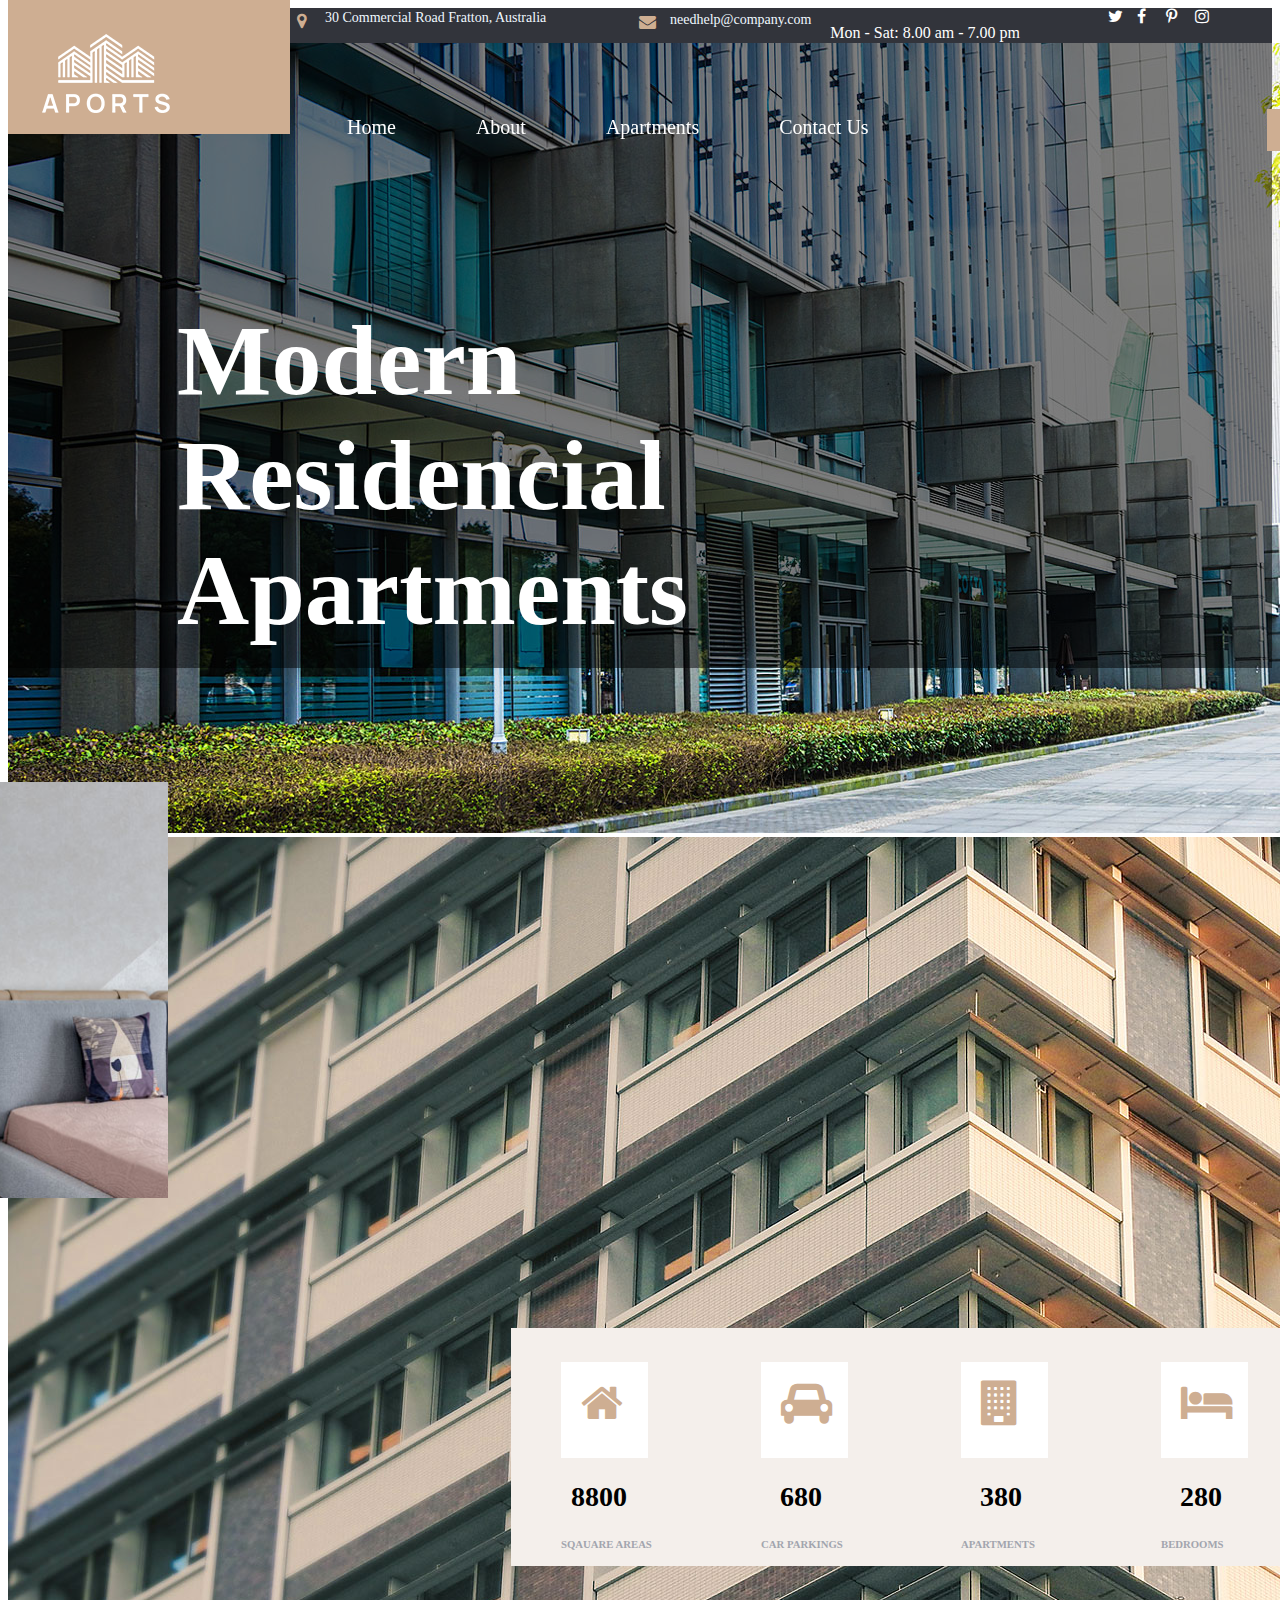
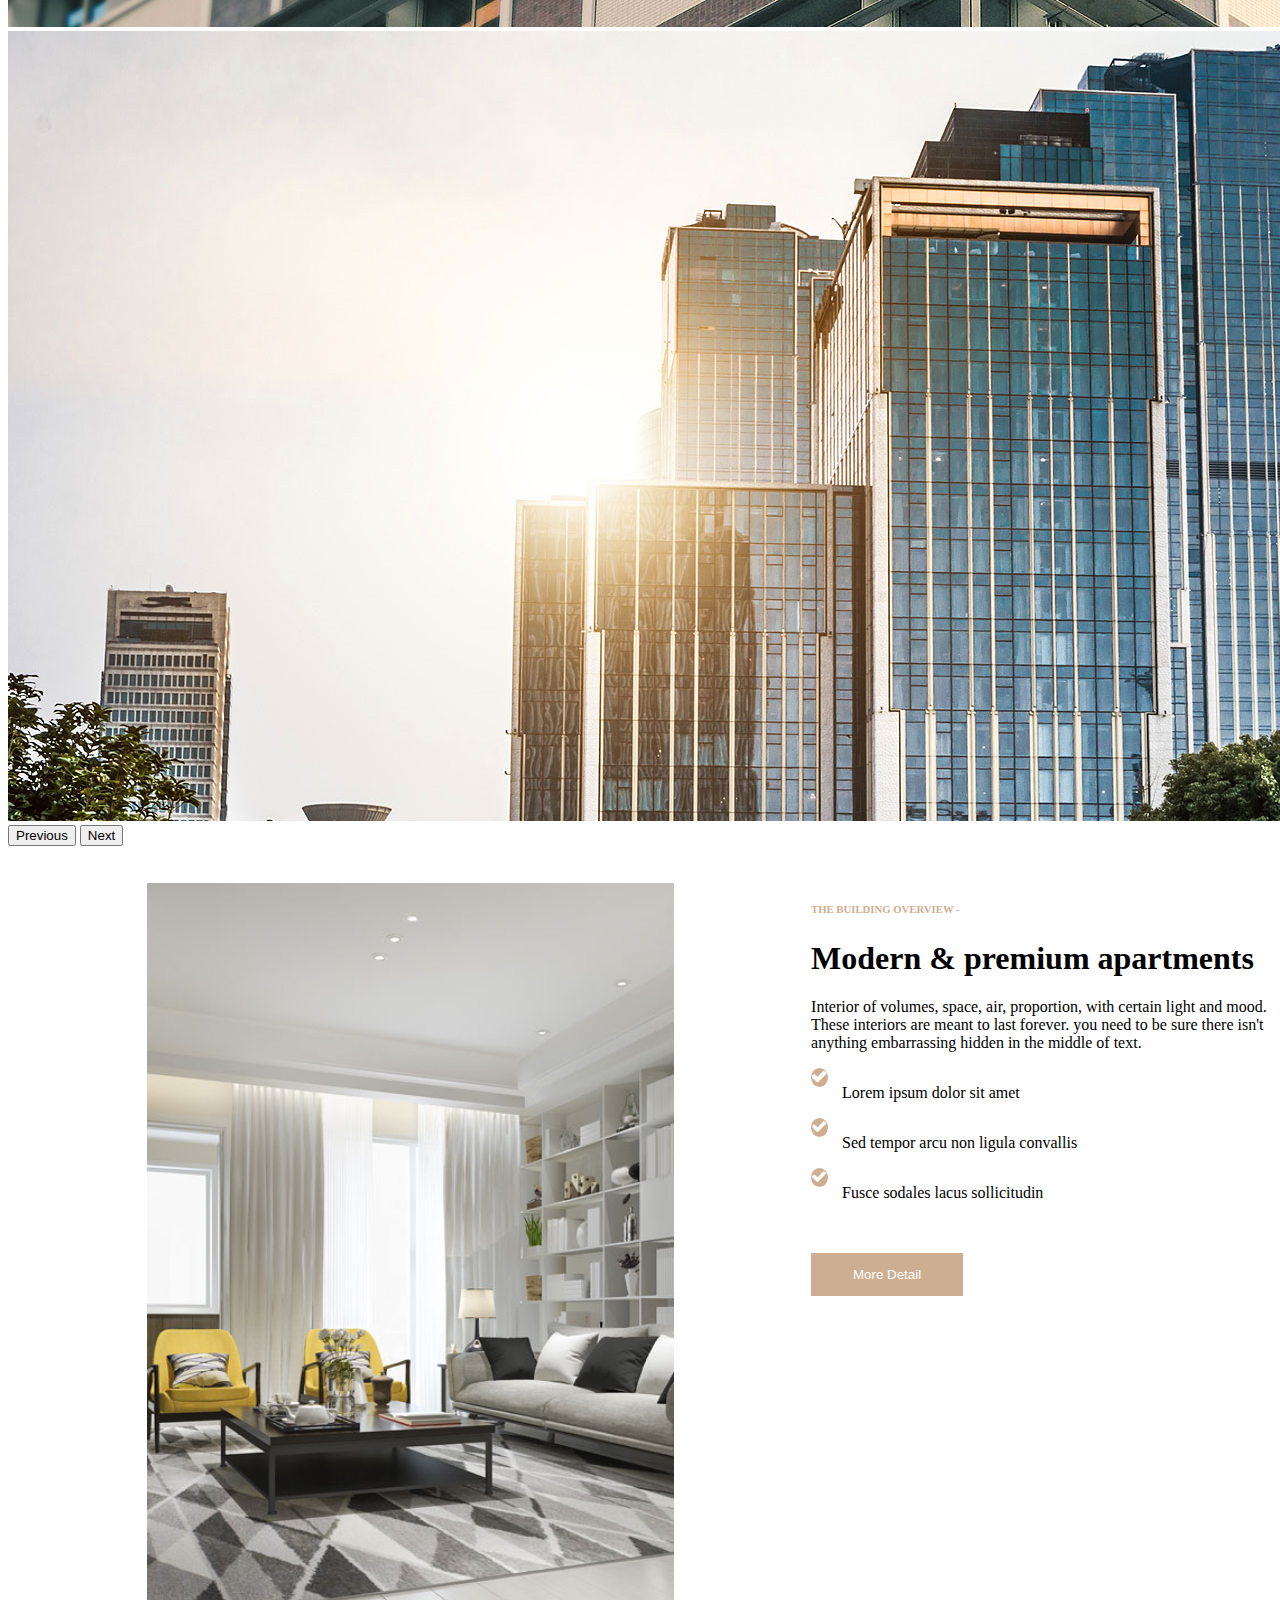
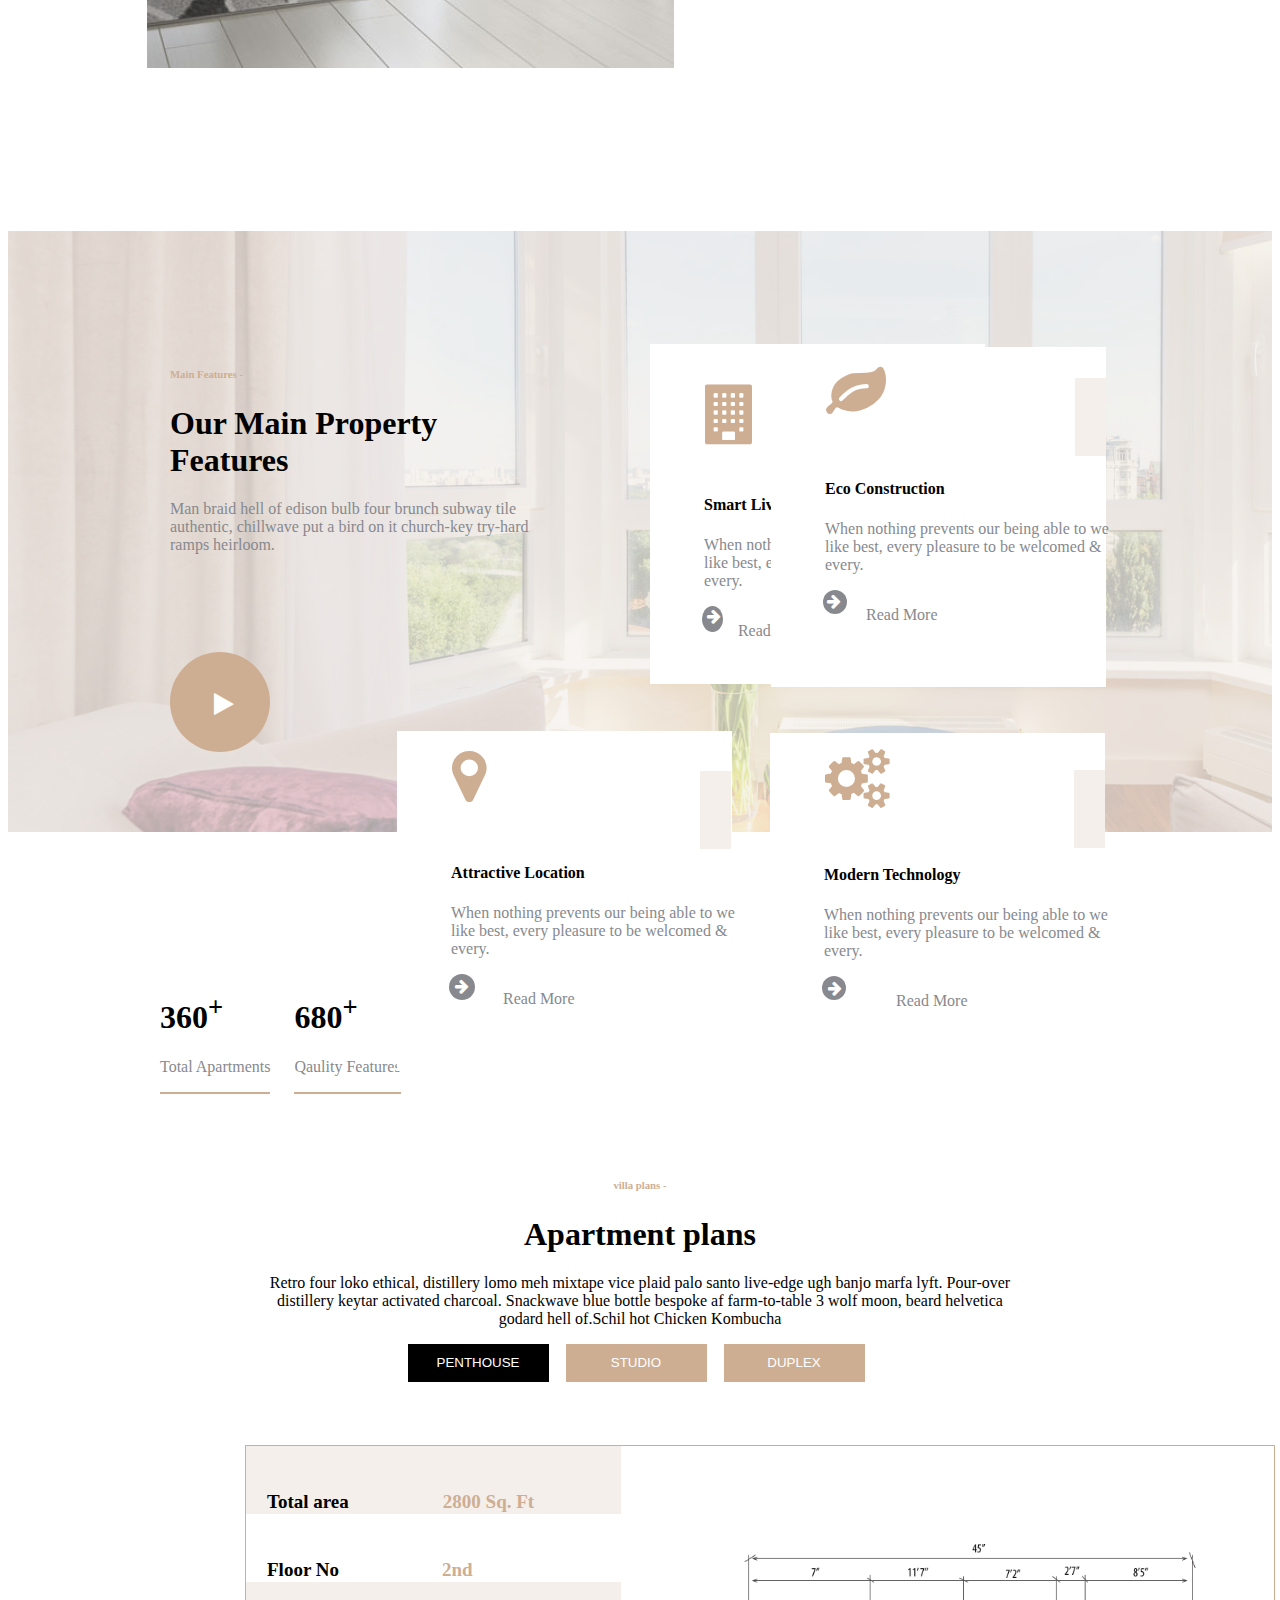
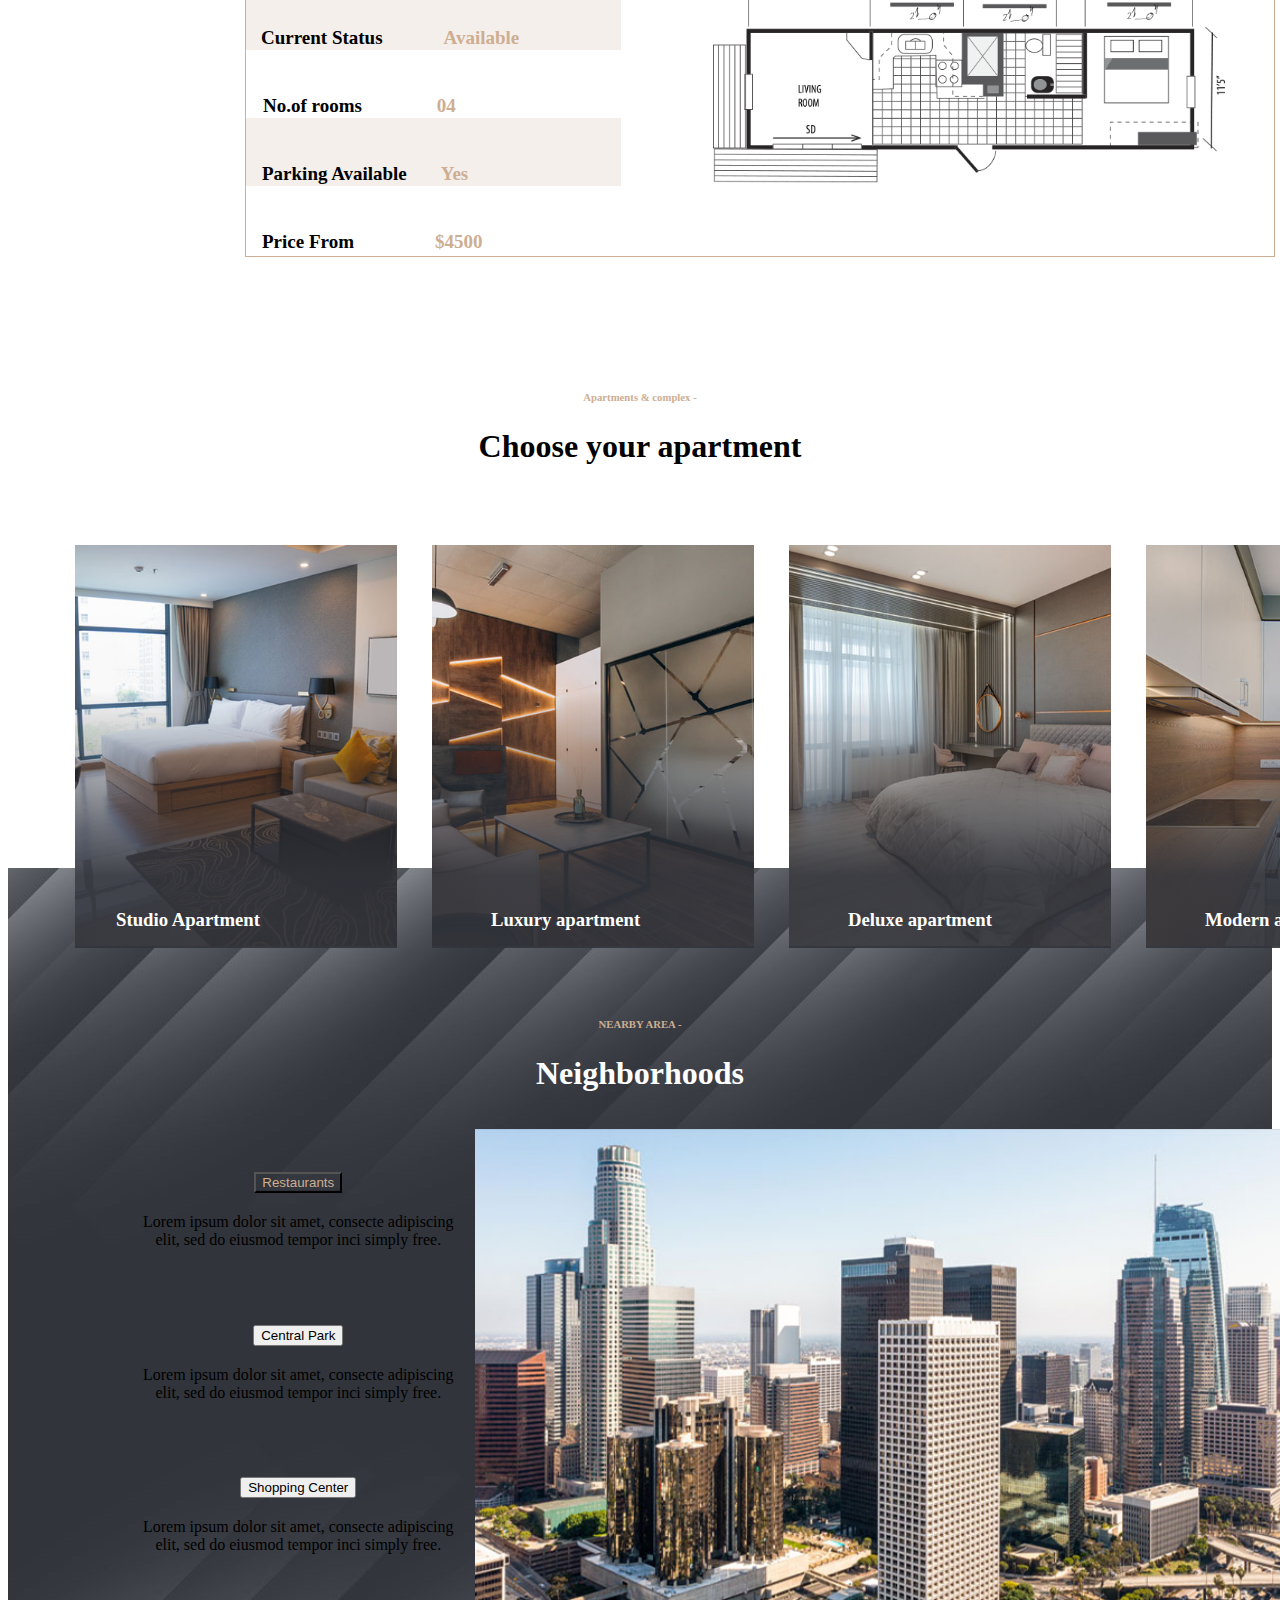
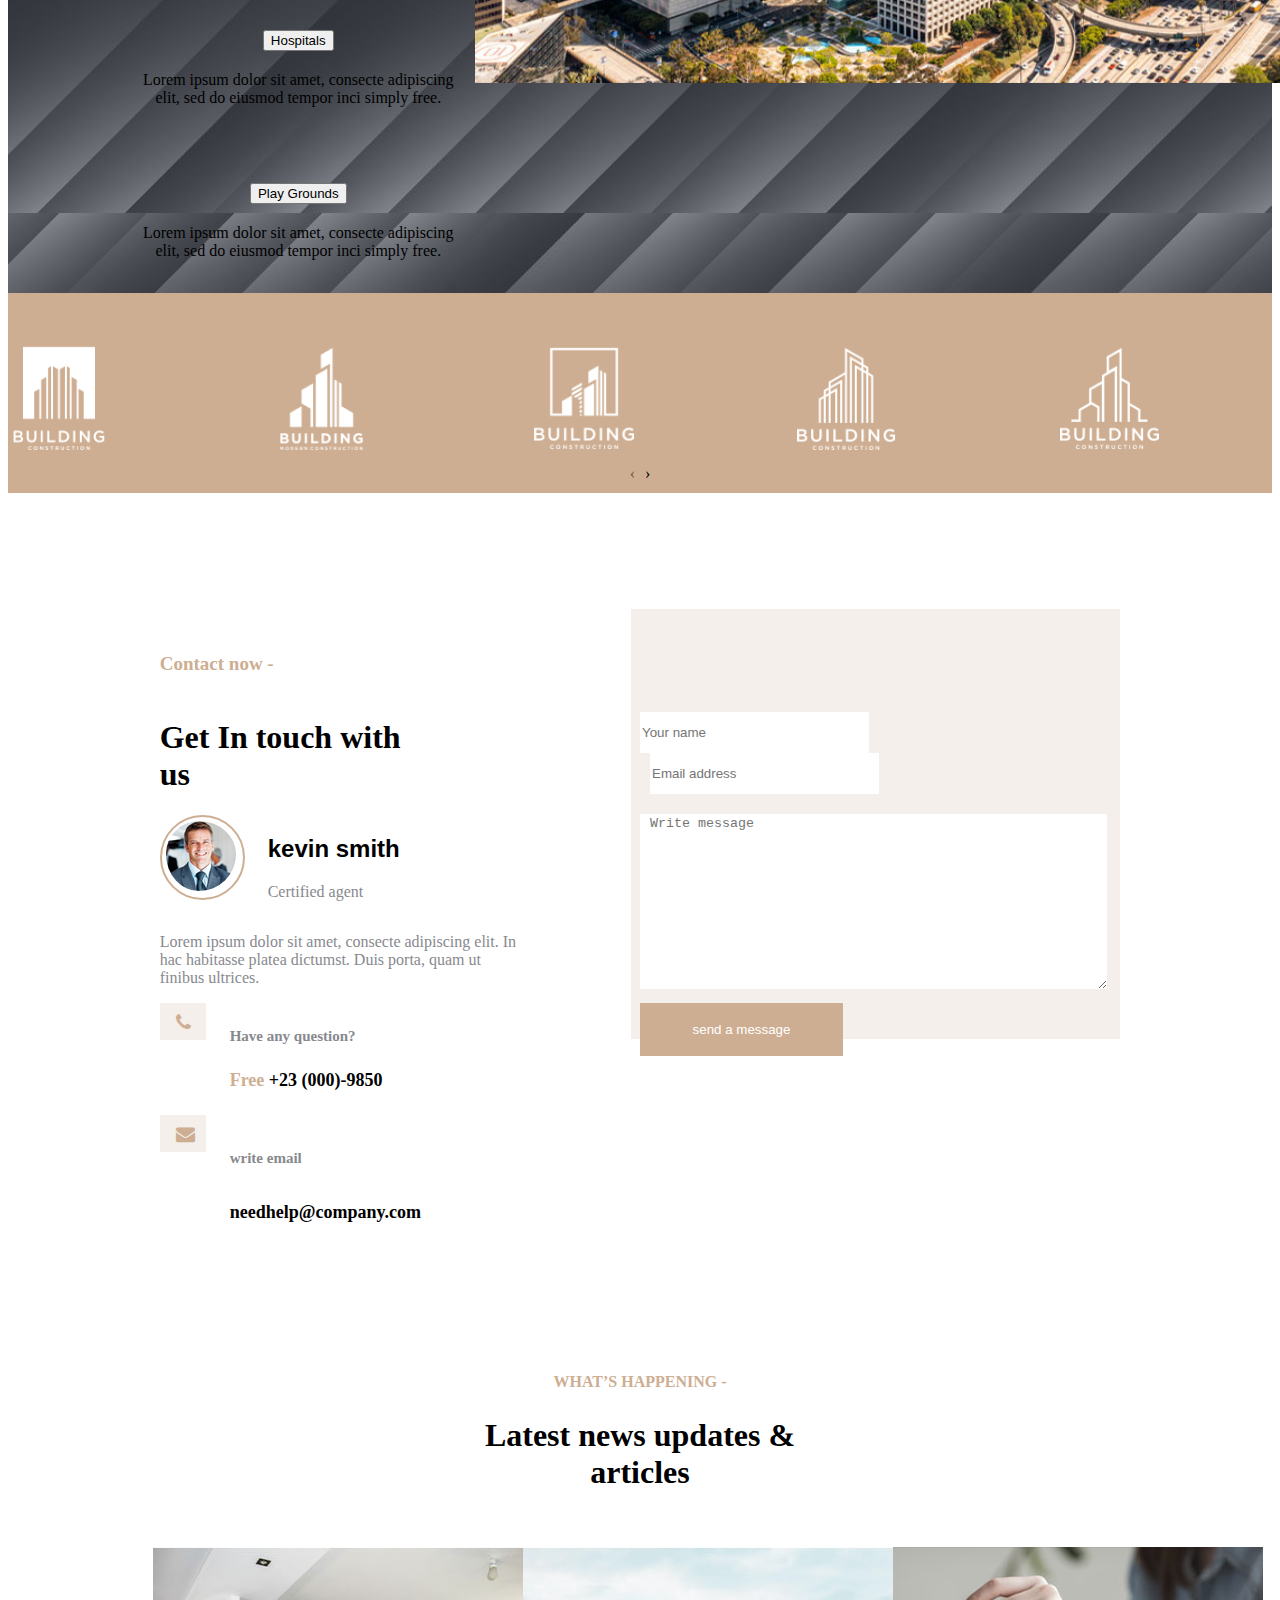
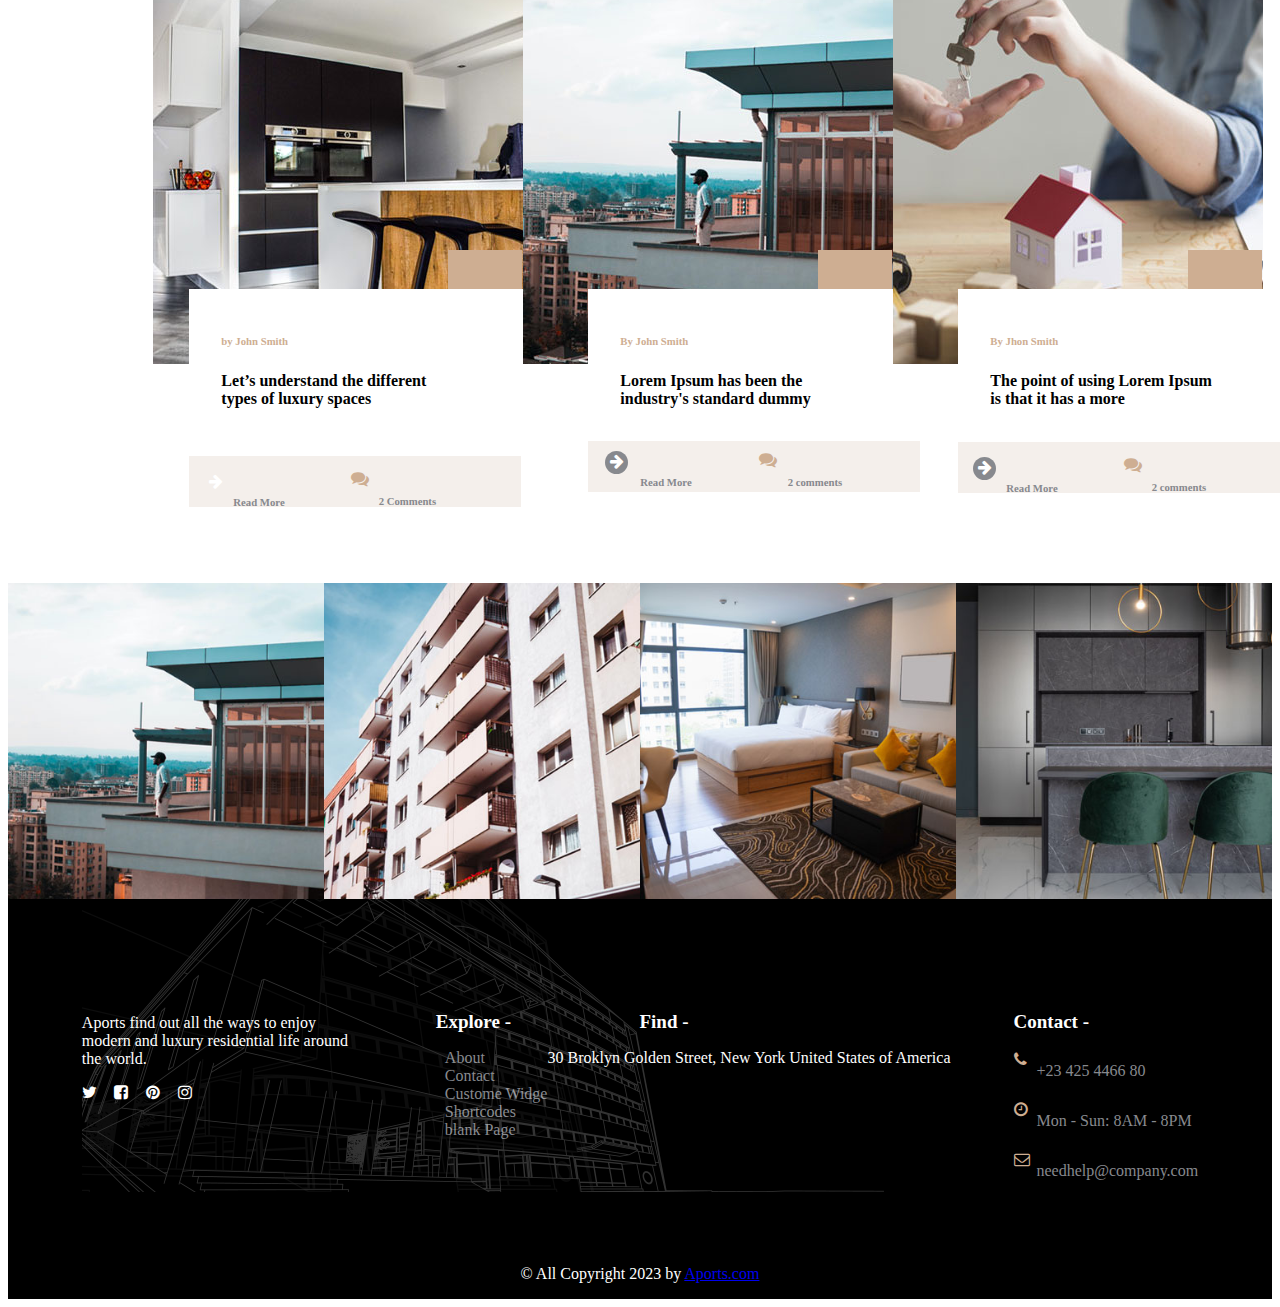
<file: index.html>
<!doctype html>
<html lang="en">

<head>
  <!-- Required meta tags -->
  <meta charset="utf-8">
  <meta name="viewport" content="width=device-width, initial-scale=1">
  <link href="./css/home.css" rel="stylesheet">
  <link rel="stylesheet" href="https://cdnjs.cloudflare.com/ajax/libs/font-awesome/4.7.0/css/font-awesome.min.css">

  <!-- Bootstrap CSS -->
  <link href="https://cdn.jsdelivr.net/npm/bootstrap@5.0.2/dist/css/bootstrap.min.css" rel="stylesheet"
    integrity="sha384-EVSTQN3/azprG1Anm3QDgpJLIm9Nao0Yz1ztcQTwFspd3yD65VohhpuuCOmLASjC" crossorigin="anonymous">

  <link rel="stylesheet" href="https://cdnjs.cloudflare.com/ajax/libs/OwlCarousel2/2.3.4/assets/owl.carousel.min.css">
  <link rel="stylesheet"
    href="https://cdnjs.cloudflare.com/ajax/libs/OwlCarousel2/2.3.4/assets/owl.theme.default.min.css">

  <script src="https://cdnjs.cloudflare.com/ajax/libs/jquery/3.3.1/jquery.min.js"></script>
  <script src="https://cdnjs.cloudflare.com/ajax/libs/OwlCarousel2/2.3.4/owl.carousel.min.js"></script>

  <title>Home</title>
</head>

<body>
  <header>
    <div class="main-div77">
      <div class="main-div">
        <div class="inner-div">
          <img src="./images/logo-1.png" alt="logo image">
        </div>
        <div class="background_11">
          <div class="main-div450">
            <div class="header_10">
              <div class="inner-div18">
                <i class="fa fa-map-marker" aria-hidden="true"></i>
                <p>30 Commercial Road Fratton, Australia</p>
              </div>
              <div class="icon_88">
                <i class="fa fa-envelope" aria-hidden="true"></i>
                <p>needhelp@company.com</p>
              </div>
            </div>
            <div class="header_20">
              <div class="days_time">
                <p>Mon - Sat: 8.00 am - 7.00 pm</p>
              </div>
              <div class="icons_121">
                <div class="i0">
                  <i class="fa fa-twitter" aria-hidden="true"></i>
                </div>
                <div class="i1">
                  <i class="fa fa-facebook" aria-hidden="true"></i>
                </div>
                <div class="i2">
                  <i class="fa fa-pinterest-p" aria-hidden="true"></i>
                </div>
                <div class="i3">
                  <i class="fa fa-instagram" aria-hidden="true" class="i3"></i>
                </div>
              </div>
            </div>
          </div>
        </div>
      </div>
      <div class="navbar_12">
      <div class="nav-bar" id="nav_23">
        <ul>
          <li><a href="index.html">Home</a></li>
          <li><a href="About.html">About</a></li>
          <!-- <li><a href="../html/Apartment.html">Pages</a></li> -->
          <li><a href="Apartment.html">Apartments</a></li>
          <li><a href="Contactus.html">Contact Us</a></li>
        </ul>
        <div class="inner-div12">
          <i class="fa fa-search" aria-hidden="true"></i>
          <button type="button"><a href="Contactus.html">Schedule a Visit</a></button>
        </div>
      </div>
     
      <!-- <div class="inner-div12">
        <i class="fa fa-search" aria-hidden="true"></i>
        <button type="button"><a href="./Contactus.html">Schedule a Visit</a></button>
      </div> -->
      </div>
    </div>
    </div>
    <div class="heading_11">
      <h1>Modern Residencial Apartments</h1>
    </div> 
    <div class="div_1">
      <div class="inner-div">
        <img src="./images/logo-1.png" alt="logo image">
      </div>
      
      <div class="media_query1">
        <i class="fa fa-bars" aria-hidden="true"></i>
          <div class="media_124">
         
              <ul>
                <li><a href="index.html">Home</a></li>
                <li><a href="About.html">About</a></li>
                <li><a href="Apartment.html">Apartments</a></li>
                <li><a href="Contactus.html">Contact Us</a></li>
              </ul>
               <!-- <div class="media_124">
                <i class="fa fa-search" aria-hidden="true"></i>
                <button type="button">Schedule a Visit</button>
               </div> -->
        </div>
        <div class="inner-div13">
          <i class="fa fa-search" aria-hidden="true"></i>
          <button type="button">Schedule a Visit</button>
         
        </div>
        <div class="heading_12">
          <h1>Modern Residencial Apartments</h1>
        </div>
      </div>

      <div id="carouselExampleControls" class="carousel slide slider_1" data-bs-ride="carousel">
        <div class="carousel-inner">
          <div class="carousel-item active image_44">
            <img src="./images/slider images/image1.jpg" class="d-flex w-100" alt="...">
          </div>
          <div class="carousel-item image_44">
            <img src="./images/slider images/image2.jpg" class="d-block w-100" alt="...">
          </div>
          <div class="carousel-item image_44">
            <img src="./images/slider images/image3.jpg" class="d-block w-100" alt="...">
          </div>
        </div>
        <button class="carousel-control-prev" type="button" data-bs-target="#carouselExampleControls"
          data-bs-slide="prev">
          <span class="carousel-control-prev-icon" aria-hidden="true"></span>
          <span class="visually-hidden">Previous</span>
        </button>
        <button class="carousel-control-next" type="button" data-bs-target="#carouselExampleControls"
          data-bs-slide="next">
          <span class="carousel-control-next-icon" aria-hidden="true"></span>
          <span class="visually-hidden">Next</span>
        </button>
      </div>
      <div class="opacity_5"></div>
    </div>
  </header>
  <main>
    <div class="main_div_22" id="maindiv">
      <div class="inner-div33">
        <img src="./images/image4_div2.jpg" alt="chair">
        <div class="inner-div_45">
          <img src="./images/image3_part2.jpg" alt="chair with bed">
        </div>
      </div>
      <div class="inner-div_90">
        <h6> THE BUILDING OVERVIEW -</h6>
        <h1>Modern & premium apartments</h1>
        <p>Interior of volumes, space, air, proportion, with certain light and mood. These interiors are meant to last
          forever. you need to be sure there isn't anything embarrassing hidden in the middle of text.</p>
        <div class="inner-div67">
          <i class="fa fa-check" aria-hidden="true"></i>
          <p>Lorem ipsum dolor sit amet</p>
        </div>
        <div class="inner-div55">
          <i class="fa fa-check" aria-hidden="true"></i>
          <p>Sed tempor arcu non ligula convallis</p>

        </div>
        <div class="inner-div66">
          <i class="fa fa-check" aria-hidden="true"></i>
          <p>Fusce sodales lacus sollicitudin</p>

        </div>
        <div class="btn_10">
          <button type="button"><a href="Apartment.html"> More Detail</a></button>
        </div>
        <div class="amenities_10">
          <div class="square_area">
            <div class="square_are_icon">
              <i class="fa fa-home" aria-hidden="true"></i>
            </div>
            <div class="div_1">
              <h2>8800</h2>
              <h6>SQAUARE AREAS</h6>
            </div>

          </div>
          <div class="car_parking">
            <div class="car_parking_icon">
              <i class="fa fa-car" aria-hidden="true"></i>
            </div>
            <div class="div_2">
              <h2>680</h2>
              <h6>CAR PARKINGS</h6>
            </div>
          </div>

          <div class="apartments">
            <div class="apartments_icon">
              <i class="fa fa-building" aria-hidden="true"></i>
            </div>
            <div class="div_3">
              <h2>380</h2>
              <h6>APARTMENTS</h6>
            </div>
          </div>
          <div class="bedrooms">
            <div class="bedroom_icon">
              <i class="fa fa-bed" aria-hidden="true"></i>
            </div>
            <div class="div_4">
              <h2>280</h2>
              <h6>BEDROOMS</h6>
            </div>
          </div>

        </div>
      </div>

    </div>
    <div class="main-div39">
      <div class="main-div_30">
        <div class="inner-div_44">
          <h6>Main Features -</h6>
          <h1> Our Main Property Features</h1>
          <p>Man braid hell of edison bulb four brunch subway
            tile authentic, chillwave put a bird on it church-key
            try-hard ramps heirloom.</p>
          <div class="video_image">
            <i class="fa fa-play" aria-hidden="true"></i>
          </div>
        </div>
        <div class="inner_div_35">
          <div class="smart_living">
            <div class="smart_living_icon">
              <i class="fa fa-building" aria-hidden="true"></i>
            </div>
            <h4>Smart Living</h4>
            <p>When nothing prevents our being able to we like best, every pleasure to be welcomed & every.</p>
            <div class="icon_1">
              <div class="icon_23">
                <i class="fa fa-arrow-right" aria-hidden="true"></i>
              </div>
              <p>Read More</p>
            </div>
            <div class="square">

            </div>
          </div>
          <div class="eco_construction">

            <div class="eco_construct_icon">
              <i class="fa fa-leaf" aria-hidden="true"></i>
            </div>
            <h4>Eco Construction</h4>
            <p>When nothing prevents our being able to we like best, every pleasure to be welcomed & every.</p>
            <div class="icon_24">
              <i class="fa fa-arrow-right" aria-hidden="true"></i>
              <div class="div_22">
                <p>Read More</p>
              </div>
            </div>

            <div class="square_1">

            </div>


          </div>
        </div>
        
      </div>
      <div class="new_div10">
        <div class="attractive_location">
          <div class="attractive_location_icon">
            <i class="fa fa-map-marker" aria-hidden="true"></i>
          </div>
          <h4>Attractive Location</h4>
          <p>When nothing prevents our being able to we like best, every pleasure to be welcomed & every.</p>
          <div class="icon_25">
            <i class="fa fa-arrow-right" aria-hidden="true"></i>
            <div class="para_1">
              <p>Read More</p>
            </div>
          </div>
          <div class="square_2">

          </div>
        </div>
        <div class="modern_technology">
          <div class="modern_technology_icon">
            <i class="fa fa-cogs" aria-hidden="true"></i>
          </div>
          <h4>Modern Technology</h4>
          <p>When nothing prevents our being able to we like best, every pleasure to be welcomed & every.</p>
          <div class="icon_26">
            <i class="fa fa-arrow-right" aria-hidden="true"></i>
            <div class="para_2">
              <p>Read More</p>
            </div>
          </div>
          <div class="square_3">

          </div>

        </div>
      </div>
      <div class="opacity_4">

      </div>
    </div>

    <div class="main-div30">
      <div class="total_apartments">
        <h1>360<sup>+</sup></h1>
        <p>Total Apartments</p>

      </div>
      <div class="quality_features">
        <h1>680<sup>+</sup></h1>
        <p>Qaulity Features</p>
      </div>
    </div>
    <div>
      <div class="main_div_49">
        <div class="inner_div90">
          <h6> villa plans -</h6>
          <h1>Apartment plans</h1>
          <p>Retro four loko ethical, distillery lomo meh mixtape vice plaid palo santo live-edge ugh banjo marfa lyft.
            Pour-over distillery keytar activated charcoal. Snackwave blue bottle bespoke af farm-to-table
            3 wolf moon, beard helvetica godard hell of.Schil hot Chicken Kombucha</p>
          <div class="btn_1">
            <div class="btn_2">
              <button type="button">PENTHOUSE</button>
            </div>
            <div class="btn_3">
              <button type="button">STUDIO</button>
            </div>
            <div class="btn_4">
              <button type="button">DUPLEX</button>
            </div>
          </div>
        </div>
      </div>
    </div>
    </div>


    <div class="flex_div">
      <div class="main_div55">
        <div class="building_plan_55">

          <div class="inner-div-90">
            <div class="total_area">
              <h4>Total area</h4>
              <div class="square_feet">
                <h4>2800 Sq. Ft</h4>
              </div>
            </div>
          </div>
          <div class="inner-div-78">
            <div class="floor_no">
              <h4>Floor No</h4>

            </div>
            <div class="second">
              <h4>2nd</h4>

            </div>
          </div>
          <div class="inner-div-77">
            <div class="Current_status">
              <h4>Current Status</h4>
            </div>
            <div class="Available">
              <h4>Available</h4>
            </div>
          </div>
          <div class="inner-div-00">
            <div class="No_ofrooms">
              <h4>No.of rooms</h4>
            </div>
            <div class="four">
              <h4>04</h4>
            </div>
          </div>
          <div class="inner-div-89">
            <div class="parking_available">
              <h4>Parking Available</h4>
            </div>
            <div class="yes">
              <h4>Yes</h4>
            </div>
          </div>
          <div class="inner-div-009">
            <div class="price_from">
              <h4>Price From</h4>
            </div>
            <div class="Fourtyfive_Thousand">
              <h4>$4500</h4>
            </div>
          </div>
        </div>

        <div class="building_plan">
          <img src="./images/building_plan.png" alt="building plan">

        </div>
      </div>
      <div class="main-div-33">
        <div class="inner-div80">
          <h6>Apartments & complex -</h6>
          <h1>Choose your apartment</h1>
        </div>
        <div class="apartment">
          <div class="apartment_1">
            <img src="./images/apartment1.jpg" alt="apartment1">
            <div class="image_1">

            </div>
            <div class="inner-div20">
              <a href="Apartment.html"><h3>Studio apartment</h3></a>
              <p>There are many type of variations
                pass not available</p>
              <div class="icon_00">
                <i class="fa fa-long-arrow-right" aria-hidden="true"></i>
              </div>
            </div>
            <div class="Studio_apartment">
              <h3>Studio Apartment</h3>
            </div>
          </div>
          <div class="apartment_2">
            <img src="./images/apartment2.jpg" alt="apartment2">
            <div class="image_2">

            </div>
            <div class="inner-div30">
              <a href="Apartment.html"><h3>Luxury Apartment</h3></a>
              <p>There are many type of variations
                pass not available.</p>
              <div class="icon_01">
                <i class="fa fa-long-arrow-right" aria-hidden="true"></i>
              </div>
            </div>
            <div class="Luxury_apartment">
              <h3>Luxury apartment</h3>
            </div>
          </div>
          <div class="apartment_3">
            <img src="./images/apartment3.jpg" alt="apartment_3">
            <div class="image_3">

            </div>
            <div class="inner-div40">
              <a href="Apartment.html"><h3>Deluxe apartment</h3></a>
              <p>There are many type of variations
                pass not available.</p>
              <div class="icon_02">
                <i class="fa fa-long-arrow-right" aria-hidden="true"></i>
              </div>
            </div>
            <div class="Deluxe_apartment">
              <h3>Deluxe apartment</h3>
            </div>

          </div>
          <div class="apartment_4">
            <img src="./images/apartment4.jpg" alt="apartment_4">
            <div class="image_4">

            </div>
            <div class="inner-div50">
              <a href="Apartment.html"><h3>Modern Apartment</h3></a>
              <p>There are many type of variations
                pass not available.</p>
              <div class="icon_03">
                <i class="fa fa-long-arrow-right" aria-hidden="true"></i>
              </div>
            </div>
            <div class="Modern_apartment">
              <h3>Modern apartment</h3>
            </div>
          </div>
        </div>
      </div>

      <div class="background_imag1">
        <div class="Neighbourhood">
          <h6>NEARBY AREA -</h6>
          <h1>Neighborhoods</h1>
        </div>
        <div class="flex_div_10">
          <div class="accordian_10">
            <div class="accordion" id="accordionExample">
              <div class="accordion-item" style="padding:17px;">
                <h2 class="accordion-header" id="headingOne">
                  <button class="accordion-button" type="button" data-bs-toggle="collapse" data-bs-target="#collapseOne"
                    aria-expanded="true" aria-controls="collapseOne">
                    Restaurants
                  </button>
                </h2>
                <div id="collapseOne" class="accordion-collapse collapse show" aria-labelledby="headingOne"
                  data-bs-parent="#accordionExample">
                  <div class="accordion-body">
                    <p class="p1">Lorem ipsum dolor sit amet, consecte adipiscing elit, sed do eiusmod tempor inci
                      simply free.</p>
                  </div>
                </div>
              </div>
              <div class="accordion-item" style="padding: 17px;">
                <h2 class="accordion-header" id="headingTwo">
                  <button class="accordion-button collapsed" type="button" data-bs-toggle="collapse"
                    data-bs-target="#collapseTwo" aria-expanded="false" aria-controls="collapseTwo">
                    Central Park
                  </button>
                </h2>
                <div id="collapseTwo" class="accordion-collapse collapse" aria-labelledby="headingTwo"
                  data-bs-parent="#accordionExample">
                  <div class="accordion-body">
                    <p class="p2">Lorem ipsum dolor sit amet, consecte adipiscing elit, sed do eiusmod tempor inci
                      simply free.</p>
                  </div>
                </div>
              </div>
              <div class="accordion-item" style="padding: 17px;">
                <h2 class="accordion-header" id="headingThree">
                  <button class="accordion-button collapsed" type="button" data-bs-toggle="collapse"
                    data-bs-target="#collapseThree" aria-expanded="false" aria-controls="collapseThree">
                    Shopping Center
                  </button>
                </h2>
                <div id="collapseThree" class="accordion-collapse collapse" aria-labelledby="headingThree"
                  data-bs-parent="#accordionExample">
                  <div class="accordion-body">
                    <p class="p3">Lorem ipsum dolor sit amet, consecte adipiscing elit, sed do eiusmod tempor inci
                      simply free.</p>
                  </div>
                </div>
              </div>
              <div class="accordion-item" style="padding: 17px;">
                <h2 class="accordion-header" id="headingFour">
                  <button class="accordion-button collapsed" type="button" data-bs-toggle="collapse"
                    data-bs-target="#collapseFour" aria-expanded="false" aria-controls="collapseFour">
                    Hospitals
                  </button>
                </h2>
                <div id="collapseFour" class="accordion-collapse collapse" aria-labelledby="headingFour"
                  data-bs-parent="#accordionExample">
                  <div class="accordion-body">
                    <p class="p4">Lorem ipsum dolor sit amet, consecte adipiscing elit, sed do eiusmod tempor inci
                      simply free.</p>
                  </div>
                </div>
              </div>
              <div class="accordion-item" style="padding: 17px;">
                <h2 class="accordion-header" id="headingfive">
                  <button class="accordion-button collapsed" type="button" data-bs-toggle="collapse"
                    data-bs-target="#collapsefive" aria-expanded="false" aria-controls="collapsefive">
                    Play Grounds
                  </button>
                </h2>
                <div id="collapsefive" class="accordion-collapse collapse" aria-labelledby="headingfive"
                  data-bs-parent="#accordionExample">
                  <div class="accordion-body">
                    <p class="p5">Lorem ipsum dolor sit amet, consecte adipiscing elit, sed do eiusmod tempor inci
                      simply free.</p>
                  </div>
                </div>
              </div>

            </div>

          </div>
          <div class="skyscappers">
            <img src="./images/skyscappers.jpg">
          </div>
        </div>
      </div>
      <div class="home-demo">
        <div class="owl-carousel owl-theme">
          <div class="item">
            <img src="./images/carousal_1.png" class="image_100">
          </div>
          <div class="item">
            <img src="./images/carousal_2.png" class="image_100">
          </div>
          <div class="item">
            <img src="./images/carousal_4.png" class="image_100">
          </div>
          <div class="item">
            <img src="./images/carousal_5.png" class="image_100">
          </div>
          <div class="item">
            <img src="./images/carousal_6.png" class="image_100">
          </div>

          <div class="item">
            <img src="./images/carousal_1.png" class="image_100">
          </div>
          <div class="item">
            <img src="./images/carousal_2.png" class="image_100">
          </div>
          <div class="item">
            <img src="./images/carousal_4.png" class="image_100">
          </div>
          <div class="item">
            <img src="./images/carousal_5.png" class="image_100">
          </div>
          <div class="item">
            <img src="./images/carousal_6.png" class="image_100">
          </div>
        </div>
      </div>
      <div class="flex-div">
        <div class="main-div100">
          <div class="contact_now">
            <h6>Contact now -</h6>
            <h1>Get In touch with us</h1>
            <div class="inner-div19">
              <div class="image_19">
                <img src="./images/kevin_smith.jpg" alt="kevin_smith">
              </div>
              <div class="name_1">
                <h2>kevin smith</h2>
                <p>Certified agent</p>
              </div>
            </div>
            <p>Lorem ipsum dolor sit amet, consecte adipiscing elit. In hac habitasse platea dictumst. Duis porta, quam
              ut finibus ultrices.</p>
            <div class="inner-div77">
              <div class="telephone">
                <i class="fa fa-phone" aria-hidden="true"></i>
              </div>
              <div class="phone_number">
                <h5>Have any question?</h5>
                <h4><span class="color_1">Free</span> <b>+23 (000)-9850</b></h4>
              </div>
            </div>
            <div class="inner-div54">
              <div class="mail">
                <i class="fa fa-envelope" aria-hidden="true"></i>
              </div>
              <div class="email">
                <h6>write email</h6>
                <h4><b>needhelp@company.com</b></h4>
              </div>
            </div>
          </div>
        </div>
        <div class="div_90">
          <div class="contact_form">
            <form method="get">
            <input type="text" placeholder="Your name" name="name" class="text_field1">
            <input type="text" placeholder="Email address" class="text_field2" required>
            <div class="textarea">
              <textarea type="text" placeholder=" Write message" class="textarea_1"></textarea>
           
            </div>
            <!-- <div class="button"> -->
              <input type="submit"  value="send a message"class="btn_11"></button>
              </form>
            <!-- </div> -->
          </div>

        </div>
      </div>
      <div class="main-div12">
        <div class="whatis_hapeening">
          <h5>WHAT’S HAPPENING -</h5>
          <h1>Latest news updates
            & articles</h1>
        </div>
        <div class="inner-div56">
          <div class="image_10">
            <img src="./images/news_1.jpg" alt="news_1">
            <div class="opacity_1">

            </div>
            <div class="date_1">
              <div class="date_2">
                <h6>18 APRIL</h6>
              </div>
            </div>
            <div class="Luxury_spaces">
              <div class="john_smith_1">
                <h6>by John Smith</h6>
                <h4>Let’s understand the different types of luxury spaces</h4>
              </div>
              <div class="divflex">
                <div class="rectangle_1">
                  <div class="read_more_1">
                    <div class="icon_1">
                      <i class="fa fa-arrow-right" aria-hidden="true"></i>
                    </div>
                    <div class="letter_1">
                      <h6>Read More</h6>
                    </div>
                  </div>
                  <div class="comment_1">
                    <div class="comment_icon">
                      <i class="fa fa-comments" aria-hidden="true"></i>
                    </div>
                    <div class="comment_letter">
                      <h6> 2 Comments</h6>
                    </div>
                  </div>
                </div>
              </div>
            </div>
          </div>
          <div class="image_11">
            <img src="./images/news_2.jpg" alt="news_2">
            <div class="opacity_2">

            </div>
            <div class="date_20">
              <h6>18 APRIL</h6>
            </div>
            <div class="standard_dummy">
              <div class="john_smith11">
                <h6>By John Smith</h6>
                <h4>Lorem Ipsum has been the industry's standard dummy</h4>
              </div>
              <div class="rectangle_2">
                <div class="new_10">
                  <div class="icon_new_1">
                    <i class="fa fa-arrow-right" aria-hidden="true"></i>
                  </div>
                  <div class="read_more_2">
                    <h6>Read More</h6>
                  </div>
                  <div class="new_23">
                    <div class="comment_22">
                      <i class="fa fa-comments" aria-hidden="true"></i>
                    </div>
                    <div class="comment_20">
                      <h6> 2 comments</h6>
                    </div>
                  </div>
                </div>


              </div>
            </div>
          </div>
          <div class="image_12">
            <img src="./images/news_3.jpg" alt="news_3">
            <div class="opacity_3">

            </div>
            <div class="date_444">
              <h6>18 APRIL</h6>
            </div>
            <div class="ithas_more">
              <div class="jhon_smith12">
                <h6>By Jhon Smith</h6>
                <h4>The point of using Lorem Ipsum is that it has a more</h4>
              </div>
              <div class="rectangle_3">
                <div class="whole_div">
                  <div class="icon_new_2">
                    <i class="fa fa-arrow-right" aria-hidden="true"></i>
                  </div>
                  <div class="read_more90">
                    <h6>Read More</h6>
                  </div>
                </div>
                <div class="comment">
                  <i class="fa fa-comments" aria-hidden="true"></i>
                  <h6>2 comments</h6>
                </div>

              </div>
            </div>
          </div>
        </div>
      </div>
      <div class="home-demo-1">
        <div id="owl-two" class="owl-carousel owl-theme">
          <div class="item">
            <img src="./images/owl_1.jpg">
          </div>
          <div class="item">
            <img src="./images/owl_2.jpg">
          </div>
          <div class="item">
            <img src="./images/owl_3.jpg">
          </div>
          <div class="item">
            <img src="./images/owl_4.jpg">
          </div>
          <div class="item">
            <img src="./images/owl_5.jpg">
          </div>

          <div class="item">
            <img src="./images/owl_1.jpg">
          </div>
          <div class="item">
            <img src="./images/owl_2.jpg">
          </div>
          <div class="item">
            <img src="./images/owl_3.jpg">
          </div>
          <div class="item">
            <img src="./images/owl_4.jpg">
          </div>
          <div class="item">
            <img src="./images/owl_5.jpg">
          </div>
        </div>
      </div>
  </main>
  <footer>
    <div class="main-div-900">
      <div class="flex_div900">

        <div class="inner-div-888">
          <div class="image_div">
            <img src="./images/image_10.png" alt="image10">
          </div>
          <div class="icon_description">
            <p>Aports find out all the ways to enjoy modern and luxury residential life around the world.</p>
          </div>
          <div class="icon_div454">
            <div class="icon_div">
              <i class="fa fa-twitter" aria-hidden="true"></i>
            </div>
            <div class="icon_facebook">
              <i class="fa fa-facebook-square" aria-hidden="true"></i>
            </div>
            <div class="icon_pinterest">
              <i class="fa fa-pinterest" aria-hidden="true"></i>
            </div>
            <div class="icon_instagram">
              <i class="fa fa-instagram" aria-hidden="true"></i>
            </div>
          </div>
        </div>
        <div class="explore">
          <h1>Explore -</h1>
          <ul>
            <li>About</li>
            <li>Contact</li>
            <li>Custome Widge</li>
            <li>Shortcodes</li>
            <li>blank Page</li>
          </ul>
        </div>
        <div class="Find">
          <h1>Find -</h1>
          <p>
            30 Broklyn Golden Street, New
            York United States of
            America
          </p>
        </div>
        <div class="contact">
          <h1>Contact -</h1>
          <div class="telephone_icon">
            <i class="fa fa-phone" aria-hidden="true"></i>
            <p>+23 425 4466 80</p>
          </div>
          <div class="clock">
            <i class="fa fa-clock-o" aria-hidden="true"></i>
            <p>Mon - Sun: 8AM - 8PM</p>
          </div>
          <div class="mail_100">
            <i class="fa fa-envelope-o" aria-hidden="true"></i>
            <p>needhelp@company.com</p>
          </div>
        </div>
      </div>
      <div class="copyright">
        <p>© All Copyright 2023 by <a href="index.html">Aports.com</a></a></p>
      </div>
    </div>
  </footer>




  <!-- Optional JavaScript; choose one of the two! -->

  <script>
    $(function () {
      var owl2 = $("#owl-two");
      owl2.owlCarousel({
        items: 4,
        margin: 0,
        loop: true,
        nav: false,
        dots: false,
        autoplay: true
      })
      // Owl Carousel
      var owl = $(".owl-carousel");
      owl.owlCarousel({
        items: 4,
        margin: 50,
        loop: true,
        nav: false,
        dots: false,
        autoplay: true,

        responsive:{
       0:{
           items:2,
           nav:true
       },
       600:{
           items:2,
           nav:false
       },
       1000:{
           items:5,
           nav:true,
           loop:false
       }
   
       }
      })
    });

  </script>
  <!-- Option 1: Bootstrap Bundle with Popper -->
  <script src="https://cdn.jsdelivr.net/npm/bootstrap@5.0.2/dist/js/bootstrap.bundle.min.js"
    integrity="sha384-MrcW6ZMFYlzcLA8Nl+NtUVF0sA7MsXsP1UyJoMp4YLEuNSfAP+JcXn/tWtIaxVXM"
    crossorigin="anonymous"></script>
<script src="./javascript/index.js"></script>

  <!-- Option 2: Separate Popper and Bootstrap JS -->
  <!--
    <script src="https://cdn.jsdelivr.net/npm/@popperjs/core@2.9.2/dist/umd/popper.min.js" integrity="sha384-IQsoLXl5PILFhosVNubq5LC7Qb9DXgDA9i+tQ8Zj3iwWAwPtgFTxbJ8NT4GN1R8p" crossorigin="anonymous"></script>
    <script src="https://cdn.jsdelivr.net/npm/bootstrap@5.0.2/dist/js/bootstrap.min.js" integrity="sha384-cVKIPhGWiC2Al4u+LWgxfKTRIcfu0JTxR+EQDz/bgldoEyl4H0zUF0QKbrJ0EcQF" crossorigin="anonymous"></script>
    -->
</body>

</html>
</file>
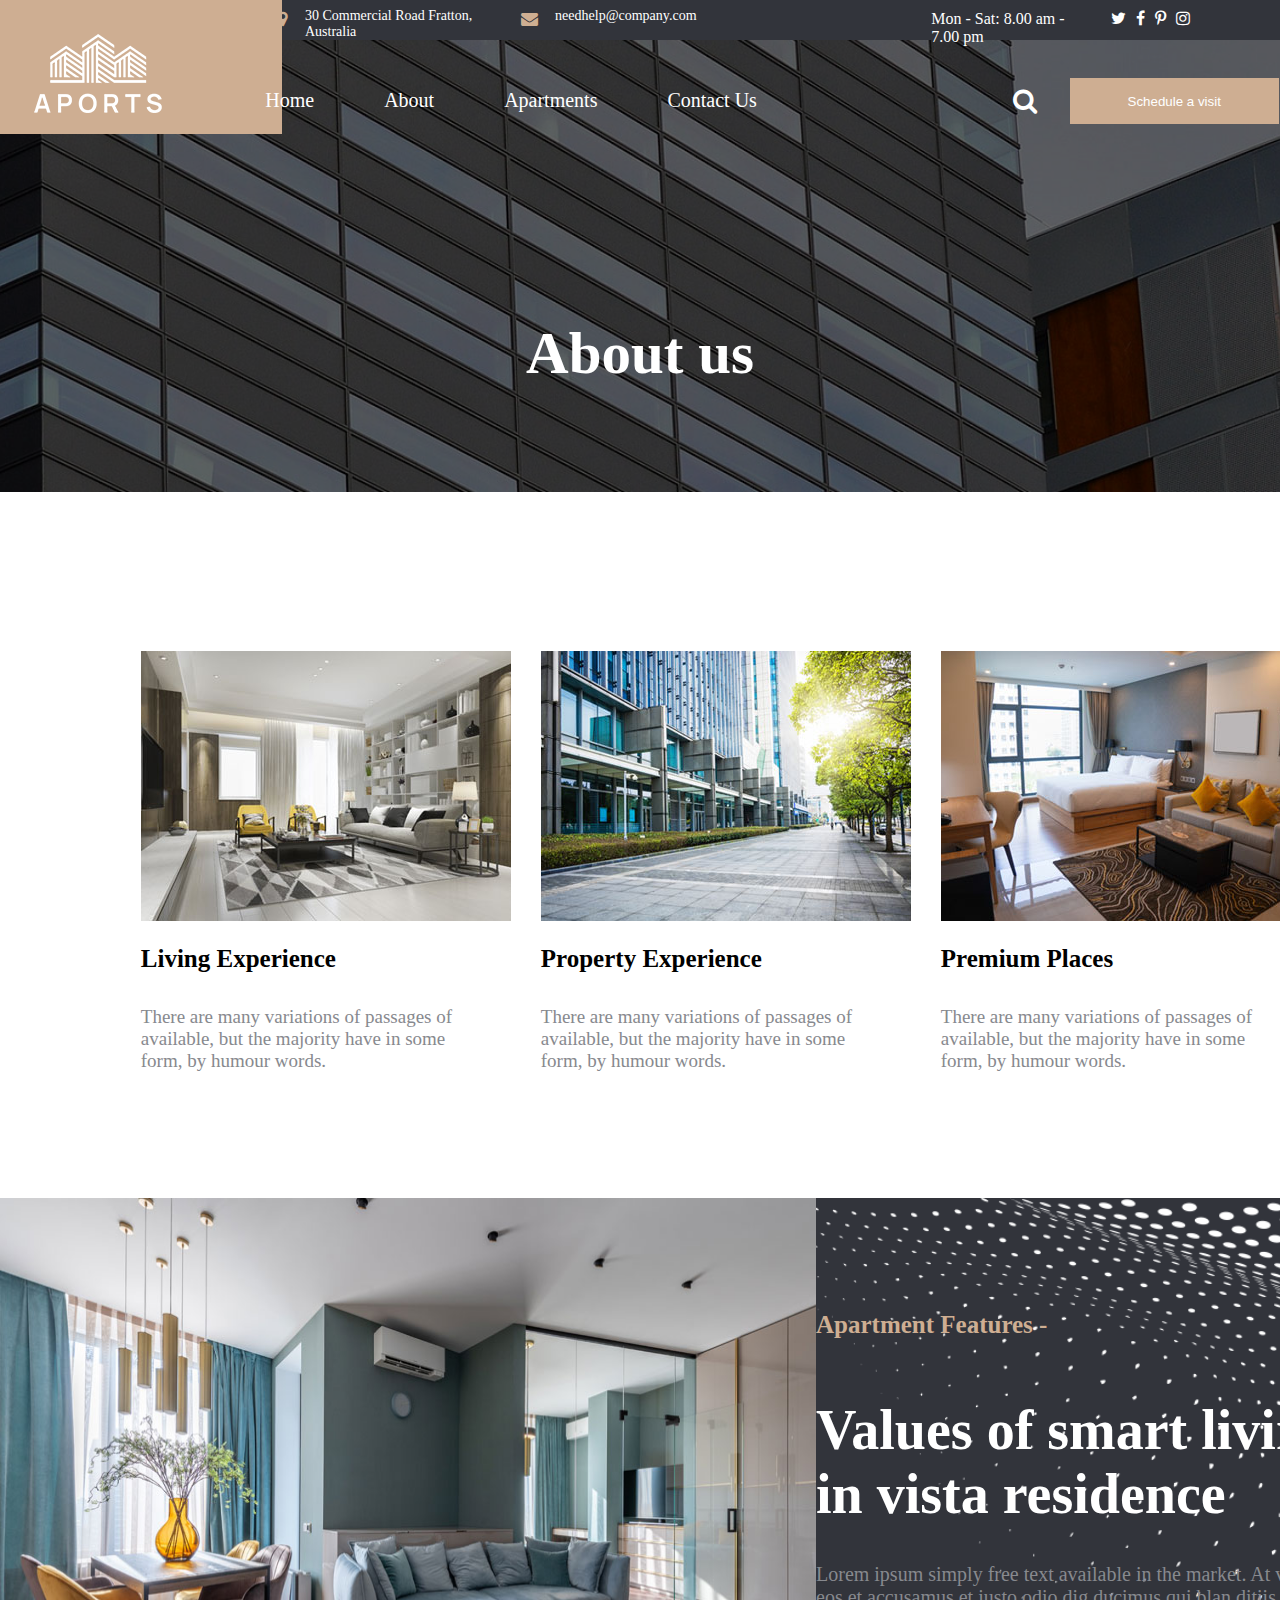
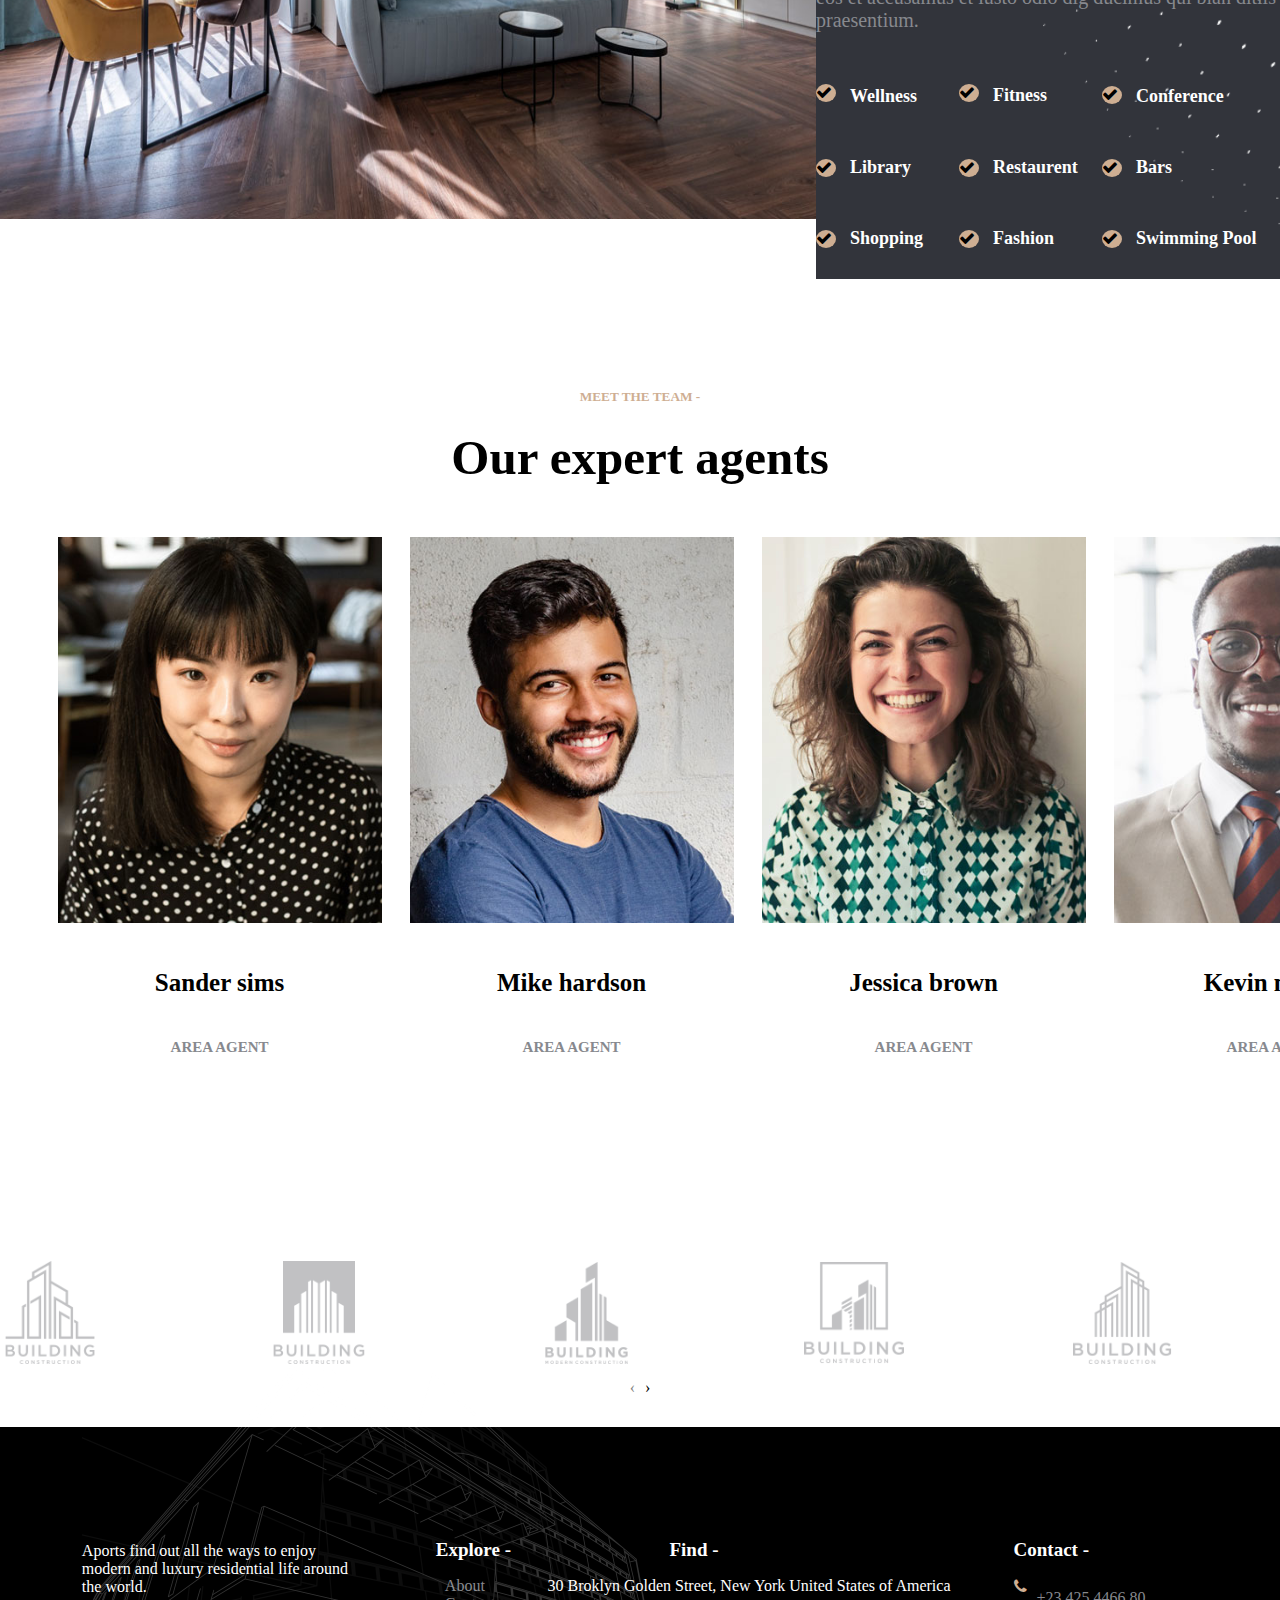
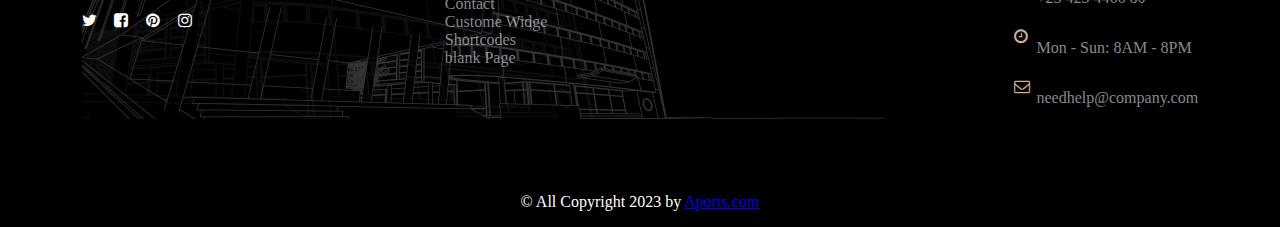
<file: About.html>
<!DOCTYPE html>
<html lang="en">

<head>
    <meta charset="UTF-8">
    <meta name="viewport" content="width=device-width, initial-scale=1.0">
    <title>About Us</title>
    <link href="./css/About.css" rel="stylesheet">
    <link rel="stylesheet" href="https://cdnjs.cloudflare.com/ajax/libs/font-awesome/4.7.0/css/font-awesome.min.css">
    <link href="https://cdn.jsdelivr.net/npm/bootstrap@5.0.2/dist/css/bootstrap.min.css" rel="stylesheet"
    integrity="sha384-EVSTQN3/azprG1Anm3QDgpJLIm9Nao0Yz1ztcQTwFspd3yD65VohhpuuCOmLASjC" crossorigin="anonymous">

  <link rel="stylesheet" href="https://cdnjs.cloudflare.com/ajax/libs/OwlCarousel2/2.3.4/assets/owl.carousel.min.css">
  <link rel="stylesheet"href="https://cdnjs.cloudflare.com/ajax/libs/OwlCarousel2/2.3.4/assets/owl.theme.default.min.css">

  <script src="https://cdnjs.cloudflare.com/ajax/libs/jquery/3.3.1/jquery.min.js"></script>
  <script src="https://cdnjs.cloudflare.com/ajax/libs/OwlCarousel2/2.3.4/owl.carousel.min.js"></script>

</head>

<body>
    <header>
        <div class="header_image">
            <div class="small_heading">
                <div class="location_icon">
                    <div class="icon_11">
                    <i class="fa fa-map-marker" aria-hidden="true"></i>
                    </div>
                    <p>30 Commercial Road Fratton, Australia</p>
                    <i class="fa fa-envelope" aria-hidden="true"></i>
                    <p>needhelp@company.com</p>
                </div>
                <div class="time_icons">
                    <p>Mon - Sat: 8.00 am - 7.00 pm</p>
                    <div class="icon_23">
                    <div class="icon_1">
                    <i class="fa fa-twitter" aria-hidden="true"></i>
                    </div>
                    <i class="fa fa-facebook" aria-hidden="true"></i>
                    <i class="fa fa-pinterest-p" aria-hidden="true"></i>
                    <i class="fa fa-instagram" aria-hidden="true"></i>
                    </div>
                </div>
               
                
                <div class="logo_image">
                    <img src="./images/logo-1.png" alt="logo image">
                </div>
               
            </div>
            <div class="flex_div11">
                <div class="navigation_bar">
                    <ul class="nav_bar">
                        <li><a href="index.html">Home</a></li>
                        <li><a href="About.html">About</a></li>
                        <li><a href="Apartment.html">Apartments</a></li>
                        <li><a href="Contactus.html">Contact Us</a></li>
                    </ul>
                </div>
                <div class="searchbar_button">
                    <i class="fa fa-search" aria-hidden="true"></i>
                    <div class="btn_1">
                        <button type="button"> <a href="Contactus.html">Schedule a visit</a></button>
                    </div>
                </div>
            </div>
            <div class="drop1">
                <div class="logo_image_1">
                    <img src="./images/logo-1.png" alt="logo image">
                </div>
                <div class="inner-drop">
                    <i class="fa fa-bars" aria-hidden="true"></i>
                    <ul class="inner-list">
                        <li><a href="index.html">Home</a></li>
                        <li><a href="About.html">About Us</a></li>
                        <li><a href="Apartment.html">Apartments</a></li>
                        <li><a href="Contactus.html">Conatct Us</a></li>
                    </ul>
                    <div class="search_10">
                        <i class="fa fa-search" aria-hidden="true"></i>
                        <button type="button">Schedule a visit</button>
                    </div>
                    <!-- <div class="btn_1_media">
                        <button type="button">Schedule a visit</button>
                    </div> -->
                </div>
                <!-- <div class="search_10">
                    <i class="fa fa-search" aria-hidden="true"></i>
                </div>
                <div class="btn_1">
                    <button type="button">Schedule a visit</button>
                </div> -->
            </div>
            <!-- <div class="flex_12">
                <div class="logo_image_1">
                    <img src="./images/logo-1.png" alt="logo image">
                </div>
                <div class="media_querynav">
                    <i class="fa fa-bars" aria-hidden="true"></i>
                    <div class="navigation_bar_media">
                        <ul class="nav_bar_12">
                            <li><a href="index.html">Home</a></li>
                            <li><a href="About.html">About</a></li>
                            <li><a href="">Apartments</a></li>
                        </ul>
                        <div class="searchbar_button">
                            <div class="search_10">
                                <i class="fa fa-search" aria-hidden="true"></i>
                            </div>
                            <div class="btn_1">
                                <button type="button">Schedule a visit</button>
                            </div>
                        </div>
                    </div>
                </div>
            </div> -->
            <div class="about_us_heading">
                <h1>About us</h1>
            </div>
        </div>
        <div class="opacity_1">
        </div>

    </header>
    <main>
        <div class="section_2">
            <div class="living_experience">
                <img src="./images/aboutus_section2_1.jpg" alt="Living room">
                <h4>Living Experience</h4>
                <p>There are many variations of passages of available, but the majority have in some form, by humour
                    words.</p>
                <div class="opacity2"></div>
            </div>

            <div class="property_management">
                <img src="./images/aboutus_section2_2.jpg" alt="tree and building besides road">
                <h4>Property Experience</h4>
                <p>There are many variations of passages of available, but the majority have in some form, by humour
                    words.</p>
                <div class="opacity3">
                </div>

                <!-- <div class="opacity3"> -->
            </div>
            <div class="premium_places">
                <img src="./images/aboutus_section3_3.jpg" alt="sofa and chairs in a living room">
                <h4>Premium Places</h4>
                <p>There are many variations of passages of available, but the majority have in some form, by humour
                    words.</p>
                <div class="opacity4"></div>
            </div>


            <!-- <div class="opacity4"></div> -->
        </div>
        <div class="section_3">
            <div class="section3_image">
                <img src="./images/section_3image.jpg" alt="furnished living room">
            </div>
            <div class="apartment_features_bg">
                <div class="apartment_features">
                    <h6> Apartment Features -</h6>
                    <h1>Values of smart living in vista residence</h1>
                    <p>Lorem ipsum simply free text available in the market. At vero eos et accusamus et iusto odio dig
                        ducimus qui blan ditiis sit praesentium.</p>
                        <div class="icon_flex_1">
                        <div class="features_icon">
                            <i class="fa fa-check" aria-hidden="true"></i>
                            <h5>Wellness</h5>
                        </div>
                        <div class="icon_2">
                            <i class="fa fa-check" aria-hidden="true"></i>
                            <h5>Fitness</h5>
                        </div>
                        <div class="icon_3">
                            <i class="fa fa-check" aria-hidden="true"></i>
                            <h5>Conference</h5>
                        </div>
                        </div>
                        <div class="icon_flex2">
                            <div class="feature_icon4">
                                <i class="fa fa-check" aria-hidden="true"></i>
                                <h5>Library</h5>
                            </div>
                            <div class="feature_icon5">
                                <i class="fa fa-check" aria-hidden="true"></i>
                                <h5>Restaurent</h5>
                            </div>
                            <div class="feature_icon6">
                                <i class="fa fa-check" aria-hidden="true"></i>
                                <h5>Bars</h5>

                            </div>
                        </div>
                        <div class="icon_flex3">
                            <div class="feature_icon7">
                                <i class="fa fa-check" aria-hidden="true"></i>
                                <h5>Shopping</h5>
                            </div>
                            <div class="feature_icon8">
                                <i class="fa fa-check" aria-hidden="true"></i>
                                <h5>Fashion</h5>
                            </div>
                            <div class="feature_icon9">
                                <i class="fa fa-check" aria-hidden="true"></i>
                                <h5>Swimming Pool</h5>

                            </div>
                        </div>
                </div>
            </div>
        </div>
        <div class="agent">
            <h5>MEET THE TEAM - </h5>
            <h2>Our expert agents</h2>
        </div>
        <div class="expert_agents">
            <div class="sander_sims">
                <img src="./images/agent_1.jpg" alt="sander smith">
                <div class="opacity_agent1"></div>
                        <div class="sander_simsicons">
                            <h5>Sander sims</h5>
                            <h6>AREA AGENT</h6>
                             <div class="icons_agent1">
                                <div class="i1">
                                <i class="fa fa-twitter" aria-hidden="true"></i>
                                </div>
                                <div class="i2">
                                <i class="fa fa-facebook" aria-hidden="true"></i>
                                </div>
                                <div class="i3">
                                <i class="fa fa-pinterest-p" aria-hidden="true"></i>
                                </div>
                                <div class="i4">
                                <i class="fa fa-instagram" aria-hidden="true"></i>
                                </div>
                            </div>
                            </div>
               
                
                <div class="area_agent1">
                    <h5>Sander sims</h5>
                    <h6>AREA AGENT</h6>
                </div>
            </div>
            <div class="Mike_hardson">
                <img src ="./images/agent_2.jpg" alt="Mike hardson">
                <div class="opacity_agent2"></div>
                <div class="Mike_hardsonicons">
                    <h5>Mike hardson</h5>
                    <h6>AREA AGENT</h6>
                    <div class="icons_agent1">
                        <div class="i1">
                        <i class="fa fa-twitter" aria-hidden="true"></i>
                        </div>
                        <div class="i2">
                        <i class="fa fa-facebook" aria-hidden="true"></i>
                        </div>
                        <div class="i3">
                        <i class="fa fa-pinterest-p" aria-hidden="true"></i>
                        </div>
                        <div class="i4">
                        <i class="fa fa-instagram" aria-hidden="true"></i>
                        </div>
                    </div>

                </div>


                <div class="area_agent2">
                    <h5>Mike hardson</h5>
                    <h6>AREA AGENT</h6>
                </div>
            </div>
            <div class="Jessica_brown">
                <img src="./images/agent_3.jpg" alt="Jessica brown">
                <div class="opacity_agent3"></div>
                <div class="Jessica_brownicons">
                    <h5>Jessica brown</h5>
                    <h6>AREA AGENT</h6>
                    <div class="icons_agent1">
                        <div class="i1">
                        <i class="fa fa-twitter" aria-hidden="true"></i>
                        </div>
                        <div class="i2">
                        <i class="fa fa-facebook" aria-hidden="true"></i>
                        </div>
                        <div class="i3">
                        <i class="fa fa-pinterest-p" aria-hidden="true"></i>
                        </div>
                        <div class="i4">
                        <i class="fa fa-instagram" aria-hidden="true"></i>
                        </div>
                    </div>

                </div>


                <div class="area_agent3">
                    <h5>Jessica brown</h5>
                    <h6>AREA AGENT</h6>
                </div>
            </div>
            <div class="Kevin_Martin">
                <img src="./images/agent_4.jpg" alt="Kevin Martin">
                <div class="opacity_agent4"></div>
                <div class="Kevin_Martinicons">
                    <h5>Kevin martin</h5>
                    <h6>AREA AGENT</h6>
                    <div class="icons_agent1">
                        <div class="i1">
                        <i class="fa fa-twitter" aria-hidden="true"></i>
                        </div>
                        <div class="i2">
                        <i class="fa fa-facebook" aria-hidden="true"></i>
                        </div>
                        <div class="i3">
                        <i class="fa fa-pinterest-p" aria-hidden="true"></i>
                        </div>
                        <div class="i4">
                        <i class="fa fa-instagram" aria-hidden="true"></i>
                        </div>
                    </div>

                </div>


                <div class="area_agent4">
                    <h5>Kevin martin</h5>
                    <h6>AREA AGENT</h6>
                </div>
            </div>
        
            
        </div>
        <div class="home-demo">
            <div class="owl-carousel owl-theme">
              <div class="item">
                <img src="./images/brand-2-1.png" class="image_100">
              </div>
              <div class="item">
                <img src="./images/brand_2.png" class="image_100">
              </div>
              <div class="item">
                <img src="./images/brand-2-3.png" class="image_100">
              </div>
              <div class="item">
                <img src="./images/brand-2-4.png" class="image_100">
              </div>
              <div class="item">
                <img src="./images/brand-2-5.png" class="image_100">
              </div>
              <div class="item">
                <img src="./images/brand-2-6.png" class="image_100">
              </div>
    
              <div class="item">
                <img src="./images/brand-2-1.png" class="image_100">
              </div>
              <div class="item">
                <img src="./images/brand_2.png" class="image_100">
              </div>
              <div class="item">
                <img src="./images/brand-2-3.png" class="image_100">
              </div>
              <div class="item">
                <img src="./images/brand-2-4.png" class="image_100">
              </div>
              <div class="item">
                <img src="./images/brand-2-5.png" class="image_100">
              </div>
              <div class="item">
                <img src="./images/brand-2-6.png" class="image_100">
              </div>
            </div>
          </div>

    </main>
    <footer>
        <div class="main-div-900">
          <div class="flex_div900">
    
            <div class="inner-div-888">
              <div class="image_div">
                <img src="./images/image_10.png" alt="image10">
              </div>
              <div class="icon_description">
                <p>Aports find out all the ways to enjoy modern and luxury residential life around the world.</p>
              </div>
              <div class="icon_div454">
                <div class="icon_div">
                  <i class="fa fa-twitter" aria-hidden="true"></i>
                </div>
                <div class="icon_facebook">
                  <i class="fa fa-facebook-square" aria-hidden="true"></i>
                </div>
                <div class="icon_pinterest">
                  <i class="fa fa-pinterest" aria-hidden="true"></i>
                </div>
                <div class="icon_instagram">
                  <i class="fa fa-instagram" aria-hidden="true"></i>
                </div>
              </div>
            </div>
            <div class="explore">
              <h1>Explore -</h1>
              <ul>
                <li>About</li>
                <li>Contact</li>
                <li>Custome Widge</li>
                <li>Shortcodes</li>
                <li>blank Page</li>
              </ul>
            </div>
            <div class="Find">
              <h1>Find -</h1>
              <p>
                30 Broklyn Golden Street, New
                York United States of
                America
              </p>
            </div>
            <div class="contact">
              <h1>Contact -</h1>
              <div class="telephone_icon">
                <i class="fa fa-phone" aria-hidden="true"></i>
                <p>+23 425 4466 80</p>
              </div>
              <div class="clock">
                <i class="fa fa-clock-o" aria-hidden="true"></i>
                <p>Mon - Sun: 8AM - 8PM</p>
              </div>
              <div class="mail_100">
                <i class="fa fa-envelope-o" aria-hidden="true"></i>
                <p>needhelp@company.com</p>
              </div>
            </div>
          </div>
          <div class="copyright">
            <p>© All Copyright 2023 by <a href="index.html">Aports.com</a></a></p>
          </div>
        </div>
      </footer>
    <script>
         $(function () {
        var owl = $(".owl-carousel");
      owl.owlCarousel({
        items: 6,
        margin:60,
        loop: true,
        nav: false,
        dots: false,
        autoplay: true,
        responsive:{
        0:{
            items:1,
            nav:true
        },
        600:{
            items:2,
            nav:false
        },
        1000:{
            items:5,
            nav:true,
            loop:false
        }
    
        }
      })
    })
    </script>
<script src="./javascript/index.js"></script>
</body>

</html>
</file>
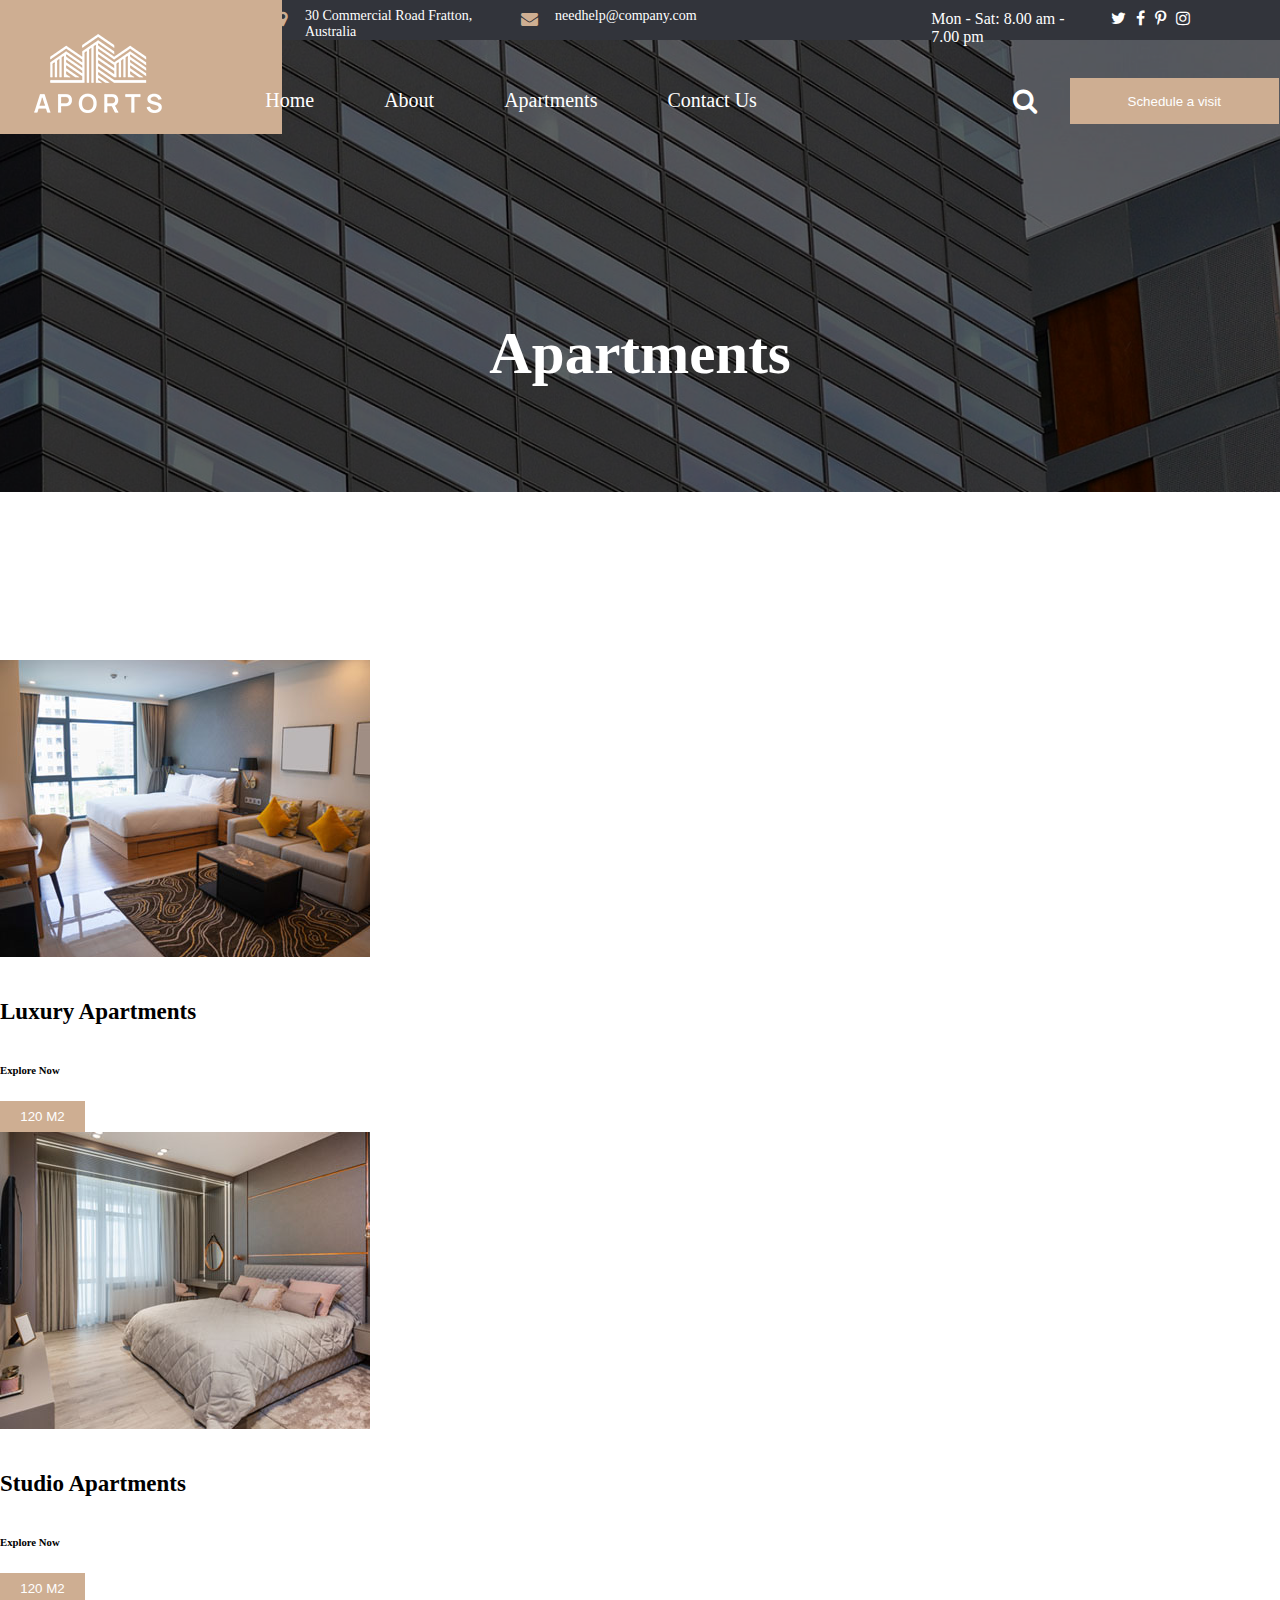
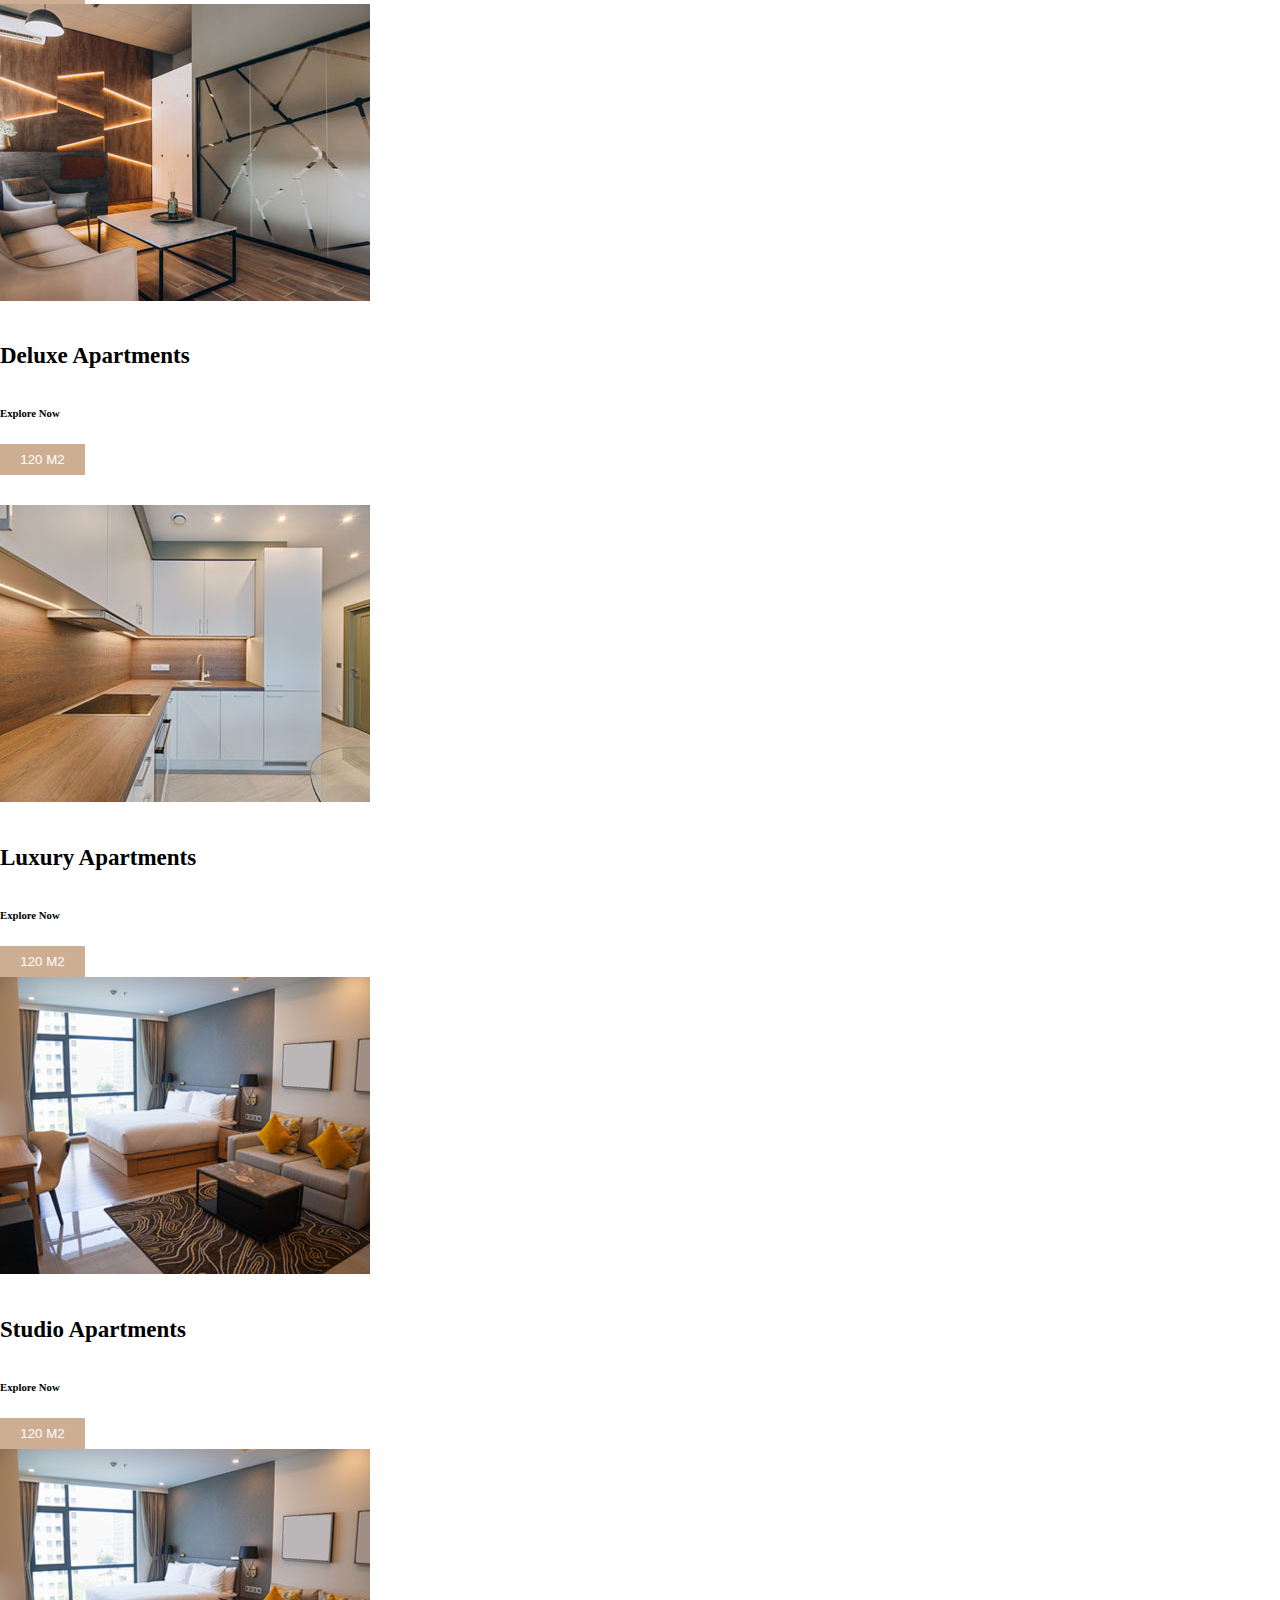
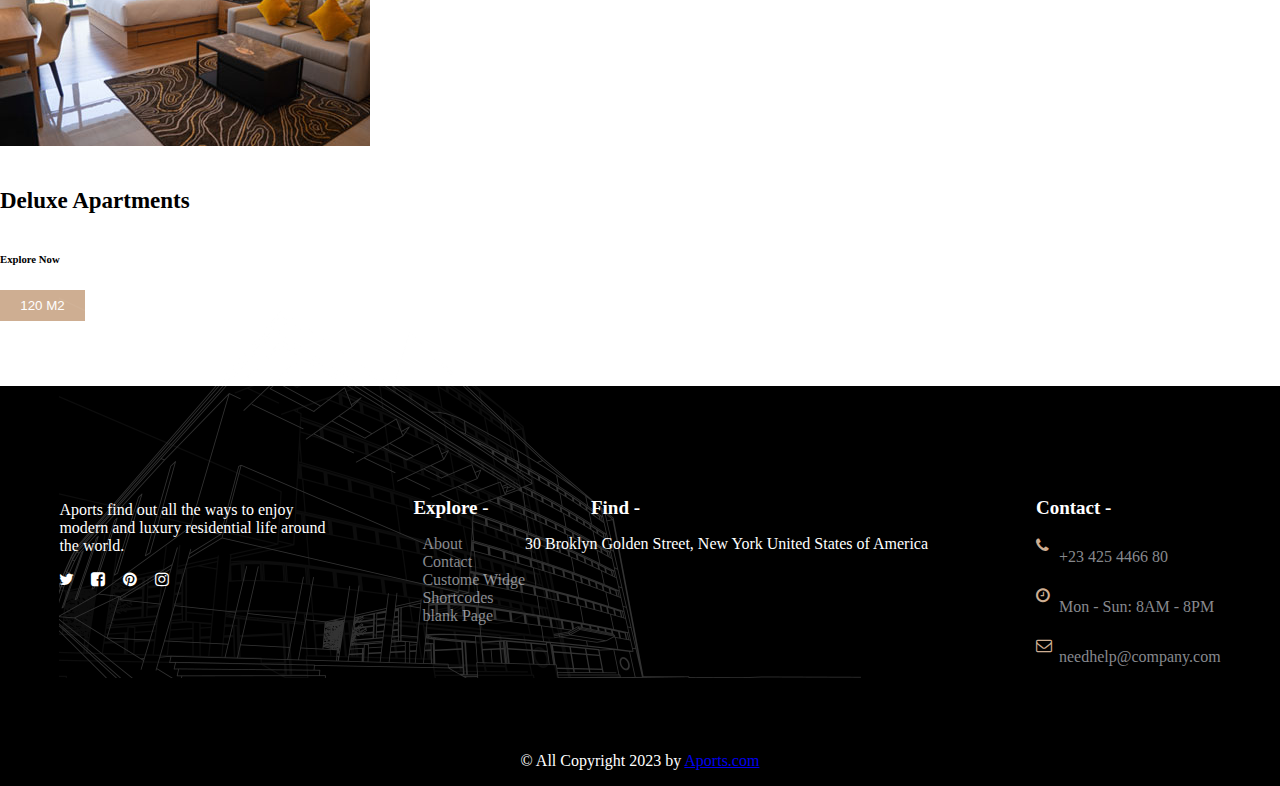
<file: Apartment.html>
<!DOCTYPE html>
<html lang="en">

<head>
    <meta charset="UTF-8">
    <meta name="viewport" content="width=device-width, initial-scale=1.0">
    <title>Apartments</title>
    <link href="./css/Apartment.css" rel="stylesheet">
    <link rel="stylesheet" href="https://cdnjs.cloudflare.com/ajax/libs/font-awesome/4.7.0/css/font-awesome.min.css">
    <link href="https://cdn.jsdelivr.net/npm/bootstrap@5.3.2/dist/css/bootstrap.min.css" rel="stylesheet"
        integrity="sha384-T3c6CoIi6uLrA9TneNEoa7RxnatzjcDSCmG1MXxSR1GAsXEV/Dwwykc2MPK8M2HN" crossorigin="anonymous">
</head>

<body>
    <header>
        <div class="header_image">
            <div class="small_heading">
                <div class="location_icon">
                    <div class="icon_11">
                        <i class="fa fa-map-marker" aria-hidden="true"></i>
                    </div>
                    <p>30 Commercial Road Fratton, Australia</p>
                    <i class="fa fa-envelope" aria-hidden="true"></i>
                    <p>needhelp@company.com</p>
                </div>
                <div class="time_icons">
                    <p>Mon - Sat: 8.00 am - 7.00 pm</p>
                    <div class="icon_23">
                        <div class="icon_1">
                            <i class="fa fa-twitter" aria-hidden="true"></i>
                        </div>
                        <i class="fa fa-facebook" aria-hidden="true"></i>
                        <i class="fa fa-pinterest-p" aria-hidden="true"></i>
                        <i class="fa fa-instagram" aria-hidden="true"></i>
                    </div>
                </div>


                <div class="logo_image">
                    <img src="./images/logo-1.png" alt="logo image">
                </div>

            </div>
            <div class="flex_div11">
                <div class="navigation_bar">
                    <ul class="nav_bar">
                        <li><a href="index.html">Home</a></li>
                        <li><a href="About.html">About</a></li>
                        <li><a href="Apartment.html">Apartments</a></li>
                        <li><a href="Contactus.html">Contact Us</a></li>
                    </ul>
                </div>
                <div class="searchbar_button">
                    <i class="fa fa-search" aria-hidden="true"></i>
                    <div class="btn_1">
                        <button type="button"> <a href="Contactus.html">Schedule a visit</a></button>
                    </div>
                </div>
            </div>
            <div class="drop1">
                <div class="logo_image_1">
                    <img src="./images/logo-1.png" alt="logo image">
                </div>
                <div class="inner-drop">
                    <i class="fa fa-bars" aria-hidden="true"></i>
                    <ul class="inner-list">
                        <li><a href="index.html">Home</a></li>
                        <li><a href="About.html">About Us</a></li>
                        <li><a href="Apartment.html">Apartments</a></li>
                        <li><a href="Contactus.html">Conatct Us</a></li>
                    </ul>
                    <div class="search_10">
                        <i class="fa fa-search" aria-hidden="true"></i>
                    </div>
                    <div class="btn_1_media">
                        <button type="button">Schedule a visit</button>
                    </div>
                </div>
            </div>

            <div class="about_us_heading">
                <h1>Apartments</h1>
            </div>
        </div>
        <div class="opacity_1">
        </div>

    </header>
    <main>
        <div class="container row_1">
            <div class="row">
                <div class="col">
                    <div class="card image_12">
                        <img src="./images/card_1.jpg" class="card-img-top" alt="...">
                        <div class="opacity_20"></div>
                        <div class="card-body">
                            <div class="row">
                                <div class="col-lg-6 col-sm-3 col-xs-3 col-md-6 luxury_apartmnt ">
                                    <h5 class="card-title ">Luxury Apartments</h5>
                                    <h6 class="text-secondary">Explore Now</h6>
                                </div>
                                <div class="col-lg-6 col-sm-3 col-xs-3 col-md-6 demo mt-3 btn_12">
                                    <button type="button">120 M2</button>
                                </div>
                            </div>
                        </div>
                    </div>
                </div>
                <div class="col">
                    <div class="card image_12">
                        <img src="./images/card_2.jpg" class="card-img-top" alt="...">
                        <div class="opacity_20"></div>
                        <div class="card-body">
                            <div class="row">
                                <div class="col-lg-6 col-sm-3 col-xs-3 col-md-6 luxury_apartmnt ">
                                    <h5 class="card-title">Studio Apartments</h5>
                                    <h6 class="text-secondary">Explore Now</h6>
                                </div>
                                <div class="col-lg-6 col-sm-3 col-xs-3 col-md-6 demo mt-3 btn_12">
                                    <button type="button">120 M2</button>
                                </div>
                            </div>
                        </div>
                    </div>
                   
                </div>
                <div class="col">
                    <div class="card image_12">
                        <img src="./images/card_3.jpg" class="card-img-top" alt="...">
                        <div class="opacity_20"></div>
                        <div class="card-body">
                            <div class="row">
                                <div class="col-lg-6 col-sm-3 col-xs-3 col-md-6  luxury_apartmnt ">
                                    <h5 class="card-title">Deluxe Apartments</h5>
                                    <h6 class="text-secondary">Explore Now</h6>
                                </div>
                                <div class="col-lg-6 col-sm-3 col-xs-3 col-md-6  demo mt-3 btn_12">
                                    <button type="button ">120 M2</button>
                                </div>
                            </div>
                        </div>
                    </div>

                </div>
            </div>
        </div>
        <div class="container row_2">
        <div class="row">
            <div class="col">
                <div class="card image_12">
                    <img src="./images/card_4.jpg" class="card-img-top" alt="...">
                    <div class="opacity_20"></div>
                    <div class="card-body">
                        <div class="row">
                            <div class="col-lg-6 col-sm-3 col-xs-3 col-md-6  luxury_apartmnt ">
                                <h5 class="card-title">Luxury Apartments</h5>
                                <h6 class="text-secondary">Explore Now</h6>
                            </div>
                            <div class="col-lg-6 col-sm-3 col-xs-3 col-md-6 demo mt-3 btn_12">
                                <button type="button">120 M2</button>
                            </div>
                        </div>
                    </div>
                </div>

            </div>
            <div class="col">
                <div class="card image_12">
                    <img src="./images/card_5.jpg" class="card-img-top" alt="...">
                    <div class="opacity_20"></div>
                    <div class="card-body">
                        <div class="row">
                            <div class="col-lg-6 col-sm-3 col-xs-3 col-md-6  luxury_apartmnt ">
                                <h5 class="card-title">Studio Apartments</h5>
                                <h6 class="text-secondary">Explore Now</h6>
                            </div>
                            <div class="col-lg-6 col-sm-3 col-xs-3 col-md-6  demo mt-3 btn_12">
                                <button type="button">120 M2</button>
                            </div>
                        </div>
                    </div>
                </div>

            </div>
            <div class="col">
                <div class="card image_12">
                    <img src="./images/card_6.jpg" class="card-img-top" alt="...">
                    <div class="opacity_20"></div>
                    <div class="card-body">
                        <div class="row">
                            <div class="col-lg-6 col-sm-3 col-xs-3 col-md-6  luxury_apartmnt ">
                                <h5 class="card-title">Deluxe Apartments</h5>
                                <h6 class="text-secondary">Explore Now</h6>
                            </div>
                            <div class="col-lg-6 col-sm-3 col-xs-3 col-md-6  demo mt-3 btn_12">
                                <button type="button">120 M2</button>
                            </div>
                        </div>
                    </div>
                </div>

            </div>
        </div>
        </div>
    </main>
    <footer>
        <div class="main-div-900">
          <div class="flex_div900">
    
            <div class="inner-div-888">
              <div class="image_div">
                <img src="./images/image_10.png" alt="image10">
              </div>
              <div class="icon_description">
                <p>Aports find out all the ways to enjoy modern and luxury residential life around the world.</p>
              </div>
              <div class="icon_div454">
                <div class="icon_div">
                  <i class="fa fa-twitter" aria-hidden="true"></i>
                </div>
                <div class="icon_facebook">
                  <i class="fa fa-facebook-square" aria-hidden="true"></i>
                </div>
                <div class="icon_pinterest">
                  <i class="fa fa-pinterest" aria-hidden="true"></i>
                </div>
                <div class="icon_instagram">
                  <i class="fa fa-instagram" aria-hidden="true"></i>
                </div>
              </div>
            </div>
            <div class="explore">
              <h1>Explore -</h1>
              <ul>
                <li>About</li>
                <li>Contact</li>
                <li>Custome Widge</li>
                <li>Shortcodes</li>
                <li>blank Page</li>
              </ul>
            </div>
            <div class="Find">
              <h1>Find -</h1>
              <p>
                30 Broklyn Golden Street, New
                York United States of
                America
              </p>
            </div>
            <div class="contact">
              <h1>Contact -</h1>
              <div class="telephone_icon">
                <i class="fa fa-phone" aria-hidden="true"></i>
                <p>+23 425 4466 80</p>
              </div>
              <div class="clock">
                <i class="fa fa-clock-o" aria-hidden="true"></i>
                <p>Mon - Sun: 8AM - 8PM</p>
              </div>
              <div class="mail_100">
                <i class="fa fa-envelope-o" aria-hidden="true"></i>
                <p>needhelp@company.com</p>
              </div>
            </div>
          </div>
          <div class="copyright">
            <p>© All Copyright 2023 by <a href="index.html">Aports.com</a></a></p>
          </div>
        </div>
      </footer>

</body>

</html>
</file>
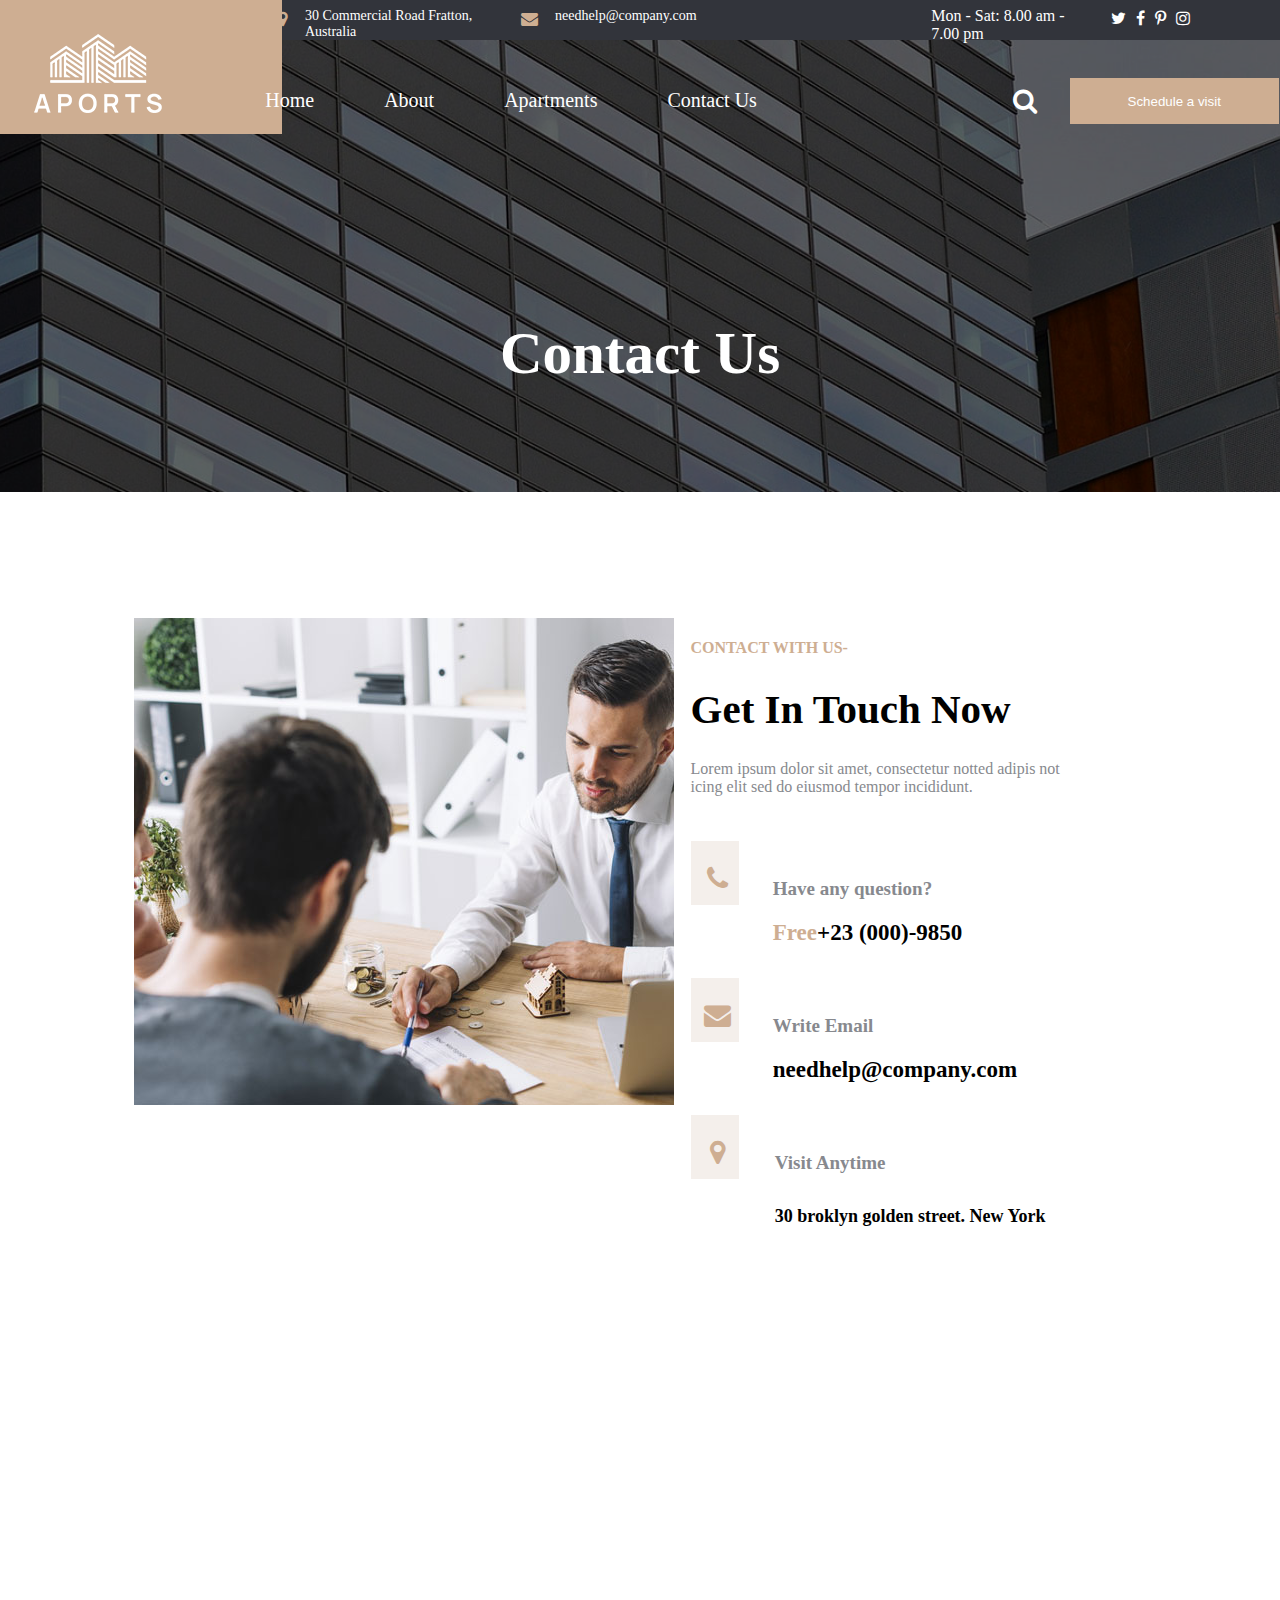
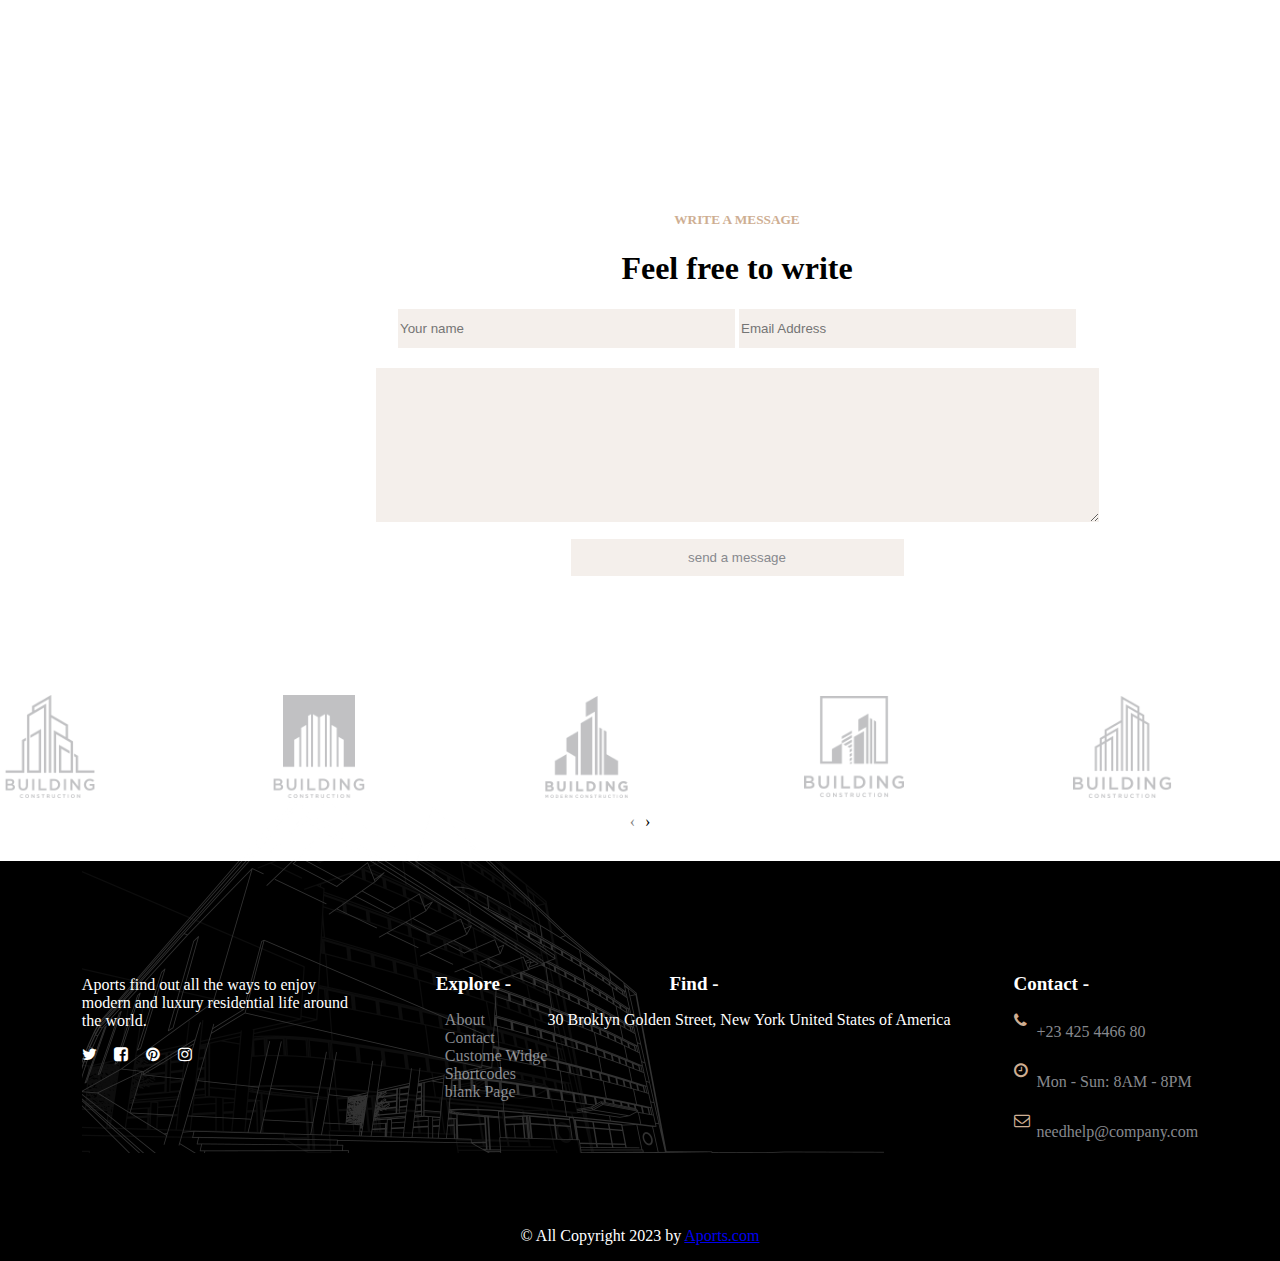
<file: Contactus.html>
<!DOCTYPE html>
<html lang="en">
<head>
    <meta charset="UTF-8">
    <meta name="viewport" content="width=device-width, initial-scale=1.0">
    <title>Contact Us</title>
    <link href="./css/Contactus.css" rel ="stylesheet">
    <link rel="stylesheet" href="https://cdnjs.cloudflare.com/ajax/libs/font-awesome/4.7.0/css/font-awesome.min.css">
    <link href="https://cdn.jsdelivr.net/npm/bootstrap@5.0.2/dist/css/bootstrap.min.css" rel="stylesheet"
    integrity="sha384-EVSTQN3/azprG1Anm3QDgpJLIm9Nao0Yz1ztcQTwFspd3yD65VohhpuuCOmLASjC" crossorigin="anonymous">

  <link rel="stylesheet" href="https://cdnjs.cloudflare.com/ajax/libs/OwlCarousel2/2.3.4/assets/owl.carousel.min.css">
  <link rel="stylesheet"href="https://cdnjs.cloudflare.com/ajax/libs/OwlCarousel2/2.3.4/assets/owl.theme.default.min.css">

  <script src="https://cdnjs.cloudflare.com/ajax/libs/jquery/3.3.1/jquery.min.js"></script>
  <script src="https://cdnjs.cloudflare.com/ajax/libs/OwlCarousel2/2.3.4/owl.carousel.min.js"></script>

</head>
<body>
    <header>
        <div class="header_image">
            <div class="small_heading">
                <div class="location_icon">
                    <div class="icon_11">
                    <i class="fa fa-map-marker" aria-hidden="true"></i>
                    </div>
                    <p>30 Commercial Road Fratton, Australia</p>
                    <i class="fa fa-envelope" aria-hidden="true"></i>
                    <p>needhelp@company.com</p>
                </div>
                <div class="time_icons">
                    <p>Mon - Sat: 8.00 am - 7.00 pm</p>
                    <div class="icon_23">
                    <div class="icon_1">
                    <i class="fa fa-twitter" aria-hidden="true"></i>
                    </div>
                    <i class="fa fa-facebook" aria-hidden="true"></i>
                    <i class="fa fa-pinterest-p" aria-hidden="true"></i>
                    <i class="fa fa-instagram" aria-hidden="true"></i>
                    </div>
                </div>
               
                
                <div class="logo_image">
                    <img src="./images/logo-1.png" alt="logo image">
                </div>
               
            </div>
            <div class="flex_div11">
                <div class="navigation_bar">
                    <ul class="nav_bar">
                        <li><a href="index.html">Home</a></li>
                        <li><a href="About.html">About</a></li>
                        <li><a href="Apartment.html">Apartments</a></li>
                        <li><a href="Contactus.html">Contact Us</a></li>
                        <!-- <div class="searchbar_button">
                            <i class="fa fa-search" aria-hidden="true"></i>
                            <div class="btn_1">
                                <button type="button">Schedule a visit</button>
                            </div>
                        </div>
                    </div> -->
                    </ul>
                </div>
                <div class="searchbar_button">
                    <i class="fa fa-search" aria-hidden="true"></i>
                    <div class="btn_1">
                        <button type="button">Schedule a visit</button>
                    </div>
                </div>
            </div>
            <div class="drop1">
                <div class="logo_image_1">
                    <img src="./images/logo-1.png" alt="logo image">
                </div>
                <div class="inner-drop">
                    <i class="fa fa-bars" aria-hidden="true"></i>
                    <ul class="inner-list">
                        <li><a href="index.html">Home</a></li>
                        <li><a href="About.html">About Us</a></li>
                        <li><a href="Apartment.html">Apartments</a></li>
                        <li><a href="Contactus.html">Conatct Us</a></li>
                    </ul>
                    <div class="search_10">
                        <i class="fa fa-search" aria-hidden="true"></i>
                    </div>
                    <div class="btn_1_media">
                        <button type="button">Schedule a visit</button>
                    </div>
                </div>
               
            </div>
          
            <div class="about_us_heading">
                <h1>Contact Us</h1>
            </div>
        </div>
        <div class="opacity_1">
        </div>

    </header>

    <main>
        <div class="section1">
            <div class="image_section">
                <img src="./images/contactus_1.jpg" alt="contactus image">
            </div>
            <div class="getintouch">
                <h4>CONTACT WITH US-</h4>
                <h1>Get In Touch Now</h1>
                <p>Lorem ipsum dolor sit amet, consectetur notted adipis not icing elit sed do eiusmod tempor incididunt.</p>
                <div class="icons_00">
                    <div class="icon_19">
                        <i class="fa fa-phone" aria-hidden="true"></i>
                    </div>
                    <div class="haveanyquestion">
                        <h5>Have any question?</h5>
                        <h1><span class="free_1">Free</span>+23 (000)-9850</h1>
                    </div>
                </div>
                <div class="icons_01">
                    <div class="icon23">
                        <i class="fa fa-envelope" aria-hidden="true"></i>
                    </div>
                    <div class="write_email">
                        <h5>Write Email</h5>
                        <h1>needhelp@company.com</h1>
                    </div>
                </div>
                <div class="icon_02">
                    <div class="icon24">
                        <i class="fa fa-map-marker" aria-hidden="true"></i>
                    </div>
                    <div class="Visit_anytime">
                        <h5>Visit Anytime</h5>
                        <h1>30 broklyn golden street. New York</h1>
                    </div>
                </div>
            </div>
        </div>
        <div class="map">
            <iframe src="https://www.google.com/maps/embed?pb=!1m26!1m12!1m3!1d29373.891491094917!2d72.51522786282932!3d23.033447561112002!2m3!1f0!2f0!3f0!3m2!1i1024!2i768!4f13.1!4m11!3e6!4m3!3m2!1d23.0208366!2d72.5086508!4m5!1s0x395e8489675e8783%3A0x1cfbef77ce60845!2sI%20Sport%2C%20g-5%2C%20Sardar%20Patel%20Stadium%20Rd%2C%20opp.%20Golden%20Triangle%20Complex%2C%20Navrangpura%2C%20Ahmedabad%2C%20Gujarat%20380009!3m2!1d23.0447362!2d72.56338509999999!5e0!3m2!1sen!2sin!4v1698403021361!5m2!1sen!2sin" width="100%" height="450" style="border:0;" allowfullscreen="" loading="lazy" referrerpolicy="no-referrer-when-downgrade"></iframe>
            <div class="form_1">
                <div class="feelfree_tovisit">
                    <h5>WRITE A MESSAGE</h5>
                    <h1>Feel free to write</h1>
                </div>
              
                  <form class="form_20" method="get">
                   <input type="text" placeholder="Your name">
                    <input type="text" placeholder="Email Address" required>
                    <textarea name="Write Message" cols="88" rows="10"></textarea>
               <div class="btn_55">
                    <input type="submit" value="send a message"></submit>
                </div>
                </form>
                
            </div>
            
        </div>

        
        <div class="home-demo">
            <div class="owl-carousel owl-theme">
              <div class="item">
                <img src="./images/brand-2-1.png" class="image_100">
              </div>
              <div class="item">
                <img src="./images/brand_2.png" class="image_100">
              </div>
              <div class="item">
                <img src="./images/brand-2-3.png" class="image_100">
              </div>
              <div class="item">
                <img src="./images/brand-2-4.png" class="image_100">
              </div>
              <div class="item">
                <img src="./images/brand-2-5.png" class="image_100">
              </div>
              <div class="item">
                <img src="./images/brand-2-6.png" class="image_100">
              </div>
    
              <div class="item">
                <img src="./images/brand-2-1.png" class="image_100">
              </div>
              <div class="item">
                <img src="./images/brand_2.png" class="image_100">
              </div>
              <div class="item">
                <img src="./images/brand-2-3.png" class="image_100">
              </div>
              <div class="item">
                <img src="./images/brand-2-4.png" class="image_100">
              </div>
              <div class="item">
                <img src="./images/brand-2-5.png" class="image_100">
              </div>
              <div class="item">
                <img src="./images/brand-2-6.png" class="image_100">
              </div>
            </div>
        </div>
       
    </main>
    <footer>
        <div class="main-div-900">
          <div class="flex_div900">
    
            <div class="inner-div-888">
              <div class="image_div">
                <img src="./images/image_10.png" alt="image10">
              </div>
              <div class="icon_description">
                <p>Aports find out all the ways to enjoy modern and luxury residential life around the world.</p>
              </div>
              <div class="icon_div454">
                <div class="icon_div">
                  <i class="fa fa-twitter" aria-hidden="true"></i>
                </div>
                <div class="icon_facebook">
                  <i class="fa fa-facebook-square" aria-hidden="true"></i>
                </div>
                <div class="icon_pinterest">
                  <i class="fa fa-pinterest" aria-hidden="true"></i>
                </div>
                <div class="icon_instagram">
                  <i class="fa fa-instagram" aria-hidden="true"></i>
                </div>
              </div>
            </div>
            <div class="explore">
              <h1>Explore -</h1>
              <ul>
                <li>About</li>
                <li>Contact</li>
                <li>Custome Widge</li>
                <li>Shortcodes</li>
                <li>blank Page</li>
              </ul>
            </div>
            <div class="Find">
              <h1>Find -</h1>
              <p>
                30 Broklyn Golden Street, New
                York United States of
                America
              </p>
            </div>
            <div class="contact">
              <h1>Contact -</h1>
              <div class="telephone_icon">
                <i class="fa fa-phone" aria-hidden="true"></i>
                <p>+23 425 4466 80</p>
              </div>
              <div class="clock">
                <i class="fa fa-clock-o" aria-hidden="true"></i>
                <p>Mon - Sun: 8AM - 8PM</p>
              </div>
              <div class="mail_100">
                <i class="fa fa-envelope-o" aria-hidden="true"></i>
                <p>needhelp@company.com</p>
              </div>
            </div>
          </div>
          <div class="copyright">
            <p>© All Copyright 2023 by <a href="./index.html">Aports.com</a></a></p>
          </div>
        </div>
      </footer>
    <script>
        $(function () {
       var owl = $(".owl-carousel");
     owl.owlCarousel({
       items: 6,
       margin:60,
       loop: true,
       nav: false,
       dots: false,
       autoplay: true,
       responsive:{
       0:{
           items:1,
           nav:true
       },
       600:{
           items:2,
           nav:false
       },
       1000:{
           items:5,
           nav:true,
           loop:false
       }
   
       }
     })
   })
   </script>
    
</body>
</html>
</file>
<file: css/home.css>
.inner-div {
    background-color: #ceae92;
    padding: 34px;
    padding-bottom: 17px;
    width: 214px;

}

/* body{
    margin:auto;
} */
.main_div_10 {
    display: flex;
}

.div_1 {
    position: relative;
    /* z-index:0; */
}

.opacity_5 {
    height: 625px;
    background-color: black;
    opacity: 0.5;
    position: absolute;
    width: 100%;
    top: 0px;
    /* position: absolute; */
    /* top: 0px; */
    z-index: 9;

}

.nav-bar {
    position: absolute;
    z-index: 10;
    top: 87px;
    left: 227px;
    position: fixed;
    width:100%;


}

.inner-div12 i {
    position: absolute;
    right: 276px;
    top: 61px;
    font-size: 23px;
    color: white;

}
.media_24 i{
    position: absolute;
    right: 276px;
    top: 61px;
    font-size: 23px;
    color: white;
}

.heading_11 {
    position: absolute;
    z-index: 1;
    top: 236px;
    left: 177px;
    z-index: 10;
}
.inner-div20 a{
    text-decoration: none;
}
.inner-div30 a{
    text-decoration: none;
}
.inner-div40 a{
    text-decoration: none;
}
.inner-div50 a{
    text-decoration: none;
}

.heading_11 h1 {
    color: white;
    font-size: 100px;
    width: 100px
}

/* .inner-div12 i{
    position: absolute;
     top: 61px;
    z-index: 1;
    font-size: 200px;

}  */
.inner-div12 button {
    height: 42px;
    width: 192px;
    background-color: #ceae92;
    color: white;
    border: 0;
    position: absolute;
    z-index: 1;
    left: 1040px;
    right: 0;
    top: -46px;
}
.inner-div13 button{
    height: 42px;
    width: 192px;
    background-color: #ceae92;
    color: white;
    border: 0;
    position: absolute;
    z-index: 1;
    left: 1275px;
    top: 53px;

}
.navbar_12{
    background-color: red;
}

.inner-div12 {
    position: relative;
    z-index: 10;
    position: fixed;
    z-index: 10;
   
}
.inner-div12 button a{
    text-decoration: none;
    color:white;
}

.nav-bar ul {
    display: flex;
    list-style-type: none;
}

.nav-bar ul li a {
    text-decoration: none;
    color: white;
    font-size: 20px;
    margin-left: 80px;
}

.inner-div {
    background-color: #ceae92;
    padding: 34px;
    padding-bottom: 17px;
    width: 214px;
    position: absolute;
    top:0;
    z-index: 11;
    position: fixed;

}

.inner-div12 button:hover {
    background-color: black;
}

.nav-bar a:hover {
    color: #ceae92;
}

.main-div {
    display: flex;
    position: relative;
}

.inner-div18 i {
    font-size: 160px;
    color: white;
    /* z-index: 10; */
    /* position: absolute; */
    font-size: 28px;
    color: white;
    /* z-index: 10;
    left: 254px;
    position: absolute; */
}

.background_11 {
    height: 35px;
    width: 100%;
    background-color: #32343b;
}

/* .inner-div18 p{
    color: white;
    position: absolute;
    left: 290px;
} */
/* .icon_88{
    position: absolute;
    left:370px;
} */
.inner-div33 img {
    height: 785px;
    width: 527px;
    /* margin-left:287px; */
    position: relative;
    z-index: 0;
    margin-top: 37px;

}

.main_div_22 {
    display: flex;
    margin: auto;
    width: 78%;
}

.inner-div_45 img {
    height: 416px;
    width: 346px;
    position: absolute;
    z-index: 1;
    top: 745px;
    right: 1112px;
}

.main_div_22 {
    display: flex;
}

.inner-div_90 {
    margin-top: 32px;
    margin-left: 137px;
}

.inner-div_90 p {
    width: 497px;
}
.inner-div18 p{
    font-size:14px;
    margin-top:2px;
}
.icon_88 p{
    font-size:14px;
    margin-top:4px;
}

.inner-div_90 h6 {
    color: #ceae92;
}

.inner-div67 i {
    border-radius: 50%;
    background-color: #ceae92;
    width: 17px;
    height: 19px;
    color: white;
    font-weight: bolder;


}

.inner-div55 i {
    border-radius: 50%;
    background-color: #ceae92;
    width: 17px;
    height: 19px;
    color: white;

}

.inner-div66 i {
    border-radius: 50%;
    background-color: #ceae92;
    width: 17px;
    height: 19px;
    color: white;

}

.inner-div67 p {
    padding-left: 14px;
}

.inner-div55 p {
    padding-left: 14px;
}

.inner-div66 p {
    padding-left: 14px;
}

.inner-div67 {
    display: flex;
}

.inner-div55 {
    display: flex;
}

.inner-div66 {
    display: flex;
}
.btn_10 button a{
    text-decoration: none;
    color:white;
}

.btn_10 button {
    width: 152px;
    height: 43px;
    background-color: #ceae92;
    color: white;
    border: 0px;
    margin-top: 35px;
}

.amenities_10 {
    height: 204px;
    width: 785px;
    background-color: #f4efeb;
    margin-top: 57px;
    position: absolute;
    z-index: 1;
    left: 511px;
    top: 1271px;
    display: flex;
    padding-top:34px;
}

.main-div_30 {
    height: 601px;
    width: 100%;
    background-image: url("../images/image_5.jpg");
    background-repeat: no-repeat;
    background-position: fixed;
    background-size: cover;
    margin-top: 159px;
    display: flex;
    z-index: 0;
}

.square_area {
    width: 200px;
    margin-left: 50px;
}

.car_parking {
    width: 200px;
}

.apartments {
    width: 200px;


}

.square_are_icon i {
    font-size: 45px;
    padding-left: 20px;
    color: #ceae92;

}

.car_parking_icon i {
    font-size: 45px;
    padding-left: 20px;
    color: #ceae92;

}

.bedroom_icon i {
    font-size: 45px;
    padding-left: 20px;
    color: #ceae92;

}

.apartments_icon i {
    font-size: 45px;
    padding-left: 20px;
    color: #ceae92;

}

.div_1 h2 {
    /* padding-top: 112px; */
    padding-left: 10px;
    font-size: 28px
}

.div_2 h2 {
    /* padding-top: 112px; */
    padding-left: 19px;
    font-size: 28px;
}

.div_1 h6 {
    color: #a2a5ae;
}

.div_2 h6 {
    color: #a2a5ae;
}

.div_3 h2 {
    /* padding-top: 112px; */
    padding-left: 19px;
    font-size: 28px;

}

.div_3 h6 {
    color: #a2a5ae;

}

.div_4 h2 {
    /* padding-top: 112px; */
    padding-left: 19px;
    font-size: 28px;


}

.div_4 h6 {
    color: #a2a5ae;

}

.square_are_icon {
    padding-top: 18px;
    background-color: white;
    width: 87px;
    height: 78px;
    /* position: absolute;
    top: 29px; */
}

.car_parking_icon {
    padding-top: 18px;
    background-color: white;
    width: 87px;
    height: 78px;
    /* position: absolute;
    top: 29px; */

}

.apartments_icon {
    padding-top: 18px;
    background-color: white;
    width: 87px;
    height: 78px;
    /* position: absolute;
    top: 29px; */

}

.bedroom_icon {
    padding-top: 18px;
    background-color: white;
    width: 87px;
    height: 78px;
    /* position: absolute;
    top: 29px; */

}

.smart_living {
    height: 340px;
    width: 335px;
    background-color: white;
    /* margin-top: 115px;
    margin-left: 111px; */
    position:absolute;
    top:113px;
    left: 642px;
    z-index: 1;
}

.eco_construction {
    height: 340px;
    width: 335px;
    background-color: white;
    /* margin-top: 115px;
    margin-left: 40px; */
    position: absolute;
    top: 116px;
    right:166px;
    /* left: 903px; */
    z-index: 1;

}

.attractive_location {
    height: 340px;
    width: 335px;
    background: white;
    position: absolute;
    top: 500px;
    z-index: 1;
    right: 540px;

}

.modern_technology {
    height: 340px;
    width: 335px;
    background-color: white;
    position: absolute;
    z-index: 1;
    right: 167px;
    top: 502px;


}

.inner_div_09 {
    display: flex;
}

.inner_div_35 {
    display: flex;
}

.inner-div_44 {
    margin-left: 162px;
    margin-top: 112px;
}

.inner-div_44 h1 {
    width: 363px;
    position: relative;
    z-index: 1;
}

.inner-div_44 h6 {
    color: #ceae92;
    position: relative;
    z-index: 1;
}

.inner-div_44 p {
    color: #87898e;
    width: 369px;
    position: relative;
    z-index: 1;
}

.video_image {
    background-color: #ceae92;
    border-radius: 50%;
    width: 100px;
    height: 100px;
    margin-top: 98px;
    position: relative;
    z-index: 1;
}

.video_image i {
    margin-left: 44px;
    margin-top: 40px;
    font-size: 25px;
    color: white;

}

.icon_1 {
    display: flex;
}

/* .opacity_2{
    height: 601px;
    background-image: url(../images/image_5.jpg);
    background-position: center;
    background-repeat: no-repeat;
    background-size: cover;
    position: relative;
    z-index: 1;
    opacity: 0.5;
    top: 159px;


} */
.smart_living_icon i {
    font-size: 60px;
    padding-left: 55px;
    padding-top: 41px;
    color: #ceae92;

    font-size: 60px;
}

.eco_construct_icon {
    font-size: 60px;
    padding-left: 55px;
    padding-top: 13px;
    color: #ceae92;

    font-size: 60px;

}

.attractive_location_icon {
    font-size: 60px;
    padding-left: 55px;
    padding-top: 13px;
    color: #ceae92;

    font-size: 60px;

}

.modern_technology_icon {
    font-size: 60px;
    padding-left: 55px;
    padding-top: 13px;
    color: #ceae92;

    font-size: 60px;

}

.eco_construction h4 {
    padding-left: 54px;
    padding-top: 30px;
}

.attractive_location h4 {
    padding-left: 54px;
    padding-top: 30px;

}

.modern_technology h4 {
    padding-left: 54px;
    padding-top: 30px;

}

.smart_living p {
    width: 307px;
    padding-left: 54px;
    color: #87898e;
}

.eco_construction p {
    width: 307px;
    padding-left: 54px;
    color: #87898e;
}

.modern_technology p {
    width: 307px;
    padding-left: 54px;
    color: #87898e;

}

.attractive_location p {
    width: 307px;
    padding-left: 54px;
    color: #87898e;

}

.icon_1 p {
    padding-left: 15px;
}

.icon_1 i {
    padding-left: 5px;
    color: white;
    padding-top: 2px;

}

.icon_23 {
    border-radius: 50%;
    background-color: #87898e;
    width: 26px;
    height: 26px;
    margin-left: 52px;
}

.icon_25 {
    border-radius: 50%;
    background-color: #87898e;
    width: 26px;
    height: 26px;
    margin-left: 52px;

}

.icon_24 {
    display: flex;
    border-radius: 50%;
    background-color: #87898e;
    width: 24px;
    height: 24px;
    margin-left: 52px;
}

.icon_26 {
    display: flex;
    border-radius: 50%;
    background-color: #87898e;
    width: 24px;
    height: 24px;
    margin-left: 52px;

}

.icon_24 i {
    padding-left: 4px;
    padding-top: 3px;
    color: white;

}

.icon_24 p {
    width: 153px;
    padding-left: 25px;
}

.icon_25 p {
    width: 153px;
    padding-left: 34px;

}

.smart_living h4 {
    padding-left: 54px;
    padding-top: 30px;
}

.square {
    height: 78px;
    width: 31px;
    background-color: #f4efeb;
    /* border: 2px solid black; */
    position: absolute;
    top: 35px;
    right: 0px;
    z-index: 10;
}

.square_1 {
    height: 78px;
    width: 31px;
    background-color: #f4efeb;
    position: absolute;
    /* bottom: 10px; */
    top: 31px;
    right: 0;

}

.square_2 {
    height: 78px;
    width: 31px;
    background-color: #f4efeb;
    position: absolute;
    left: 303px;
    top: 40px;
}

.square_3 {
    height: 78px;
    width: 31px;
    background-color: #f4efeb;
    position: absolute;
    left: 304px;
    top: 37px;

}


.smart_living:hover {
    background-color: black;
}

.smart_living:hover h4 {
    color: white;
}

.smart_living:hover .square {
    background-color: black;
}

.smart_living:hover .icon_23 {
    background-color: #ceae92;
}

.eco_construction:hover {
    background-color: black;
}

.eco_construction:hover h4 {
    color: white;
}

.eco_construction:hover .icon_24 {
    background-color: #ceae92;
}

.eco_construction:hover .square_1 {
    background-color: black;
}

.attractive_location:hover {
    background-color: black;
}

.attractive_location:hover h4 {
    color: white;
}

.attractive_location:hover .icon_25 {
    background-color: #ceae92;

}

.attractive_location:hover .square_2 {
    background-color: black;
}

.modern_technology:hover {
    background-color: black;
}

.modern_technology:hover h4 {
    color: white;
}

.modern_technology:hover .icon_26 {
    background-color: #ceae92;
}

.modern_technology:hover .square_3 {
    background-color: black;
}

.icon_25 {
    display: flex;
}

.icon_25 i {
    padding-left: 6px;
    padding-top: 4px;
    color: white;
}

.icon_26 i {
    padding-left: 6px;
    padding-top: 4px;
    color: white;


}

.para_1 p {
    width: 125px;
}

.para_2 {
    width: 100px;
}

.main-div30 {
    display: flex;
    /* position: absolute;
    top: 2355px; */
    margin-left: 152px;
    margin-top: 139px;

}

.total_apartments {
    border-bottom: 2px solid #ceae92;
}

.quality_features {
    border-bottom: 2px solid #ceae92;
    margin-left: 24px;
}

.total_apartments p {
    color: #87898e;
}

.quality_features p {
    color: #87898e;
}

.jhon_smith12 h4:hover {
    color: #ceae92;
}

.main_div_49 {
    text-align: center;
}

.inner_div90 {
    width: 755px;
    text-align: center;
    margin: auto;
    margin-top: 85px;
}

.inner_div90 h6 {
    color: #ceae92;
}

.inner-div90 p {
    color: #87898e;
}

.btn_1 button {
    width: 141px;
    height: 38px;
    border: 0px;
    text-align: center;
}

.btn_2 button {
    background-color: black;
    color: white;
    border: 0px;
}

.btn_3 button {
    background-color: #ceae92;
    color: white;
    border: 0px;
}

.btn_3 {
    margin-left: 17px;
}

.btn_4 {
    margin-left: 17px;
}

.btn_2 {
    margin-left: 145px;
}

.btn_4 button {
    background-color: #ceae92;
    color: white;
}

.total_area {
    display: flex;

}

.inner-div-90 {
    width: 375px;
    height: 68px;
    background-color: #f4efeb;
    display: flex;
    /* margin-top: 17px;
    margin-left: 12px; */
}

.total_area h4 {
    padding-left: 21px;
    font-size: 19px;
    padding-top: 20px;
}

.square_feet h4 {
    padding-left: 94px;
    font-size: 19px;
    color: #ceae92;
}

.main_div55 {
    border: 1px solid #ceae92;
    width: 1028px;
    height: 410px;
    margin-left: 237px;
    display: flex;
    margin-top: 63px;

}

.building_plan img {
    margin-top: 98px;
    margin-left: 92px;
    width: 512px
}

.inner-div-78 {
    display: flex;
    width: 375px;
    height: 68px;
    background-color: white;
}

.floor_no h4 {
    padding-left: 21px;
    font-size: 19px;
    padding-top: 20px;
}

.second h4 {
    padding-left: 103px;
    font-size: 19px;
    color: #ceae92;
    padding-top: 20px;
}

.inner-div-77 {
    display: flex;
    background-color: #f4efeb;
    width: 375px;
    height: 68px;
}

.Current_status h4 {
    padding-left: 15px;
    font-size: 19px;
    padding-top: 20px;
}

.Available h4 {
    padding-left: 61px;
    font-size: 19px;
    color: #ceae92;
    padding-top: 20px;
}

.inner-div-00 {
    display: flex;
    width: 375px;
    height: 68px;

}

.No_ofrooms h4 {
    padding-left: 17px;
    font-size: 19px;
    padding-top: 20px;
}

.four h4 {
    padding-left: 75px;
    font-size: 19px;
    color: #ceae92;
    padding-top: 20px;
}

.inner-div-89 {
    display: flex;
    background-color: #f4efeb;
    width: 375px;
    height: 68px;
}

.parking_available h4 {
    padding-left: 16px;
    font-size: 19px;
    padding-top: 20px;
}

.yes h4 {
    padding-left: 34px;
    font-size: 19px;
    color: #ceae92;
    padding-top: 20px;
}

.inner-div-009 {
    display: flex;
    background-color: white;
    width: 375px;
    height: 68px;
}

.price_from h4 {
    padding-left: 16px;
    font-size: 19px;
    padding-top: 20px;
}

.Fourtyfive_Thousand h4 {
    padding-left: 81px;
    font-size: 19px;
    color: #ceae92;
    padding-top: 20px;
}

.inner-div80 {
    text-align: center;
}

.inner-div80 h6 {
    margin-top: 134px;
    color: #ceae92;
}

.apartment_1 img {
    height: 401px;
    width: 322px;
    margin-left: 67px;

}

.image_1 {
    height: 401px;
    width: 322px;
    position: absolute;
    top: 2px;
    left: 67px;
    background-image: linear-gradient(180deg, rgba(50, 52, 59, 0) 36%, rgba(50, 52, 59, 0.9192051820728291) 82%);
}

.image_2 {
    height: 401px;
    width: 322px;
    position: absolute;
    top: 2px;
    left: 35px;
    background-image: linear-gradient(180deg, rgba(50, 52, 59, 0) 36%, rgba(50, 52, 59, 0.9192051820728291) 82%);

}

.image_3 {
    height: 401px;
    width: 322px;
    position: absolute;
    top: 2px;
    left: 35px;
    background-image: linear-gradient(180deg, rgba(50, 52, 59, 0) 36%, rgba(50, 52, 59, 0.9192051820728291) 82%);

}

.image_4 {
    height: 401px;
    width: 322px;
    position: absolute;
    top: 2px;
    left: 35px;
    background-image: linear-gradient(180deg, rgba(50, 52, 59, 0) 36%, rgba(50, 52, 59, 0.9192051820728291) 82%);

}

.apartment_2 img {
    height: 401px;
    width: 322px;
    margin-left: 35px;

}

.apartment_3 img {
    height: 401px;
    width: 322px;
    margin-left: 35px;

}

.apartment_4 img {
    height: 401px;
    width: 322px;
    margin-left: 35px;

}

.apartment_1 {
    position: relative;
    z-index: 0;
}

.apartment_2 {
    position: relative;
    z-index: 0
}

.apartment_3 {
    position: relative;
    z-index: 0;
}

.apartment_4 {
    position: relative;
    z-index: 0;
}

.inner-div20 {
    position: absolute;
    z-index: 1;
    top: 231px;
    margin-left: 100px;
}

.inner-div30 {
    position: absolute;
    z-index: 1;
    top: 231px;
    margin-left: 70px;
}

.inner-div40 {
    position: absolute;
    z-index: 1;
    top: 231px;
    margin-left: 70px;

}

.inner-div50 {
    position: absolute;
    z-index: 1;
    top: 231px;
    margin-left: 70px;

}

.inner-div20 p {
    color: #87898e;
    width: 249px;
}

.inner-div30 p {
    color: #87898e;
    width: 249px;

}

.inner-div40 p {
    color: #87898e;
    width: 249px;

}

.inner-div50 p {
    color: #87898e;
    width: 249px;


}

.inner-div20 h3 {
    color: white;
}

.inner-div30 h3 {
    color: white;
}

.inner-div40 h3 {
    color: white;
}

.inner-div50 h3 {
    color: white;

}

.icon_00 i {
    font-size: 27px;
    padding-left: 10px;
    padding-top: 10px;
    color: #ceae92;
}

.icon_01 i {
    font-size: 27px;
    padding-left: 10px;
    padding-top: 10px;
    color: #ceae92;

}

.icon_02 i {
    font-size: 27px;
    padding-left: 10px;
    padding-top: 10px;
    color: #ceae92;

}

.icon_03 i {
    font-size: 27px;
    padding-left: 10px;
    padding-top: 10px;
    color: #ceae92;

}

.icon_00 {
    border-radius: 50%;
    width: 47px;
    height: 47px;
    background-color: transparent;
    border: 2px solid #ceae92;
}

.icon_01 {
    border-radius: 50%;
    width: 47px;
    height: 47px;
    background-color: transparent;
    border: 2px solid #ceae92;

}

.icon_02 {
    border-radius: 50%;
    width: 47px;
    height: 47px;
    background-color: transparent;
    border: 2px solid #ceae92;

}

.icon_03 {
    border-radius: 50%;
    width: 47px;
    height: 47px;
    background-color: transparent;
    border: 2px solid #ceae92;

}

.Studio_apartment {
    position: absolute;
    top: 345px;
    padding-left: 94px;
    color: white;
}

.Luxury_apartment {
    position: absolute;
    top: 345px;
    padding-left: 94px;
    color: white;
}

.Deluxe_apartment {
    position: absolute;
    top: 345px;
    padding-left: 94px;
    color: white;

}

.Modern_apartment {
    position: absolute;
    top: 345px;
    padding-left: 94px;
    color: white;

}

.inner-div20 {
    display: none;
}

.inner-div30 {
    display: none;
}

.inner-div40 {
    display: none;
}

.inner-div50 {
    display: none;
}

.Studio_apartment h3 {
    display: block;
    padding-left: 14px;
}

.Luxury_apartment h3 {
    display: block;
}

.Deluxe_apartment h3 {
    display: block;
}

.Modern_apartment h3 {
    display: block;
}

.apartment_1:hover .inner-div20 {
    display: block;
}

.apartment_1:hover .Studio_apartment h3 {
    display: none;
}

.apartment_2:hover .Luxury_apartment h3 {
    display: none;
}

.apartment_3:hover .Deluxe_apartment h3 {
    display: none;
}

.apartment_4:hover .Modern_apartment h3 {
    display: none;
}

.apartment_2:hover .inner-div30 {
    display: block
}

.apartment_3:hover .inner-div40 {
    display: block;
}

.apartment_4:hover .inner-div50 {
    display: block;
}

.inner-div20 h3:hover {
    color: #ceae92;
}

.inner-div30 h3:hover {
    color: #ceae92;
}

.inner-div40 h3:hover {
    color: #ceae92;
}

.inner-div50 h3:hover {
    color: #ceae92;
}

.apartment {
    display: flex;
    margin-top: 59px;
    position: absolute;
}

.icon_00 i:hover {
    color: white;
}

.icon_00:hover {
    border-color: white;
}

.icon_01 i:hover {
    color: white;
}

.icon_01:hover {
    border-color: white;
}

.icon_02 i:hover {
    color: white;
}

.icon_02:hover {
    border-color: white;
}

.icon_03 i:hover {
    color: white;
}

.icon_03:hover {
    border-color: white;
}

.background_imag1 {
    height:200 px;
    background-image: url("../images/black_image.jpg");
    margin-top: 403px;

}

.Neighbourhood h1 {
    color: white;
}

.Neighbourhood h6 {
    color: #ceae92;
    padding-top: 150px;
}

.Neighbourhood {
    text-align: center;
}

.accordian_10 {
    width: 385px;
    /* margin-left: 113px; */
}

.p1 {

    width: 319px;
}

.p2 {

    width: 319px;
}

.p3 {

    width: 319px;
}

.p4 {

    width: 319px;
}

.p5 {
    width: 319px;
}

.flex_div_10 {
    display: flex;
}

.padding_11 {
    padding: 17px;
}

.skyscappers img {
    height: 554px;
    width: 862px;
}

.flex_div_10 {
    text-align: center;
    width: 82%;
    margin: auto;
    margin-top: 37px;
}

.carousal {
    height: 300px;
    background-color: #ceae92;
}

.carousal_2 {
    height: 200px;
    background-color: #ceae92;
}

.home-demo {
    height: 200px;
     background-color: #ceae92; 
    /* margin-top: 151px; */
    
}

.home-demo h2 {
    color: #FFF;
    text-align: center;
    padding: 5rem 0;
    margin: 0;
    font-style: italic;
    font-weight: 300;
}

.image_100 {
    display: block;
    width: 100px !important;
    margin-top: 54px;
}

/* .item img{
    width:100% !important;
} */
/* .owl-carousel .owl-item img {
    display: block;
    width: 49% !important;
} */
.inner-div19 {
    display: flex;
}

.inner-div77 {
    display: flex;
}

.inner-div54 {
    display: flex;
}

.div_90 {
    /* height:200px; */
    background-color: #f4efeb;
    height: 430px;
    width: 670px;
}

.flex-div {
    display: flex;
    margin: auto;
    width: 76%;
    margin-top: 116px;
}

.contact_now h6 {
    color: #ceae92;
    font-size: 19px;
}

.contact_now h1 {
    width: 247px;
}

.image_19 img {
    border-radius: 50%;
    padding-left: 4px;
    padding-top: 4px;
}

.image_19 {
    border: 2px solid #ceae92;
    border-radius: 50%;
    width: 81px;
    height: 81px;
}

.name_1 h2 {
    font-family: 'DM Sans', sans-serif;

}

.name_1 {
    margin-left: 23px;
}

.name_1 p {
    color: #87898e;
}

.contact_now p {
    width: 363px;
    color: #87898e;
}

.phone_number {
    margin-left: 24px;
}

.phone_number h5 {
    color: #87898e;
    font-size: 15px;
}

.phone_number h4 {
    font-size: 18px;
}

.color_1 {
    color: #ceae92;
}

.email {
    margin-left: 24px;
}

.email h4 {
    font-size: 18px;
}

.email h6 {
    color: #87898e;
    font-size: 15px;
}

.telephone {
    height: 37px;
    width: 46px;
    background-color: #f4efeb;
}

.mail {

    height: 37px;
    width: 46px;
    background-color: #f4efeb;
}

.telephone i {
    padding-left: 16px;
    padding-top: 10px;
    font-size: 19px;
    color: #ceae92;
}

.mail i {
    padding-left: 16px;
    padding-top: 10px;
    font-size: 19px;
    color: #ceae92;

}

.contact_form {
    margin: auto;
    width: 471px;
    margin-top: 103px;
}

.text_field1 {
    height: 39px;
    width: 225px;
    border: 0px;
}

.text_field2 {
    height: 39px;
    width: 225px;
    border: 0px;
    margin-left: 10px;
}

.textarea_1 {
    width: 463px;
    height: 171px;
    margin-top: 20px;
    border: 0px;
}

.btn_1 {

    display: flex;

}

.btn_11:hover {
    background-color: black;
}

.btn_11 {
    width: 203px;
    height: 53px;
    background-color: #ceae92;
    border: 0px;
    color: white;
    margin-top: 10px;
}

.button_10:hover {
    color: #ceae92;
}

.whatis_hapeening {
    text-align: center;
    margin-top: 126px;
}

.whatis_hapeening h1 {
    margin: auto;
    width: 404px;
}

.whatis_hapeening h5 {
    font-size: 16px;
    color: #ceae92;
}

.inner-div56 {
    display: flex;
    margin: auto;
    width: 77%;
    margin-top: 56px;
}
/* 
.image_11 img {
    margin-left: 29px;
} */

/* .image_12 img {
    margin-left: 29px;
} */

.image_10 {
    position: relative;
    z-index: 0;
}

.date_1 {
    height: 40px;
    width: 74px;
    background-color: #ceae92;
    position: absolute;
    top: 303px;
    left: 295px;
}

.date_2 h6 {
    color: white;
    padding-left: 9px;
    padding-top: 7px;
    font-size: 13px;
}

.Luxury_spaces {
    height: 223px;
    width: 334px;
    background-color: white;
    position: absolute;
    top: 342px;
    left: 36px;
}

.rectangle_1 {
    height: 51px;
    width: 332px;
    background-color: #f4efeb;
    margin-top: 27px;
    display: flex;

}

.rectangle_2 {
    height: 51px;
    width: 332px;
    background-color: #f4efeb;
    margin-top: 33px;
    display: flex;
}

.read_more_1 {
    display: flex;
    padding-left: 15px;
    padding-top: 15px;
}

.new_10 {
    display: flex;
    padding-left: 17px;
    padding-top: 10px;
}

.new_23 {
    display: flex;
    padding-left: 67px;
}

.read_more_2 h6 {
    padding-left: 12px;
    color: #87898e;
}

.comment_1 {
    display: flex;
    padding-left: 66px;
    padding-top: 14px;
}

.divflex {
    display: flex;
}

/* .icon_1{
    border-radius: 50%;
    background-color:#87898e;
    width: 23px;
    height: 23px;
} */
.icon_new_1 {
    border-radius: 50%;
    background-color: #87898e;
    width: 23px;
    height: 23px;
}

.icon_new_1 i {
    padding-left: 5px;
    color: white;
    padding-top: 2px;
}


.letter_1 h6 {
    padding-left: 10px;
    color: #87898e;
}

.comment_letter h6 {
    padding-left: 10px;
    color: #87898e;
}

.comment_icon i {
    font-size: 18px;
    color: #ceae92;

}

.john_smith_1 {
    padding-left: 32px;
    padding-top: 21px;
}

.john_smith_1 h6 {
    color: #ceae92;
}

.john_smith_1 h4 {
    width: 232px;
}

.image_11 {
    position: relative;
    z-index: 0;
}

.date_20 {
    height: 40px;
    width: 74px;
    background-color: #ceae92;
    position: absolute;
    top: 303px;
    left:295px;

}

.date_20 h6 {
    color: white;
    padding-left: 9px;
    padding-top: 7px;
    font-size: 13px;
}

.standard_dummy {
    height: 223px;
    width: 334px;
    background-color: white;
    position: absolute;
    top: 342px;
    left: 65px;

}

.john_smith11 {
    padding-left: 32px;
    padding-top: 21px;
}

.comment_20 h6 {
    padding-left: 11px;
    color: #87898e;
}

.john_smith11 h6 {
    color: #ceae92;
}

.john_smith11 h4 {
    width: 220px;
}

.comment_22 i {
    font-size: 18px;
    color: #ceae92;
}

.image_12 {
    position: relative;
}

.date_444 {
    height: 40px;
    width: 74px;
    background-color: #ceae92;
    position: absolute;
    top: 303px;
    left:295px;
}

.date_444 h6 {
    color: white;
    padding-left: 9px;
    padding-top: 7px;
    font-size: 13px;
}

.ithas_more {
    height: 223px;
    width: 334px;
    background-color: white;
    position: absolute;
    top: 342px;
    left: 65px;
}

.rectangle_3 {
    height: 51px;
    width: 331px;
    background-color: #f4efeb;
    margin-top: 34px;
    display: flex;
}

.icon_new_2 {
    border-radius: 50%;
    background-color: #87898e;
    width: 23px;
    height: 23px;
    display: flex;
}

.comment {
    display: flex;
    padding-left: 66px;
    padding-top: 14px;
}

.whole_div {
    display: flex;
    padding-left: 15px;
    padding-top: 15px;
}

.read_more90 {
    padding-left: 10px;
    color: #87898e;
}

.comment h6 {
    padding-left: 10px;
    color: #87898e;
}

.comment i {
    font-size: 18px;
    color: #ceae92;
}

.icon_new_2 i {
    padding-left: 5px;
    padding-top: 2px;
    color: white;
}

.jhon_smith12 {
    padding-left: 32px;
    padding-top: 21px;
}

.jhon_smith12 h4 {
    width: 230px;
}

.jhon_smith12 h6 {
    color: #ceae92;
}

.image_10:hover .opacity_1 {
    display: block;
    transition: 9s linear;
    /* transform: scale(1.05); */
}

.image_11:hover .opacity_2 {
    display: block;
}

.image_12:hover .opacity_3 {
    display: block;
}

.john_smith_1 h4:hover {
    color: #ceae92;
}

.john_smith11 h4:hover {
    color: #ceae92;
}

.opacity_1 {
    height: 417px;
    width: 370px;
    background-color: rgb(50, 52, 59);
    position: absolute;
    top: 0;
    opacity: 0.6;
    display: none;
}

.opacity_2 {
    height: 417px;
    width: 370px;
    background-color: rgb(50, 52, 59);
    position: absolute;
    top: 0;
    opacity: 0.6;
    left:0px;
    display: none;
}

.opacity_3 {
    height: 417px;
    width: 370px;
    background-color: rgb(50, 52, 59);
    position: absolute;
    top: 0;
    opacity: 0.6;
    left:0px;
    display: none;

}

.home-demo-1 {
    margin-top: 215px;
}

.main-div-900 {
    background-color: black;
    position: relative;
    height: 400px;
}

.image_div img {
    opacity: 0.2;

}

.image_div {
    position: absolute;
    bottom: 0px;
}

.inner-div-888 {
    position: relative;

}

.icon_description p {
    color: white;
    width: 269px;
}

.icon_div i {
    color: white;
}

.icon_facebook i {
    color: white;
}

.icon_div454 {
    display: flex;
}

.icon_pinterest i {
    color: white;
}

.icon_instagram i {
    color: white;
}

.explore {
    color: white;
    margin-left: 54px;
}

.find h1 {
    margin-left: 90px;
}

.main-div-900 {
    display: flex;
}

.Find {
    color: white;
}

/* .Find h1 {
    margin-left: 85px;
} */

.telephone_icon {
    display: flex;
    color: white;
}

.clock {
    display: flex;
    color: white;
}

.mail_100 {
    display: flex;
    color: white;

}

.mail_100 i {
    width: 23px;
    margin-top: 5px;
    color: #ceae92;
}

.flex_div900 {
    display: flex;
    margin: auto;
    margin-top: 99px;
}

.contact {
    margin-left: 63px;
}

.icon_div {
    width: 32px;
}

.icon_facebook {
    width: 32px;
}

.icon_pinterest {
    width: 32px;
}

.explore ul {
    list-style-type: none;
}

.explore h1 {
    font-size: 19px;
    margin-left: 31px;
}

.Find h1 {
    font-size: 19px;
    margin-left: 92px;
}

.contact h1 {
    color: white;
    font-size: 19px;
}

.telephone_icon i {
    width: 23px;
    margin-top: 5px;
    color: #ceae92;
}

.clock i {
    width: 23px;
    margin-top: 5px;
    color: #ceae92;
}

.explore ul {
    color: #87898e;
}

.Find pre {
    color: #87898e;
}

.contact p {
    color: #87898e;
}

.copyright {
    color: white;
    position: absolute;
    bottom: 0px;
    text-align: center;
    width: 100%;
}

.opacity_4 {
    height: 601px;
    width: 100%;
    background-color: #f4efeb;
    position: absolute;
    top: 0;
    opacity: 0.7;
    z-index: 0;

}

.main-div39 {
    position: relative;
}

.new_div10 {
    display: flex;
}

.icon_88 {
    position: absolute;
    z-index: 10;
    left: 600px;
    color: aliceblue;
    display: flex;
}

.inner-div18 {
    position: absolute;
    z-index: 10;
    left: 289px;
    color: aliceblue;
    display: flex;
}

.icon_121 i {
    color: white;
}

.main-div450 {
    display: flex;
}

.days_time {
    position: absolute;
    z-index: 10;
    color: white;
    right: 252px;
}

.header_20 {
    display: flex;
}

.main-div450 {
    display: flex;
}

.icons_121 {
    display: flex;
    position: absolute;
    z-index: 10;
    color: white;
    right: 63px;
}

.inner-div18 i {
    width: 28px;
    font-size: 17px;
    color: #ceae92;
    margin-top:4px;
}

.icon_88 i {
    width: 31px;
    margin-top: 5px;
    margin-left: 31px;
    font-size: 17px;
    color: #ceae92;
}

.i0 {
    width: 29px;
}

.i1 {
    width: 29px;
}

.i2 {
    width: 29px;
}



.accordion-button:not(.collapsed) {
    color: #ceae92 !important;
    background-color: transparent !important;
    box-shadow: inset 0 -1px 0 rgba(0, 0, 0, .125);
}

.accordion-button:focus {
    z-index: 3;
    border-color: transparent !important;
    outline: 0;
    box-shadow: none !important;
}

.media_query1 {
    display: none;
}

.media-dropdown {
    display: none;
}

.media-nav {
    position: absolute;
    left: 260px;
    width: 100%;
    z-index: 10;
    color: black;
    top: 70px;
    display: none;
}

.media_124 {
    /* position: absolute;
    left: 260px;
    width: 100%;
    z-index: 10;
    color:black;
    display: none;
    top: 70px; */
    position: absolute;
    left: 260px;
    width: 100%;
    z-index: 10;
    color: black;
    top: 70px;
    display: none;

}


.media-nav ul li {
    color: white;
    list-style: none;
}
/* .modern_technology{
    display: none;
} */
/* .smart_living{
    display: none;
} */
/* .eco_construction{
    display: none;
} */
.inner-div13{
    position:absolute;
    top: 318px;
    display:none;
}


@media only screen and (min-width:320px) and (max-width:480px) {
    .main-div30 {
        margin-left: 13px;
        text-align: center;
        margin-top: 20px;
        height: 1644px;
    }
    .media_query1:hover .inner-div13{
        display:block;
    }
    .media-dropdown {
        display: block;
    }

    .media-dropdown:hover .media-nav {
        display: block;
    }
    .inner-div13 i{
        position: absolute;
        top:0px;
        left: 176px;
        
    }

    .media_query1 {
        display: block;
    }
    .slider_1{
    height:400px;
    }
    .heading_12{
        display:none;
    }

    .media-dropdown i {
        display: block;
        position: absolute;
        z-index: 10;
        font-size: 60px;
        right: 15px
    }

    .media_query1 i {
        display: block;
        position: absolute;
        z-index: 10;
        font-size: 45px;
        right: 15px;
        color: white;
    }


    .main-div77 {
        display: none;
    }

    .main-div {
        display: none;
    }

    .media_query1 {
        display: block;
        position: relative;
        z-index: 10;
        right: 18px;
        font-size: 66px;
    }

    .media_124 ul {
        list-style-type: none;
        color: white;
        background-color:#ceae92;
        /* margin-left: -106px; */
        width: 201px;
    }

    .media_124 {
        font-size: 40px;
        left: 123px;
    }
    .media_124 ul li a{
        color:white;
        text-decoration: none;
        font-size:20px;
    }
    .media_24 ul li {
        color: white;
    }
    .inner-div{
        width:132px;
        padding: 0px;
    }

    .media_query1:hover .media_124 {
        display: block;

    }

    .heading_11 {
        position: absolute;
        z-index: 1;
        top:322px;
        left: 43px;
        z-index: 10;
    }

    .heading_11 h1 {
        color: white;
        font-size: 37px;
        width: 100px;
    }

    .opacity_5 {
        height: 505px;
        background-color: black;
        opacity: 0.5;
        position: absolute;
        width: 100%;
        top: -4px;
        /* position: absolute; */
        /* top: 0px; */
        z-index: 9;
    }

    .carousel {
        position: relative;
        height: 482px;

    }
    .main_div_22{
        display:block;
    }
    .inner-div33 img {
        height: 400px;
        width: 250px;
    }
    .inner-div_90 {
        margin-left: 0;
    }
    .inner-div_90 p{
        width: 260px;
    }
    .amenities_10{
        height: auto;
        width: auto;
        display: block;
        position: initial
    }
    .car_parking{
        padding-left:72px;
    }
    .apartments{
        padding-left:72px;
    }
    .square_area{
        width:204px;
        margin-left:0px;
        padding-left:72px;
    }
    .bedrooms{
        padding-left: 72px;
    }
    /* .div_1{
        padding-top:20px;
    } */
    .div_2{
        padding-top:20px;
    }
    .div_3{
        padding-top:20px;
    }
    .div_4{
        padding-top:20px;
    }
    .inner-div_44{
        margin-left:16px;
    }
    .inner-div_44 h6{
        font-size:22px;
    }
    .inner-div_44 h1{
        width:321px;
    }
    .inner-div_44 p{
        width:274px;
    }
    .inner_div_35{
        display: block;
    }
    .main-div_30{
        display: block;
    }
    .smart_living{
        position: absolute;
        top: 716px;
        left:4px;
        width:314px;
    }
    .eco_construction{
        position: absolute;
        top: 1080px;
        left: 2px;
        width:315px;

    }
    .attractive_location{
        top: 1429px;
        right:0px;
        left:6px;
        width:309px;
    }
    .square_2{
        left:280px;
    }
    .square_3{
        left:279px;
    }
    .modern_technology{
        top: 1776px;
        left: 5px;
        width:309px;
    }
    .inner_div90{
        text-align: left;
        margin-left:20px;
    }
    .inner_div90 p{
        width:289px;
    }
    .btn_1{
        display: block;
        /* text-align: center; */
        margin-left: 45px;
    }
    .btn_2{
        margin-left:20px;
    }
    .btn_3{
        margin-left: 17px;
        margin-top: 8px;
    }
    .btn_4{
        margin-top:8px;
    }
    .Modern_apartment{
        padding-left:69px;
    }
    .main_div55{
        width: 311px;
        height:658px;
     margin-left:5px; 
        display: block;
    }
    .building_plan img {
        margin-top: 34px;
        margin-left: 10px;
        width: 290px;
    }
.apartment{
    display: block;

}
.inner-div-90{
    width:310px;
}
.inner-div-78{
    width:310px;
}
.inner-div-77{
    width:309px;
}
.inner-div-00{
    width:309px;
}
.inner-div-89{
    width:309px;
}
.inner-div-009{
    width:309px;
}
.inner_div90 h6{
    font-size:20px;
}
.flex_div_10{
    margin-top: 1209px;
    display:block;
}
.apartment_1 img{
    margin-left:18px;
    width:283px;
}
.apartment_2 img{
    margin-top:43px;
    width: 273px;
    margin-left: 22px;

}
.apartment_4 img{
    margin-top:43px;
}
.image_1{
    left:18px;
    width:283px;

}
.Studio_apartment{
    padding-left:48px;
}
.inner-div20{
    margin-left:38px;
}
.inner-div30{
    margin-left:50px;
}
.image_2{
    height: 443px;
    width: 276px;
    left:20px;
}
.Luxury_apartment{
    padding-left:71px;
}
.apartment_3 img{
    width: 289px;
    margin-left: 12px;
    margin-top: 51px;
}
.apartment_4 img{
    width: 292px;
    margin-left: 16px;
}
.image_3{
    top: 51px;
    left: 12px;
    margin-left:0px;
}
.image_4{
    top: 43px;
    left: 15px;
    width:293px;
}
.Deluxe_apartment{
    padding-left: 72px;
}
.accordian_10{
    width:265px;
}
.p1{
    width:201px;
}
.p2{
    width:186px;
}
.p3{
    width:191px;
}
.p4{
    width:189px;
}
.p5{
    width:200px;
}
.skyscappers img {
    height: 344px;
    width: 267px;
}
.contact_now p{
    width: 270px;
}
.whatis_hapeening h1 {
    margin: auto;
    width: 293px;
}
.inner-div56{
    display:block;
    width:93%;
}
.image_11 img{
    margin-top: 223px;
    height: 297px;
    width: 293px;
}
.opacity_2{
    margin-top: 223px;
    height: 297px;
    width: 293px;
    left:0px
}
.opacity_3{
    margin-top: 208px;
    height: 297px;
    width: 293px;
    left:0px

}
.flex-div{
    display:block;
}
.contact_form{
    margin-top:51px;
    width:420px;
}
.div_90{
    width:268px;
}
.text_field2{
    margin-top:14px;
}
.textarea_1{
    width:225px;
    margin-left:10px;

}
 .text_field1{
    width:225px;
    margin-left:10px;
    margin-top:21px;
} 
.btn_11{
    margin-left:23px;
} 
.image_10 img {
    width:298px;
}
.opacity_1{
    height: 338px;
    width: 298px;
}
.date_1{
    top: 258px;
    left: 224px;
}
.Luxury_spaces{
    width:262px;
    top:298px;
}
.date_20{
    top: 442px;
    left: 219px;
}
.image_12 img{
    margin-top:208px;
    height: 297px;
    width: 293px;
}
.standard_dummy{
    width:234px;
    top: 479px;
}
.ithas_more{
    width: 229px;
    top: 448px;
}
.john_smith11 h4 {
    width: 215px;
}
.rectangle_2{
    width:244px;
}
.new_23{
    padding-left:0px;
}
.new_10{
    padding-left: 0px;
}
.comment_1{
    padding-left: 9px;
}
.date_444{
    top: 410px;
    left: 219px;
}
.jhon_smith12 h4 {
    width: 200px;
}
.comment{
    padding-left:4px;
}
.flex_div900{
    display:block;
    margin-left:20px;
}
.main-div-900{
    height:727px;
}
.explore{
    margin-left:0;
}
.explore h1{
    margin-left:0px;
}
.explore ul{
    padding:0px;
}
.Find h1{
    margin-left:0px;
}
.explore p{
    width:237px;
}
.contact{
    margin-left:0px;
}
.rectangle_3{
    width:251px;
}
.inner-div12 button{
    left: 130px;
    top: 119px;
    font-size: 20px;
}
.inner-div13 button{
    position:absolute;
    left: 125px;
    top: 48px;
    font-size: 20px;
}
.image_44 img{
    width: 317px;
    height: 500px;
}
.btn_10 button{
    margin-left:45px;
}

}
</file>
<file: css/About.css>
body {
    margin: 0;
}

/* header*/
.header_image {
    height: 492px;
    background-image: url("../images/about_header.jpg");
    background-repeat: no-repeat;
    background-size: cover;
    background-position: center;
    position: relative;

}
.btn_1 button a{
    text-decoration: none;
    color:white;
}
.navigation_bar ul li a:hover{
    color:#ceae92;

}
.btn_1 button:hover{
    background-color:black;
}
.icon_1{
    margin-left:24px;
}
.time_icons p{
    color:white;
    margin-top:5px;
}
.time_icons{
    display: flex;
}
.time_icons i{
    color:white;
    margin-right:10px;
    /* margin-top:5px; */
}
.time_icons{
    margin:auto;
    width:21%;
    margin-top:5px;
    display:flex;
}
.icon_23{
    display: flex;
    margin-top:5px;
}
.icons_4{
    margin:auto;
    width:9%;
}
.icons_4 i{
    color:white;
    margin-right:10px;
}

.logo_image {
    background-color: #ceae92;
    padding: 34px;
    padding-bottom: 17px;
    width: 214px;
    position: absolute;
    /* top:0px; */
}

.small_heading {
    height: 40px;
    width: 100%;
    background-color: #32343b;
    position: relative;
    z-index: 1;
    display: flex;

}

.flex_div1 {
    display: flex;
}

.navigation_bar ul {
    list-style-type: none;
}

.navigation_bar {
    position: relative;
    z-index: 1;
    width:35%;
    margin:auto;
}

.navigation_bar ul li a {
    text-decoration: none;
    color: white;
    font-size: 20px;
    margin-left: 70px;
}

.nav_bar {
    display: flex;
    margin: auto;
    width: 133%;
    margin-top: 36px;
}

.searchbar_button i {
    color: white;
    /* margin-left: 9px; */
    font-size: 26px;
    margin-top: 10px;
    margin-left: 99px;
}

.searchbar_button {
    margin: auto;
    width:211px;
    margin-top: 38px;
    display: flex;
    position: relative;
    z-index: 1;
}

.about_us_heading {
    text-align: center;
    margin: auto;
    width: 100%;
    position: relative;
    z-index: 1;
}

.about_us_heading h1 {
    margin-top: 195px;
    font-size: 59px;
    color: white;
}

.flex_div11 {
    display: flex;
}

.btn_1 button {
    width: 209px;
    height: 46px;
    background-color: #ceae92;
    color: white;
    border: 0px;
}

.btn_1 {
    margin-left: 33px;
}

.opacity_1 {
    height: 492px;
    background-color: black;
    position: absolute;
    width: 100%;
    opacity: 0.6;
    top: 0;
}

.location_icon {
    margin: auto;
    width: 54%;
    display: flex;

}

.location_icon i {
    color: white;
    font-size: 17px;
    margin-top: 10px;
    color:#ceae92;
}

.location_icon p {
    color: white;
    font-size: 14px;
    margin-left: 17px;
     width:62%; 
    margin-top:8px;
}
.icon_11 i{
    margin-left:198px;
    font-size: 17px;
    color:#ceae92;
}

.mail_10 i {
    color: white;
    font-size: 24px;
}




/* main*/
.living_experience p {
    width: 335px;
    font-size: 19px;
    color: #87898e;
}

.icon_2 i {
    margin-top: 22px;
}

/* .living_experience:hover .livingexp_opacity2{
    display: block;
} */
.opacity2 {
    background-color: black;
    width: 370px;
    height: 269px;
    position: absolute;
    top: 0;
    /* position: absolute;
    top: 0;
    z-index: 1; */
    opacity: 0.4;
    display: none;
}

.opacity3 {
    background-color: black;
    width: 370px;
    height: 269px;
    position: absolute;
    opacity: 0.4;
    left: 0px;
    top: 0px;
    display: none;

}

.opacity4 {
    background-color: black;
    width: 370px;
    height: 269px;
    position: absolute;
    opacity: 0.4;
    right: 0px;
    top: 0px;
    display: none;

}

.living_experience:hover .opacity2 {
    display: block;
}

.property_management:hover .opacity3 {
    display: block;
}

.premium_places:hover .opacity4 {
    display: block;
}

.property_management p {
    width: 335px;
    font-size: 19px;
    color: #87898e;
}

.premium_places p {
    width: 335px;
    font-size: 19px;
    color: #87898e;

}

.premium_places {
    position: relative;
}

.living_experience h4 {
    font-size: 25px;
    /* line-height: 4px; */
    margin-top:20px;
}

.property_management h4 {
    font-size: 25px;
    /* line-height: 4px; */
    margin-top:20px;

}

.premium_places h4 {
    font-size: 25px;
    /* line-height: 4px; */
    margin-top:20px;

}

.living_experience {
    position: relative;
    margin-right: 30px;
}

.section_2 {
    display: flex;
    margin: auto;
    width: 78%;
    margin-top: 159px;
}

.property_management {
    margin-right: 30px;
    position: relative;
}

.property_management p {
    width: 316px;
}

.premium_places p {
    width: 316px;

}

.media_querynav i {
    color: white;
    margin-top: 42px;
    font-size: 33px;
}

.media_querynav {
    display: none;
}

.navigation_bar_media {
    display: none;
}

.logo_image_1 {
    display: none;
}

.section3_image img {
    width:816px;
    height: 621px;
}

.section_3 {
    display: flex;
    margin-top: 107px;
}

.apartment_features {
    margin: auto;
    width:585px;
}

.apartment_features h6 {
    color: #ceae92;
    font-size: 25px;
    margin-top:113px;
}

.apartment_features h1 {
    color: white;
    width: 573px;
    font-size: 56px;
}

.apartment_features p {
    color: #87898e;
    font-size: 20px;
    width: 503px;
}

.features_icon {
    display: flex;
    width: 143px;
}

.features_icon i {
    margin-top: 32px;
    border-radius: 50%;
    background-color: #ceae92;
    width: 20px;
    height: 18px;
}

.icon_flex2 {
    display: flex;
}

.feature_icon5 {
    display: flex;
    width: 143px;
}


.apartment_features_bg {
    background-image: url("../images/section_3\ bg_image.png");
    background-repeat: no-repeat;
    background-size: cover;
    background-position: center;
    background-color: #32343b;
    width:880px;
}

.icon_2 i {
    margin-top: 22px;
}

.icon_2 {
    display: flex;
    width: 143px;
}

.icon_3 {
    display: flex;
}

.feature_icon4 {
    display: flex;
    width: 143px;
}

.icon_3 i {
    margin-top:34px;
    border-radius: 50%;
    background-color: #ceae92;
    width: 20px;
    height: 18px;
}

.feature_icon4 i {
    margin-top: 22px;
    border-radius: 50%;
    background-color: #ceae92;
    width: 20px;
    height: 18px;

}

.feature_icon5 i {
    margin-top: 22px;
    border-radius: 50%;
    background-color: #ceae92;
    width: 20px;
    height: 18px;
}

.icon_flex3 {
    display: flex;
}

.feature_icon7 {
    display: flex;
    width: 143px;
}

.feature_icon9 {
    display: flex;
}

.feature_icon8 {
    display: flex;
    width: 143px;
}

.feature_icon8 i {
    margin-top: 22px;
    border-radius: 50%;
    background-color: #ceae92;
    width: 20px;
    height: 18px;
}

.feature_icon9 i {
    margin-top: 22px;
    border-radius: 50%;
    background-color: #ceae92;
    width: 20px;
    height: 18px;
}

.feature_icon6 i {
    margin-top: 22px;
    border-radius: 50%;
    background-color: #ceae92;
    width: 20px;
    height: 18px;
}

.feature_icon7 i {
    margin-top: 22px;
    border-radius: 50%;
    background-color: #ceae92;
    width: 20px;
    height: 18px;
}

.features_icon h5 {
    font-size: 18px;
    color: white;
    margin-left: 14px;
    margin-top:34px;
}

.feature_icon4 h5 {
    font-size: 18px;
    color: white;
    margin-left: 14px;
    margin-top: 20px;

}

.feature_icon5 h5 {
    font-size: 18px;
    color: white;
    margin-left: 14px;
    margin-top:20px;

}
.icon_2 h5{
    font-size: 18px;
    color: white;
    margin-left: 14px;
    margin-top:33px;
}
.icon_2 i{
    margin-top: 32px;
    border-radius: 50%;
    background-color: #ceae92;
    width: 20px;
    height: 18px;
}

.feature_icon6 h5 {
    font-size: 18px;
    color: white;
    margin-left: 14px;
    margin-top:20px;
}

.feature_icon7 h5 {
    font-size: 18px;
    color: white;
    margin-left: 14px;
    margin-top: 20px;
}

.feature_icon8 h5 {
    font-size: 18px;
    color: white;
    margin-left: 14px;
    margin-top: 20px;
}

.feature_icon9 h5 {
    font-size: 18px;
    color: white;
    margin-left: 14px;
    margin-top: 20px;
}

.icon_3 h5 {
    font-size: 18px;
    color: white;
    margin-left: 14px;
    margin-top:34px;
}

.feature_icon6 {
    display: flex;
}
.expert_agents{
    display: flex;
    margin: auto;
    width:91%;
    margin-top: 67px;
}

.icon_flex_1 {
    display: flex;
}
.agent{
    text-align: center;
}
.agent h5{
    margin-top:110px;
    color:#ceae92;
}
.agent h2{
    font-size: 49px;
    line-height: 0.5;
}
.sander_sims{
    position: relative;
    z-index: 0;
    margin-right:28px;
  
    
}
.sander_sims img{
     height: 386px; 
     width: 324px;
}
.Mike_hardson{
    position: relative;
    margin-right:28px;
    
    
}
.Jessica_brown{
    position: relative;
    margin-right:28px;
  
}
.Kevin_Martin{
    position: relative;
}
.Mike_hardson img{
    height:386px;
    width:324px;
}
.Jessica_brown img{
    height:386px;
    width:324px;
}
.Kevin_Martin img{
    height:386px;
    width:324px;

}
.opacity_agent1{
    height:314px;
    width: 324px;
    background-color: black;
    position: absolute;
    top: 0;
    opacity: 0.3;
    z-index: 1;
     display: none; 

}
.opacity_agent2{
    height:314px;
    width: 324px;
    background-color: black;
    position: absolute;
    top: 0;
    opacity: 0.3;
    z-index: 1;
    display:none;
}
.opacity_agent3{
    height:314px;
    width: 324px;
    background-color: black;
    position: absolute;
    top: 0;
    opacity: 0.3;
    z-index: 1;
    display:none;

}
.opacity_agent4{
    height:314px;
    width: 324px;
    background-color: black;
    position: absolute;
    top: 0;
    opacity: 0.3;
    z-index: 1;
    display:none;

}
.sander_simsicons{
    height: 167px;
    width: 324px;
    position: absolute;
    background-color:white;
    position: absolute;
     display: none; 
    top: 315px;
    text-align: center;
}
.Mike_hardsonicons{
    height: 167px;
    width: 324px;
    position: absolute;
    background-color:white;
    position: absolute;
     display: none; 
    top: 315px;
    text-align: center;

}
.Jessica_brownicons{
    height: 167px;
    width: 324px;
    position: absolute;
    background-color:white;
    position: absolute;
    display: none;
    top: 315px;
    text-align: center;

}
.Kevin_Martinicons{
    height: 167px;
    width: 324px;
    position: absolute;
    background-color:white;
    position: absolute;
    display: none;
    top: 315px;
    text-align: center;

}
.sander_simsicons h5{
    font-size:25px;
    /* line-height: 0.2; */
}
.Jessica_brownicons h5{
    font-size:25px;
    /* line-height: 0.2; */

}
.Mike_hardsonicons h5{
    font-size:25px;
    /* line-height: 0.2; */

}
.Kevin_Martinicons h5{
    font-size:25px;
    /* line-height: 0.2; */

}
.sander_simsicons h6{
    font-size: 14px;
    line-height: 0;
    color:#87898e;
}
.Mike_hardsonicons h6{
    font-size: 14px;
    line-height: 0;
    color:#87898e;

}
.Jessica_brownicons h6{
    font-size: 14px;
    line-height: 0;
    color:#87898e;
}
.Kevin_Martinicons h6{
    font-size: 14px;
    line-height: 0;
    color:#87898e;

}
.icons_agent1{
    position: relative;
    z-index: 1;
    margin: auto;
    width: 45%;
    margin-top: 27px;
    display: flex;
}
.icons_agent1 i{
    padding-top:5px;
}

.i1{ border-radius: 50%;
    background-color: #f4efeb;
    width: 27px;
    height: 27px;
    margin-right:8px
}
.i2{
    border-radius: 50%;
    background-color: #f4efeb;
    width: 27px;
    height: 27px;
    margin-right:8px;

}
.i3{
    border-radius: 50%;
    background-color: #f4efeb;
    width: 27px;
    height: 27px;
    margin-right:8px;
}
.i4{
    border-radius: 50%;
    background-color: #f4efeb;
    width: 27px;
    height: 27px;
}
.sander_sims:hover .opacity_agent1{
    display: block; 
}
.sander_sims:hover .sander_simsicons{
     display:block 
}
.Mike_hardson:hover .opacity_agent2{
    display: block;
}
.Mike_hardson:hover .Mike_hardsonicons{
    display:block;
}
.Jessica_brown:hover .opacity_agent3{
    display:block
}
.Jessica_brown:hover .Jessica_brownicons{
    display:block;
}
.Kevin_Martin:hover .opacity_agent4{
    display:block;
}
.Kevin_Martin:hover .Kevin_Martinicons{
    display: block;
}
.area_agent1{
    margin: auto;
    width: 88%;
    text-align: center;
    margin-top:14px;
}
.area_agent2{
    margin:auto;
    width:88%;
    text-align:center;
    margin-top:14px;
}
.area_agent3{
    margin:auto;
    width:88%;
    text-align:center;
    margin-top:14px;

}
.area_agent4{
    margin:auto;
    width:88%;
    text-align:center;
    margin-top:14px;

}
.area_agent1 h5{
    font-size: 25px;
    /* line-height: 0; */
}
.area_agent2 h5{
    font-size:25px;
    /* line-height: 0px; */
}

.area_agent3 h5{
    font-size:25px;
    /* line-height:0px; */
}
.area_agent4 h5{
    font-size:25px;
    /* line-height:0px; */

}
.area_agent1 h6{
    font-size:15px;
    margin: auto;
    width: 98%;
    /* line-height: 0; */
    color:#87898e;
}
.area_agent2 h6{
    font-size: 15px;
    margin: auto;
    width: 98%;
    /* line-height: 0; */
    color:#87898e;

}
.area_agent3 h6{
    font-size: 15px;
    margin: auto;
    width: 98%;
    /* line-height: 0; */
    color:#87898e;

}
.area_agent4 h6{
    font-size: 15px;
    margin: auto;
    width: 98%;
    /* line-height: 0; */
    color:#87898e;

}
.home-demo {
    height:155px;
   background-color: white;
    margin-top: 151px;
    
}
.image_100 {
    display: block;
    width: 100px !important;
    margin-top: 54px;
    opacity:0.30;
}
.image_100:hover{
    opacity:1;

}
/*footer*/
.main-div-900 {
    background-color: black;
    position: relative;
    height: 400px;
    display: flex;
    margin-top:65px;
}
.flex_div900 {
    display: flex;
    margin: auto;
    margin-top: 99px;
}
.inner-div-888 {
    position: relative;

}
.image_div img {
    opacity: 0.2;

}

.image_div {
    position: absolute;
    bottom: 0px;
}
.icon_description p {
    color: white;
    width: 269px;
}
.icon_div454 {
    display: flex;
}
.icon_div {
    width: 32px;
}
.icon_div i {
    color: white;
}
.icon_facebook {
    width: 32px;
}
.icon_facebook i {
    color: white;
}
.icon_pinterest {
    width: 32px;
}
.icon_pinterest i {
    color: white;
}
.icon_instagram i {
    color: white;
}
.explore {
    color: white;
    margin-left: 54px;
}
.explore ul {
    list-style-type: none;
    color: #87898e;
}

.explore h1 {
    font-size: 19px;
    margin-left: 31px;
}
.Find {
    color: white;
}
.Find h1 {
    font-size: 19px;
    margin-left:122px;
}
.Find pre {
    color: #87898e;
}
.find h1 {
    margin-left: 90px;
}
.contact {
    margin-left: 63px;
}
.contact h1 {
    color: white;
    font-size: 19px;
}
.contact p {
    color: #87898e;
}
.telephone_icon {
    display: flex;
    color: white;
}
.telephone_icon i {
    width: 23px;
    margin-top: 5px;
    color: #ceae92;
}
.clock {
    display: flex;
    color: white;
}
.clock i {
    width: 23px;
    margin-top: 5px;
    color: #ceae92;
}
.mail_100 {
    display: flex;
    color: white;

}

.mail_100 i {
    width: 23px;
    margin-top: 5px;
    color: #ceae92;
}
.copyright {
    color: white;
    position: absolute;
    bottom: 0px;
    text-align: center;
    width: 100%;
}
.drop1{
    display: flex
}
.inner-drop i{
    color: white;
    position: relative;
    z-index: 1;
    right: 0;
    font-size: 40px;
    left: 70px;
    display: none;
}
.inner-drop ul{
    list-style: none;
    color: white;
    position: relative;
    z-index: 1;
    display: none;
}
.inner-drop{
    display: none;
}
.search_10{
    display: none;
}

.search_10 button{
    width: 115px;
    height: 46px;
    background-color: #ceae92;
    color: white;
    border: 0px;
    position: relative;
    z-index: 1;
    
}




@media only screen and (min-width:320px) and (max-width:480px) {
    .inner-drop i{
        display: block;
        left:136px;
    }
    .inner-drop{
        display: block;
        position: absolute;
        /* top: 0; */
        left: 122px;
    }
   
    
    .inner-drop:hover .inner-list{
        display: block;
    }
    .inner-drop:hover .search_10{
        display: block;
    }
    .inner-drop:hover .btn_1_media{
        display:block;
    }
    /* .inner-drop i:hover  */
    .flex_div11 {
        display: none;
    }
    .inner-list{
        position: absolute;
        display: block;
        background-color: #ceae92;
        margin-top: 43px;
    }
    /* .inner-drop{
        position:absolute;
    } */
    .small_heading {
        display: none;
    }

    .navigation_bar {
        display: none;
    }

    .media_querynav {
        display: block;
        position: relative;
        z-index: 1;
    }

    .media_querynav i {
        color: white;
        margin-top: 9px;
        font-size: 49px;
        margin-left: 33px;
    }

    .media_querynav:hover .navigation_bar_media {
        display: block;
        position: absolute;
        left: 0;
    }
   

    .nav_bar_12 {
        list-style-type: none;
        color: white;
        padding-top: 53px;
        margin: auto;
        width: 146%;
    }

    .nav_bar_12 li a {
        text-decoration: none;
        color: black;
        font-size: 20px;
    }

    .header_image {
        width: 318px;
    }

    .opacity_1 {
        width: 318px;
    }

    .searchbar_button {
        margin: auto;
        width: 372px;
        margin-top: 15px;
        display: block;
        position: relative;
        z-index: 1;
    }

    .search_10 i {
        /* margin-left: 64px; */
        font-size: 27px;
        margin-top: 0px;
    }

    .btn_1 button {
        width: 109px;
        margin-top: 10px;
    }
    .btn_1{
        position:relative;
        z-index: 1;
        margin-left:0px;
    }

    .logo_image_1 {
        display: block;
    }
    .inner-list li a{
        text-decoration: none;
        color: white;
        font-size: 26px;
    }

    /* .logo_image_1 {
        position: relative;
        z-index: 1;
        padding-right: 34px;
        padding: 0px;
        width: 131px;
        height: 97px;
        padding-bottom: 0px;
        background-color: #ceae92;
        
    } */
    .logo_image_1 {
        position: relative;
        z-index: 1;
        padding-right: 34px;
        padding: 0px;
        width: 133px;
        height: 74px;
        padding-bottom: 0px;
        background-color: #ceae92
    }
    .logo_image_1 img {
        height: 56px;
        width: 111px;
    }

    .flex_12 {
        display: flex;
    }
/* 
    .about_us_heading h1 {
        font-size: 37px;
    } */

    .about_us_heading h1{
        font-size: 37px;;
    }

    .about_us_heading h1 {
        margin-top: 195px;
        font-size: 48px;
        color: white;
    }
    .section_2 {
        display: block;
        margin-top: 89px;
        width: 61%;
    }

    .living_experience img {
        width: 177px;
    }

    .property_management img {
        width: 177px;
    }

    .premium_places img {
        width: 177px;
    }

    .opacity2 {
        width: 177px;
        height: 129px;
    }

    .opacity3 {
        width: 177px;
        height: 129px;

    }

    .opacity4 {
        width: 177px;
        height: 129px;
        left:0px;

    }

    .living_experience h4 {
        font-size: 16px;
        
    }

    .property_management h4 {
        font-size: 16px;
    }

    .premium_places h4 {
        font-size: 16px;
    }

    .living_experience p {
        width: 178px;
        font-size: 14px;
    }

    .property_management p {
        width: 178px;
        font-size: 14px;

    }

    .premium_places p {
        width: 178px;
        font-size: 14px;
    }

    .section_3 {
        display: block;
        margin: auto;
        width:99%;
    }

    .section3_image img {
        width:319px;
        height: 328px;
    }

    .apartment_features {
        width: 785px;
        margin-left:10px;
    }

    .apartment_features h6 {
        font-size: 17px;
        margin-top:0px;
    }

    .apartment_features h1 {
        width: 168px;
        font-size: 20px;
    }
    .apartment_features_bg {
        width:319px;
    }
    .apartment_features p {
        font-size: 12px;
        width: 191px;
    }
    .icon_flex_1{
        display:block;
    }
    .icon_flex2{
        display:block;
    }
    .icon_flex3{
        display:block;
    }
    .agent{
        text-align: left;
        margin-left: 71px;
    }
    .agent h5 {
        font-size:11px;
        margin-left:38px;
    }
    .agent h2 {
        font-size:22px;
    }
    .expert_agents{
        display:block;
        width: 59%;
    }
    .sander_sims img {
        height: 234px;
        width: 194px;
        margin-top:23px;
    }
    .opacity_agent1{
        height: 143px;
        width: 194px;
        margin-top: 23px;

    }
    .opacity_agent2{
        height:137px;
        width: 194px;
        top:23px;

    }
    .opacity_agent3{
        height:144px;
        width: 194px;
        top:23px;


    }
    .opacity_agent4{
        height:144px;
        width: 194px;
        top:23px;

    }
    .area_agent1 {
        margin: auto;
        width: 66%;
        text-align: left;
    }
    .area_agent1 h6{
        font-size: 9px;
        width:82%;
    }
    .area_agent2{
        margin: auto;
        width: 66%;
        text-align: left;

    }
    .area_agent2 h6{
        font-size: 9px;
        width:82%;
    }
    .area_agent3{
        margin: auto;
        width: 66%;
        text-align: left;
    }
    .area_agent3 h6{
        font-size:9px;
        width:82%;
    }
    .area_agent4{
        margin: auto;
        width: 62%;
        text-align: left;

    }
    .area_agent4 h6{
        font-size:9px;
        width:82%;
    }
    .area_agent1 h5 {
        font-size: 17px;
    }

    .area_agent2 h5{
        font-size:17px;
    }
    .area_agent3 h5{
        font-size:17px;
    }
    .area_agent4 h5{
        font-size:17px;
    }
    .Mike_hardson img{
        height: 234px;
        width: 194px;
        margin-top:23px;
    }
    .Jessica_brown img{
        height: 234px;
        width: 194px;
        margin-top:23px;

    }
    .Kevin_Martin img{
        height: 234px;
        width: 194px;
        margin-top:23px;

    }
    .sander_simsicons {
        width:196px;
        top:165px;
    }
    .sander_simsicons h5{
        font-size:17px;
    }
    .sander_simsicons h6{
        font-size:9px;
    }
    .Mike_hardsonicons {
        width:194px;
        top:160px;
    }
    .Mike_hardsonicons h5{
        font-size:17px;
    }
    .Mike_hardsonicons h6{
        font-size:9px;
    }
    .Jessica_brownicons{
        width:194px;
        top:167px;

    }
    .Jessica_brownicons h5{
        font-size:17px;
    }
    .Jessica_brownicons h6{
        font-size:9px;
    }
    .Kevin_Martinicons {
        width:194px;
        top:167px;
    }
    .Kevin_Martinicons h5{
        font-size:17px;
    }
    .Kevin_Martinicons h6{
        font-size:9px;
    }
    .i1{
        width:24px;
        height:24px;
    }
    .i2{
        width:24px;
        height:24px;
    }
    .i3{
        width:24px;
        height:24px;
    }
    .i4{
        width:24px;
        height:24px;
    }
    .home-demo{
        margin-top:92px;
        width: 341px;
    }
    .flex_div900{
        display:block;
        margin-left: 29px;
    }
    .main-div-900{
        height:742px;
        width: 341px;
    }
    .explore{
        margin-left:0px;
        
    }
    .explore p{
        width:245px;
    }
    .explore h1{
        margin-left:0px;
    }
    .contact{
        margin-left:0px;
    }
    .Find h1{
        margin-left:0px;
    }
    .icon_description p{
        width:210px;
    }
    .explore ul{
        padding: 0;
    }
    .copyright{
        width:97%;
    }
    .copyright p{
        font-size:13px;
    }
    .explore p{
        width:230px;
    }
    .search_10 i{
        position: absolute;
        top: 249px;
        left:66px;
    }
    .search_10 button{
        width:147px;
        top:35px;   
    }
    .Find p{
        width:227px;
    }
    

}
</file>
<file: css/Apartment.css>
body {
    margin: 0;
}

/* header*/
.header_image {
    height: 492px;
    background-image: url("../images/about_header.jpg");
    background-repeat: no-repeat;
    background-size: cover;
    background-position: center;
    position: relative;

}
.navigation_bar ul li a:hover{
    color:#ceae92;
}
.btn_1 button:hover{
    background-color: black;
}
.btn_1 button a{
    text-decoration: none;
    color:white;
}

.icon_1 {
    margin-left: 24px;
}

.time_icons p {
    color: white;
    margin-top: 5px;
}

.time_icons {
    display: flex;
}

.time_icons i {
    color: white;
    margin-right: 10px;
    /* margin-top:5px; */
}

.time_icons {
    margin: auto;
    width: 21%;
    margin-top: 5px;
    display: flex;
}

.icon_23 {
    display: flex;
    margin-top: 5px;
}

.icons_4 {
    margin: auto;
    width: 9%;
}

.icons_4 i {
    color: white;
    margin-right: 10px;
}

.logo_image {
    background-color: #ceae92;
    padding: 34px;
    padding-bottom: 17px;
    width: 214px;
    position: absolute;
    /* top:0px; */
}

.small_heading {
    height: 40px;
    width: 100%;
    background-color: #32343b;
    position: relative;
    z-index: 1;
    display: flex;

}

.flex_div1 {
    display: flex;
}

.navigation_bar ul {
    list-style-type: none;
}

.navigation_bar {
    position: relative;
    z-index: 1;
    width: 35%;
    margin: auto;
}

.navigation_bar ul li a {
    text-decoration: none;
    color: white;
    font-size: 20px;
    margin-left: 70px;
}

.nav_bar {
    display: flex;
    margin: auto;
    width: 133%;
    margin-top: 36px;
}

.searchbar_button i {
    color: white;
    /* margin-left: 9px; */
    font-size: 26px;
    margin-top: 10px;
    margin-left: 99px;
}

.searchbar_button {
    margin: auto;
    width: 211px;
    margin-top: 38px;
    display: flex;
    position: relative;
    z-index: 1;
}

.about_us_heading {
    text-align: center;
    margin: auto;
    width: 100%;
    position: relative;
    z-index: 1;
}

.about_us_heading h1 {
    margin-top: 195px;
    font-size: 59px;
    color: white;
}

.flex_div11 {
    display: flex;
}

.btn_1 button {
    width: 209px;
    height: 46px;
    background-color: #ceae92;
    color: white;
    border: 0px;
}

.btn_1 {
    margin-left: 33px;
}

.opacity_1 {
    height: 492px;
    background-color: black;
    position: absolute;
    width: 100%;
    opacity: 0.6;
    top: 0;
}

.location_icon {
    margin: auto;
    width: 54%;
    display: flex;

}

.location_icon i {
    color: white;
    font-size: 17px;
    margin-top: 10px;
    color: #ceae92;
}

.location_icon p {
    color: white;
    font-size: 14px;
    margin-left: 17px;
    width: 62%;
    margin-top: 8px;
}

.icon_11 i {
    margin-left: 198px;
    font-size: 17px;
    color: #ceae92;
}

.mail_10 i {
    color: white;
    font-size: 24px;
}

.drop1 {
    display: flex
}

.logo_image_1 {
    display: none;
}

.inner-drop i {
    color: white;
    position: relative;
    z-index: 1;
    right: 0;
    font-size: 40px;
    left: 70px;
    display: none;
}

.inner-drop ul {
    list-style: none;
    color: white;
    position: relative;
    z-index: 1;
    display: none;
}

.inner-drop {
    display: none;
}

.search_10 {
    display: none;
}

.btn_1_media {
    display: none;

}

.btn_1_media button {
    width: 115px;
    height: 46px;
    background-color: #ceae92;
    color: white;
    border: 0px;
    position: relative;
    z-index: 1;

}
.card-body{
    /* display: flex; */
    margin: auto;
    width: 134%;
}
.card-body button{
    margin: auto;
    /* width: 22%; */
    height: 31px;
    width: 85px;
}
.card-title{
    font-size:23px;
}
.demo button{
    background-color: #ceae92;
    border: 0;
    color:white;
}
.luxury_apartmnt h5{
    width:205px;
}
.row_1{
    margin-top:168px;
}
.row_2{
    margin-top:30px;
}
.btn_12{
    font-size:12px;
}
.col{
    position: relative;
}
.image_12 img{
    position: relative!important;
    z-index: 0;
}
.opacity_20{
    height:332px;
    background-color: black;
    position:absolute;
    z-index: 1;
    width:100%;
    opacity: 0.3;
    display:none;

}
.image_12:hover .opacity_20{
    display: block;
}

/*footer*/
.main-div-900 {
    background-color: black;
    position: relative;
    height: 400px;
    display: flex;
    margin-top:65px;
}
.flex_div900 {
    display: flex;
    margin: auto;
    margin-top: 99px;
}
.inner-div-888 {
    position: relative;

}
.image_div img {
    opacity: 0.2;

}

.image_div {
    position: absolute;
    bottom: 0px;
}
.icon_description p {
    color: white;
    width: 269px;
}
.icon_div454 {
    display: flex;
}
.icon_div {
    width: 32px;
}
.icon_div i {
    color: white;
}
.icon_facebook {
    width: 32px;
}
.icon_facebook i {
    color: white;
}
.icon_pinterest {
    width: 32px;
}
.icon_pinterest i {
    color: white;
}
.icon_instagram i {
    color: white;
}
.explore {
    color: white;
    margin-left: 54px;
}
.explore ul {
    list-style-type: none;
    color: #87898e;
}

.explore h1 {
    font-size: 19px;
    margin-left: 31px;
}
.Find {
    color: white;
}
.Find h1 {
    font-size: 19px;
    margin-left:66px;
}
.Find pre {
    color: #87898e;
}
.find h1 {
    margin-left: 90px;
}
.contact {
    margin-left: 63px;
}
.contact h1 {
    color: white;
    font-size: 19px;
}
.contact p {
    color: #87898e;
}
.telephone_icon {
    display: flex;
    color: white;
}
.telephone_icon i {
    width: 23px;
    margin-top: 5px;
    color: #ceae92;
}
.clock {
    display: flex;
    color: white;
}
.clock i {
    width: 23px;
    margin-top: 5px;
    color: #ceae92;
}
.mail_100 {
    display: flex;
    color: white;

}

.mail_100 i {
    width: 23px;
    margin-top: 5px;
    color: #ceae92;
}
.copyright {
    color: white;
    position: absolute;
    bottom: 0px;
    text-align: center;
    width: 100%;
}
.drop1{
    display: flex
}
.inner-drop i{
    color: white;
    position: relative;
    z-index: 1;
    right: 0;
    font-size: 40px;
    left: 70px;
    display: none;
}
.inner-drop ul{
    list-style: none;
    color: white;
    position: relative;
    z-index: 1;
    display: none;
}
.inner-drop{
    display: none;
}
.search_10{
    display: none;
}
.btn_1_media{
    display:none;
   
}
.btn_1_media button{
    width: 115px;
    height: 46px;
    background-color: #ceae92;
    color: white;
    border: 0px;
    position: relative;
    z-index: 1;
    
}
.Find p{
    width:448px;
}


@media only screen and (min-width:320px) and (max-width:480px) {

    .small_heading {
        display: none;
    }

    .inner-drop i {
        display: block;
    }
    .inner-drop i{
        left:161px;
    }
    .search_10 i{
        left:49px;
    }
    .inner-drop{
    display: block;
    position: absolute;
    left: 108px;
    }

    .inner-drop:hover .search_10 {
        display: block;
    }

    .inner-list li a {
        text-decoration: none;
        color: white;
        font-size: 16px;
    }

    .flex_div11 {
        display: none;
    }


    .inner-drop:hover .inner-list {
        display: block;
    }

    .inner-drop:hover .search_10 {
        display: block;
    }

    .inner-drop:hover .btn_1_media {
        display: block;
    }
    .btn_1_media button{
        width:144px;
    }
    .inner-list{
        background-color: #ceae92;;
        padding: 30px;
    }
    .about_us_heading h1{
        margin-top: 163px;
    font-size: 39px;
    }

    .logo_image_1 {
        display: block;
    }

    .inner-drop:hover .btn_1_media {
        display: block;
    }

    .logo_image_1 {
        position: relative;
        z-index: 1;
        padding-right: 34px;
        padding: 0px;
        width: 107px;
        height: 70px;
        padding-bottom: 0px;
        background-color: #ceae92
    }

    .logo_image_1 img {
        height: 51px;
        width: 96px;
    }
    
    .header_image{
        width:318px;
    }
    .flex_div900{
        display:block;
        margin-left:20px;
    }
    .main-div-900{
        height:679px;
    }
    .explore{
        margin-left:0px;
    }
    .explore h1{
        margin-left: 0px;
    }
    .Find h1{
        margin-left:0px;
    }
    .contact{
        margin-left:0px;
    }
    .card-body button{
        width:73px;
    }
    .opacity_20{
        height:236px;
    }
    .explore ul{
        padding: 0;
    }
    .Find p{
        width:236px;
    }
}
</file>
<file: css/Contactus.css>
body {
    margin: 0;
}

/* header*/
.header_image {
    height: 492px;
    background-image: url("../images/about_header.jpg");
    background-repeat: no-repeat;
    background-size: cover;
    background-position: center;
    position: relative;

}
.navigation_bar ul li a:hover{
    color:#ceae92;
}
.btn_1 button:hover{
    background-color: black;
}

.icon_1 {
    margin-left: 24px;
}

.time_icons p {
    color: white;
    margin-top: 2px;
}

.time_icons {
    display: flex;
}

.time_icons i {
    color: white;
    margin-right: 10px;
    /* margin-top:5px; */
}

.time_icons {
    margin: auto;
    width: 21%;
    margin-top: 5px;
    display: flex;
}

.icon_23 {
    display: flex;
    margin-top: 5px;
}

.icons_4 {
    margin: auto;
    width: 9%;
}

.icons_4 i {
    color: white;
    margin-right: 10px;
}

.logo_image {
    background-color: #ceae92;
    padding: 34px;
    padding-bottom: 17px;
    width: 214px;
    position: absolute;
    /* top:0px; */
}

.small_heading {
    height: 40px;
    width: 100%;
    background-color: #32343b;
    position: relative;
    z-index: 1;
    display: flex;

}

.flex_div1 {
    display: flex;
}

.navigation_bar ul {
    list-style-type: none;
}

.navigation_bar {
    position: relative;
    z-index: 1;
    width: 35%;
    margin: auto;
}

.navigation_bar ul li a {
    text-decoration: none;
    color: white;
    font-size: 20px;
    margin-left: 70px;
}

.nav_bar {
    display: flex;
    margin: auto;
    width: 133%;
    margin-top: 36px;
}

.searchbar_button i {
    color: white;
    /* margin-left: 9px; */
    font-size: 26px;
    margin-top: 10px;
    margin-left: 99px;
}

.searchbar_button {
    margin: auto;
    width: 211px;
    margin-top: 38px;
    display: flex;
    position: relative;
    z-index: 1;
}

.about_us_heading {
    text-align: center;
    margin: auto;
    width: 100%;
    position: relative;
    z-index: 1;
}

.about_us_heading h1 {
    margin-top: 195px;
    font-size: 59px;
    color: white;
}

.flex_div11 {
    display: flex;
}

.btn_1 button {
    width: 209px;
    height: 46px;
    background-color: #ceae92;
    color: white;
    border: 0px;
}

.btn_1 {
    margin-left: 33px;
}

.opacity_1 {
    height: 492px;
    background-color: black;
    position: absolute;
    width: 100%;
    opacity: 0.6;
    top: 0;
}
.form_20 textarea{
    background-color: #f4efeb;
    border: 0;
    margin-top:20px;
    
}

.location_icon {
    margin: auto;
    width: 54%;
    display: flex;

}

.location_icon i {
    color: white;
    font-size: 17px;
    margin-top: 10px;
    color: #ceae92;
}

.location_icon p {
    color: white;
    font-size: 14px;
    margin-left: 17px;
    width: 62%;
    margin-top: 8px;
}

.icon_11 i {
    margin-left: 198px;
    font-size: 17px;
    color: #ceae92;
}

.mail_10 i {
    color: white;
    font-size: 24px;
}


.inner-list {
    display: none;
}

.search_10 {
    display: none;
}

.btn_1_media {
    display: none;
}
.btn_1_media{
    margin:auto;
    width:79%;
}
.btn_1_media button{
    width: 115px;
    height: 46px;
    background-color: #ceae92;
    color: white;
    border: 0px;
    position: relative;
    z-index: 1;
    
}

/*MAIN*/

.section1{
    display: flex;
    margin: auto;
    width: 79%;
    margin-top:126px;
}
.icons_00{
    display:flex;
}
.icons_01{
    display:flex;
}
.icon_02{
    display:flex;
}
.image_section{
    width:55%;
}
.getintouch h4{
    color:#ceae92
}
.getintouch h1{
    font-size:41px;
}
.getintouch p{
    width: 371px;
    font-size: 16px;
    color:#87898e;
}
.icon_19{
    width: 13%;
    height: 64px;
    background-color: #f4efeb;
    margin-top: 29px;
}
.icon23{
    width: 13%;
    height: 64px;
    background-color: #f4efeb;
    margin-top: 29px;

}
.icon24{
    width: 13%;
    height: 64px;
    background-color: #f4efeb;
    margin-top: 29px;

}
.icon_19 i{
    margin: auto;
    width: 67%;
    margin-top: 24px;
    text-align: center;
    font-size: 27px;
    margin-left: 11px;
    color:#ceae92;
}
.icon23 i{
    margin: auto;
    width: 67%;
    margin-top: 24px;
    text-align: center;
    font-size: 27px;
    margin-left: 11px;
    color:#ceae92;
}
.icon24 i{
    margin: auto;
    width: 67%;
    margin-top: 24px;
    text-align: center;
    font-size: 27px;
    margin-left: 11px;
    color:#ceae92;

}
.haveanyquestion{
    margin-left:34px;
    margin-top:34px;
}
.Visit_anytime{
    margin-left:36px;
    margin-top:34px;
}

.haveanyquestion h5{
    font-size:19px;
    color:#87898e
}
.Visit_anytime h5{
    font-size:19px;
    color:#87898e

}
.write_email{
    margin-top:34px;
}
.write_email h5{
    margin-left:34px;
    font-size:19px;
    color:#87898e
}
.haveanyquestion h1{
    font-size: 23px;
    line-height: 0.1;
}
.write_email h1{
    font-size: 23px;
    line-height: 0.1;
    margin-left:34px;

}
.Visit_anytime h1{
    font-size:18px;
    /* line-height: 0.1; */
    /* margin-left:34px; */

}
.free_1{
    color:#ceae92;
}
.map{
    position: relative;
    z-index:0;
    margin-top:100px;
}
.form_1{
    height: 497px;
    width: 994px;
    background-color: rgb(255, 255, 255);
    position: absolute;
    z-index: 1;
    top: 388px;
    left: 240px;
}

.feelfree_tovisit{
    text-align: center;
}
.feelfree_tovisit h5{
    margin-top:85px;
    color:#ceae92;
}
.form_20{
    text-align: center;
}
.btn_55{
    text-align: center;
    margin-top:13px;
}
.btn_55 input:hover {
    background-color:#ceae92;
    color: white;
}
.btn_55 input{
    height: 40px;
    width: 189px;
    background-color:#ceae92;
    color:white;
    border:0;
}
.form_20 input{
    height: 37px;
    width: 333px;
    background-color: #f4efeb;
    border: 0;
    color:#87898e;
}
.text_area{
    text-align: center;
    margin-top:20px;
}
.text_area textarea{
    background-color: #f4efeb;
    border:0;
}
.home-demo {
    height:155px;
   background-color: white;
    margin-top:35%;
}
.image_100 {
    display: block;
    width: 100px !important;
    margin-top: 54px;
    opacity:0.30;
}
.image_100:hover{
    opacity:1;

}
.main-div-900 {
    background-color: black;
    position: relative;
    height: 400px;
    display: flex;
    margin-top:65px;
}
.flex_div900 {
    display: flex;
    margin: auto;
    margin-top: 99px;
}
.inner-div-888 {
    position: relative;

}
.image_div img {
    opacity: 0.2;

}

.image_div {
    position: absolute;
    bottom: 0px;
}
.icon_description p {
    color: white;
    width: 269px;
}
.icon_div454 {
    display: flex;
}
.icon_div {
    width: 32px;
}
.icon_div i {
    color: white;
}
.icon_facebook {
    width: 32px;
}
.icon_facebook i {
    color: white;
}
.icon_pinterest {
    width: 32px;
}
.icon_pinterest i {
    color: white;
}
.icon_instagram i {
    color: white;
}
.explore {
    color: white;
    margin-left: 54px;
}
.explore ul {
    list-style-type: none;
    color: #87898e;
}

.explore h1 {
    font-size: 19px;
    margin-left: 31px;
}
.Find {
    color: white;
}
.Find h1 {
    font-size: 19px;
    margin-left:122px;
}
.Find pre {
    color: #87898e;
}
.find h1 {
    margin-left: 90px;
}
.contact {
    margin-left: 63px;
}
.contact h1 {
    color: white;
    font-size: 19px;
}
.contact p {
    color: #87898e;
}
.telephone_icon {
    display: flex;
    color: white;
}
.telephone_icon i {
    width: 23px;
    margin-top: 5px;
    color: #ceae92;
}
.clock {
    display: flex;
    color: white;
}
.clock i {
    width: 23px;
    margin-top: 5px;
    color: #ceae92;
}
.mail_100 {
    display: flex;
    color: white;

}

.mail_100 i {
    width: 23px;
    margin-top: 5px;
    color: #ceae92;
}
.copyright {
    color: white;
    position: absolute;
    bottom: 0px;
    text-align: center;
    width: 100%;
}
.drop1{
    display: flex;
     display: none; 
}
.inner-drop i{
    color: white;
    position: relative;
    z-index: 1;
    right: 0;
    font-size: 40px;
    left: 70px;
    display: none;
}
.inner-drop ul{
    list-style: none;
    color: white;
    position: relative;
    z-index: 1;
    display: none;
}
.inner-drop{
    display: none;
}
.search_10{
    display: none;
}
.btn_1_media{
    display:none;
   
}
.btn_1_media button{
    width: 134px;
    height: 46px;
    background-color: #ceae92;
    color: white;
    border: 0px;
    position: relative;
    z-index: 1;
    
}



@media only screen and (min-width:320px) and (max-width:480px) {
    .drop1 {
        display: block;
        position: relative;
        z-index: 1;
        display: flex;
    }
    .inner-drop{
    display: block;
    position: absolute;
    left: 96px;
    }
    .inner-list{
        display: block;
        background: #ceae92;
        padding: 41px;
    }

    .inner-drop:hover .inner-list {
        display: block;
    }

    .navigation_bar {
        display: none;
    }

    .flex_div11 {
        display: none;
    }

    .small_heading {
        display: none;
    }

    .inner-drop:hover .search_10 {
        display: block;
    }

    .inner-drop:hover .btn_1_media {
        display: block;
    }

    .logo_image_1 {
        position: relative;
        z-index: 1;
        padding-right: 34px;
        padding: 0px;
        width: 107px;
        height: 63px;
        padding-bottom: 0px;
        background-color: #ceae92
    }

    .logo_image_1 img {
        height: 53px;
        width: 98px;
    }
    .inner-drop i{
        color: white;
        margin-left: 93px;
        font-size: 49px;
        display: block;
    }
    .inner-list{
        list-style-type: none;
    }
    .inner-list li a {
        color:white;
        text-decoration: none;
        font-size:20px;
    }

    .search_10 i {
        margin-left:0px;
        font-size: 27px;
        margin-top: 0px;
    }
    .section1{
        display: block;
        width:88%;
    }
    .image_section img{
        width: 283px;
    height: 288px;
    }
    .icons_00{
        display:block;
    }
    .icons_01{
        display:block;
    }
    .icon_02{
        display:block;
    }
    .haveanyquestion{
        margin-left:0px;
    }
    .write_email h1{
        margin-left:0px;
    }
    .write_email h5{
        margin-left:0px;
    }
    .Visit_anytime{
        margin-left:0px;
    }
    .form_1{
        width:278px;
        left:18px;
    }
    .form_20 input{
        width:200px;
    } 
    .form_20 textarea{
        width:227px;
    }
    .home-demo{
        margin-top:152%;
    }   
    .text_area textarea{
        width:213px;
        height:157px;
    }
    .flex_div900{
        display:block;
        margin-left: 20px;
    }
    .main-div-900{
        height:700px;
    }
    .explore{
        margin-left:0px;
    }
   .explore h1{
    margin-left:0px;
   }
   .explore ul{
    padding: 0;
   }
   .Find h1{
    margin-left:0px;
   }
   .contact{
    margin-left:0px;
   }
   .getintouch p{
    width:272px;
   }
   .icon_19{
    width:23%;
   }
   .icon23{
    width:23%;
   }
   .icon24{
    width:23%;
   }
   .about_us_heading h1{
    font-size:31px;
   }
   .getintouch h1{
    font-size: 22px;
   }
   .Find p{
    width:228px;
   }

}
</file>
